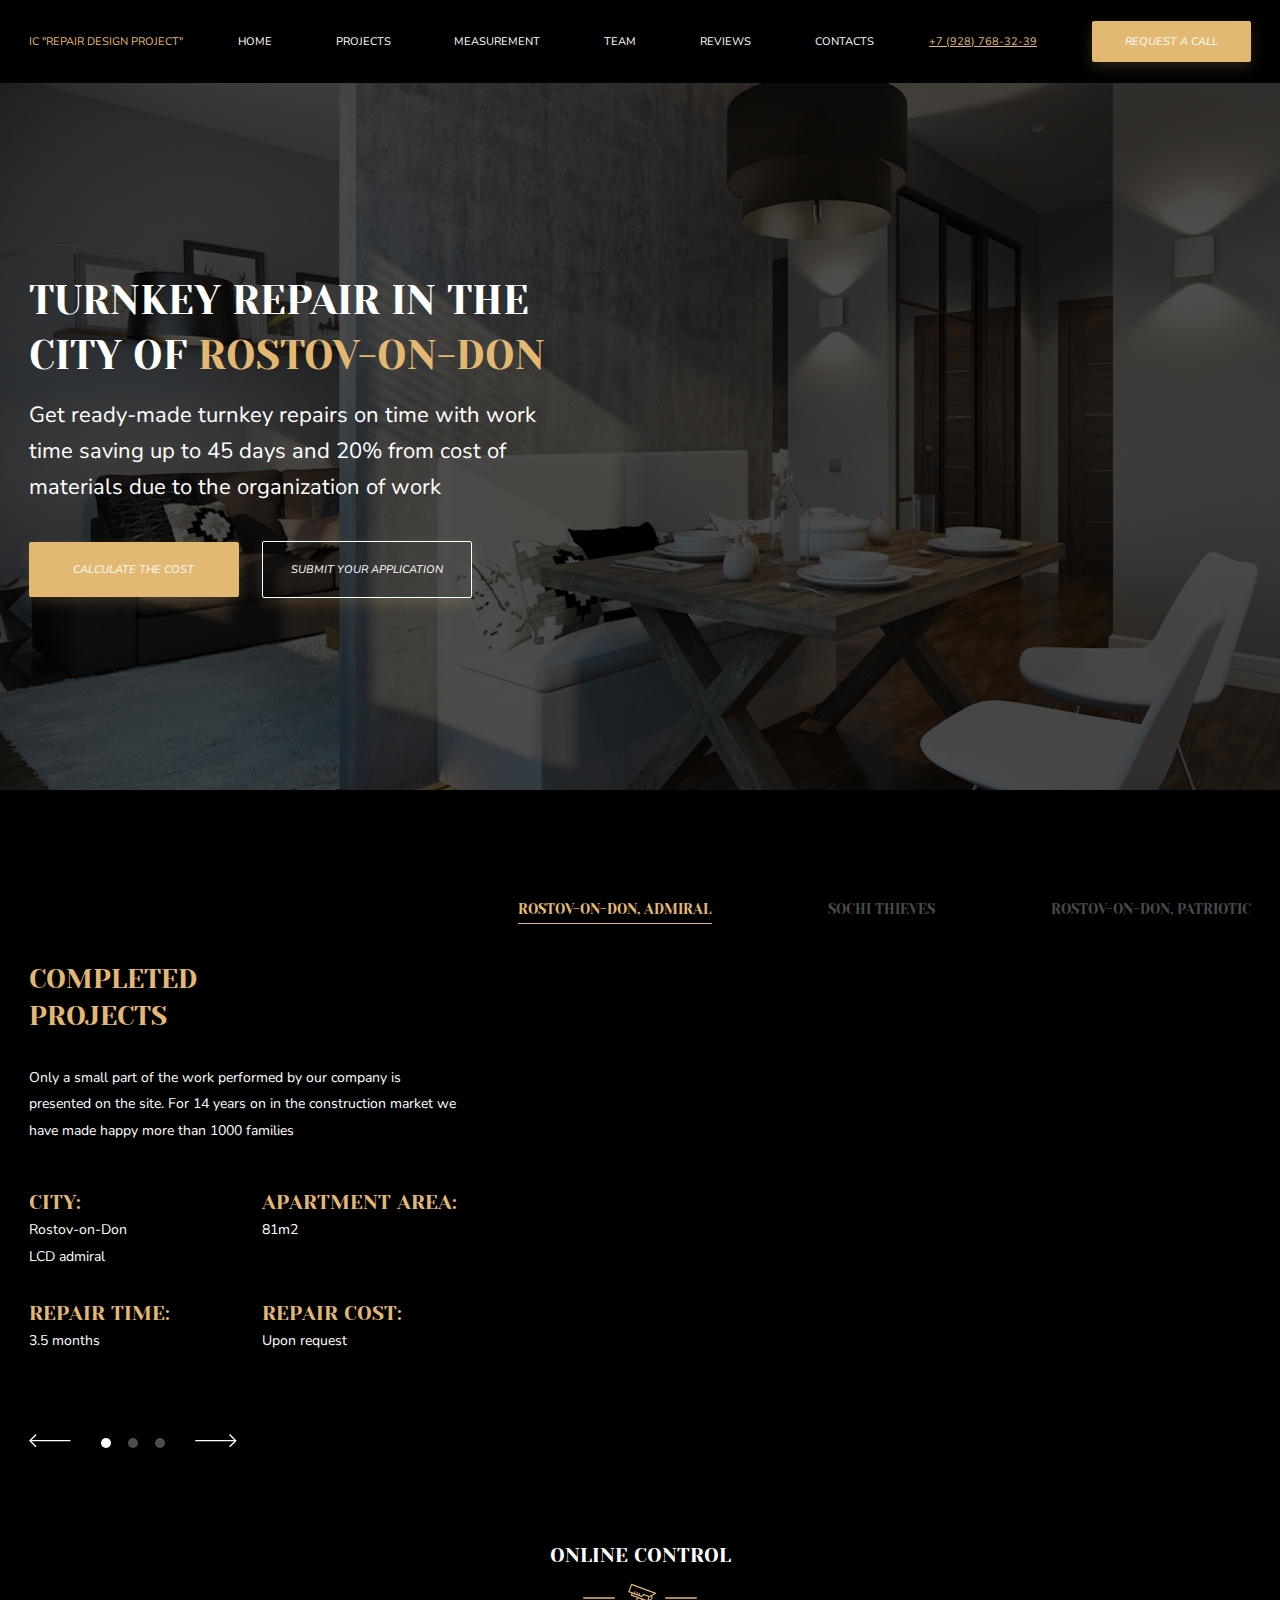
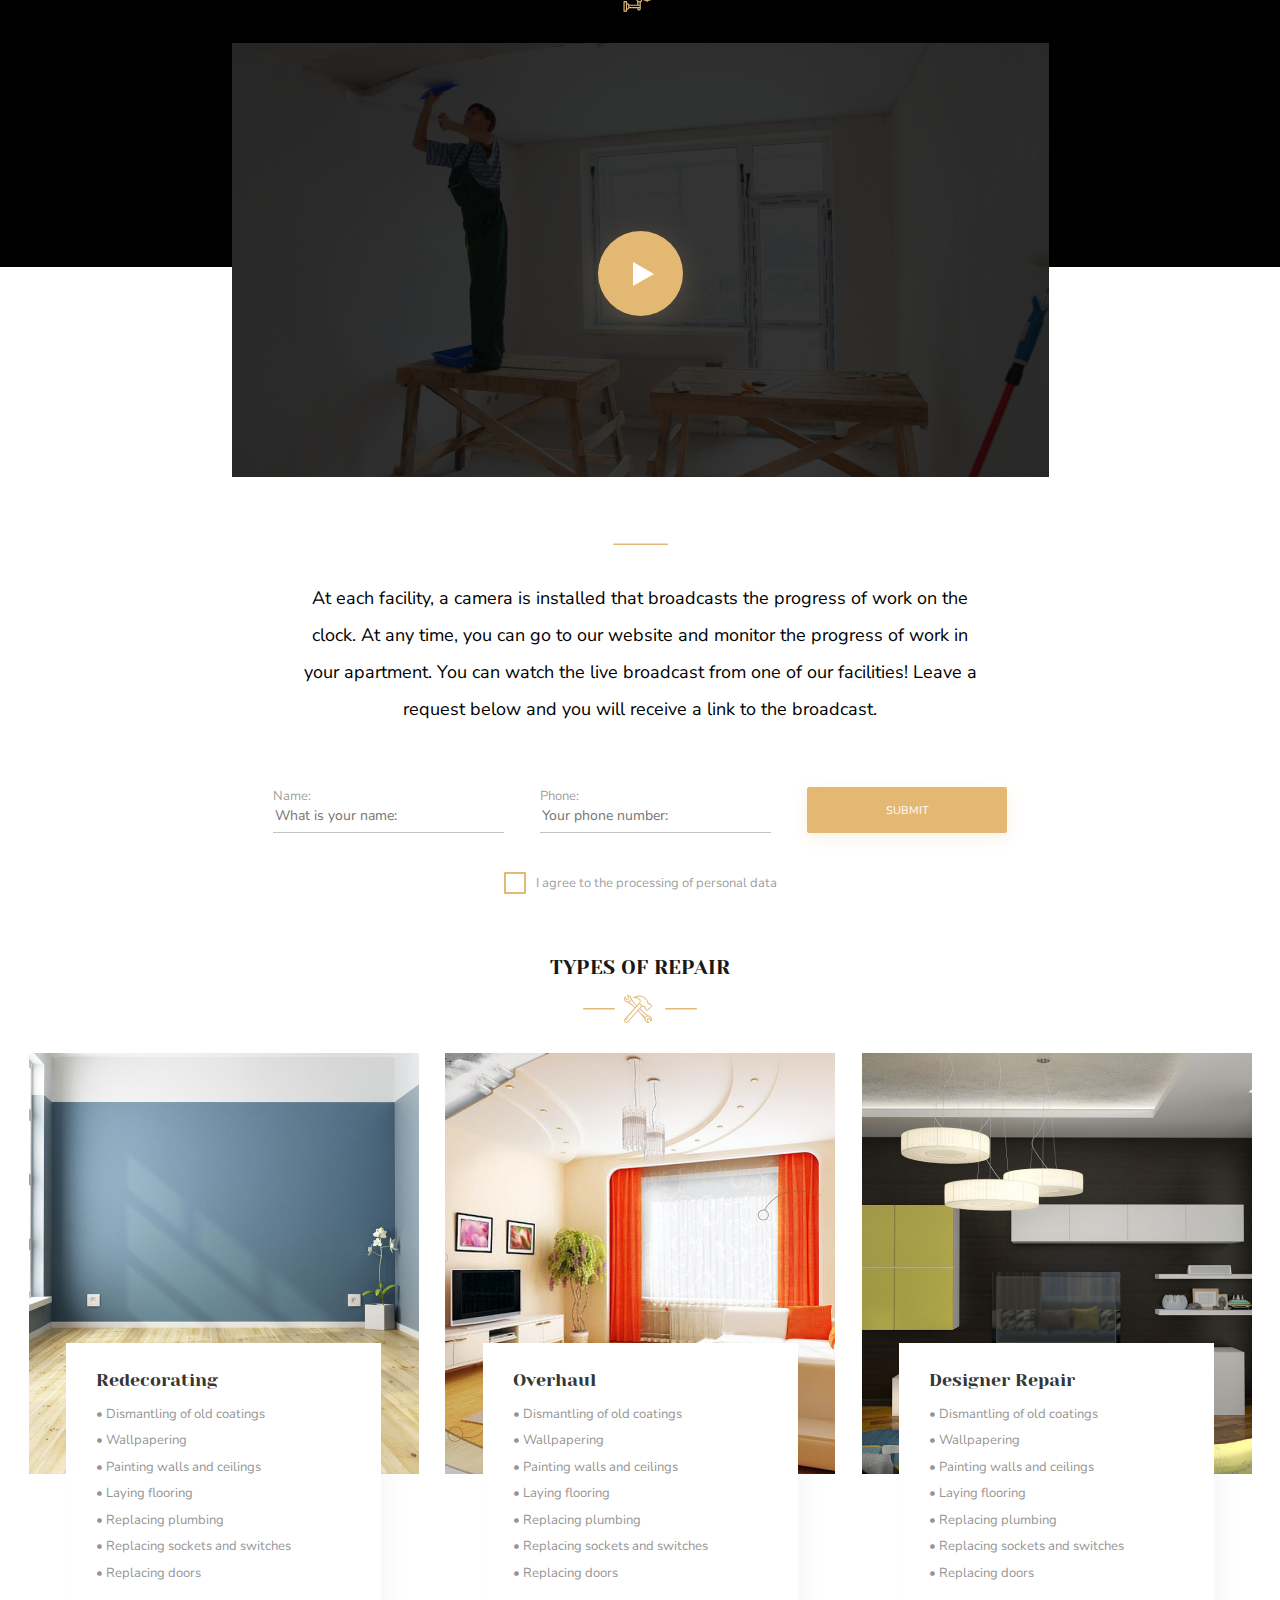
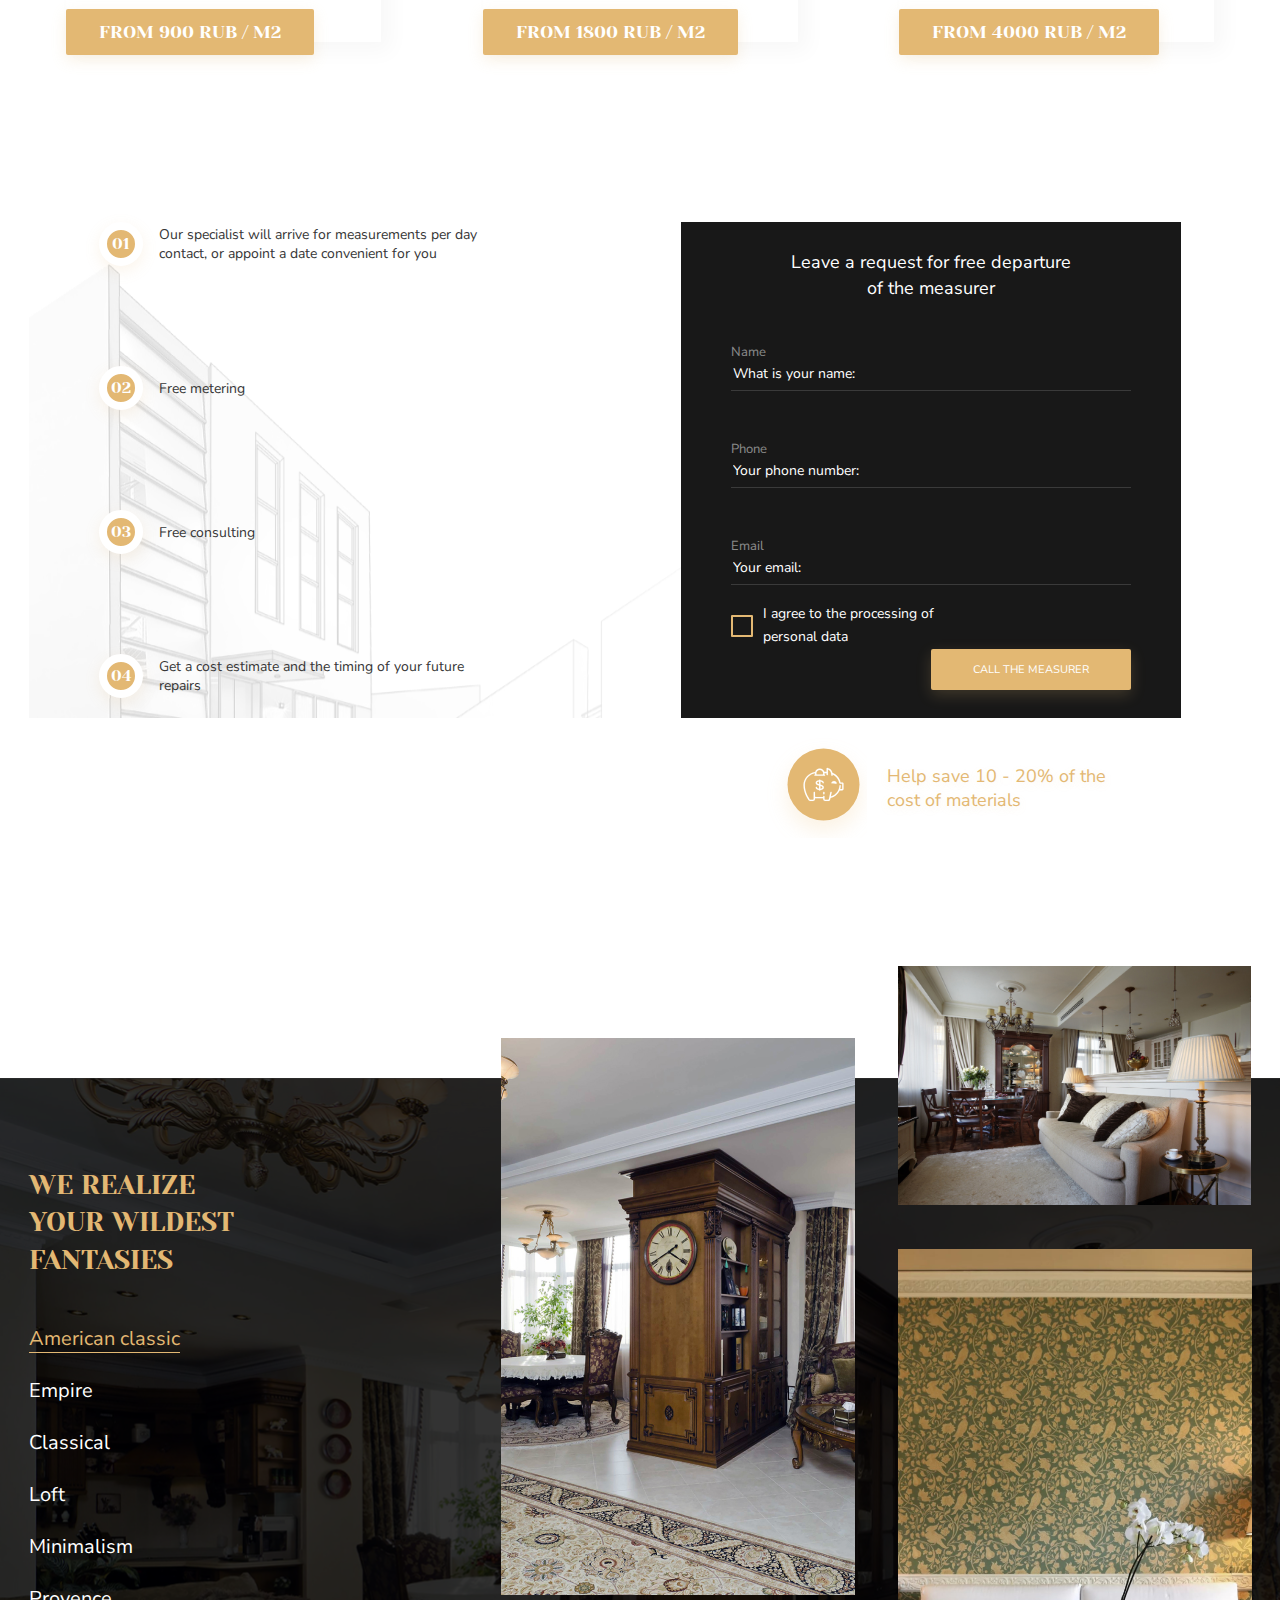
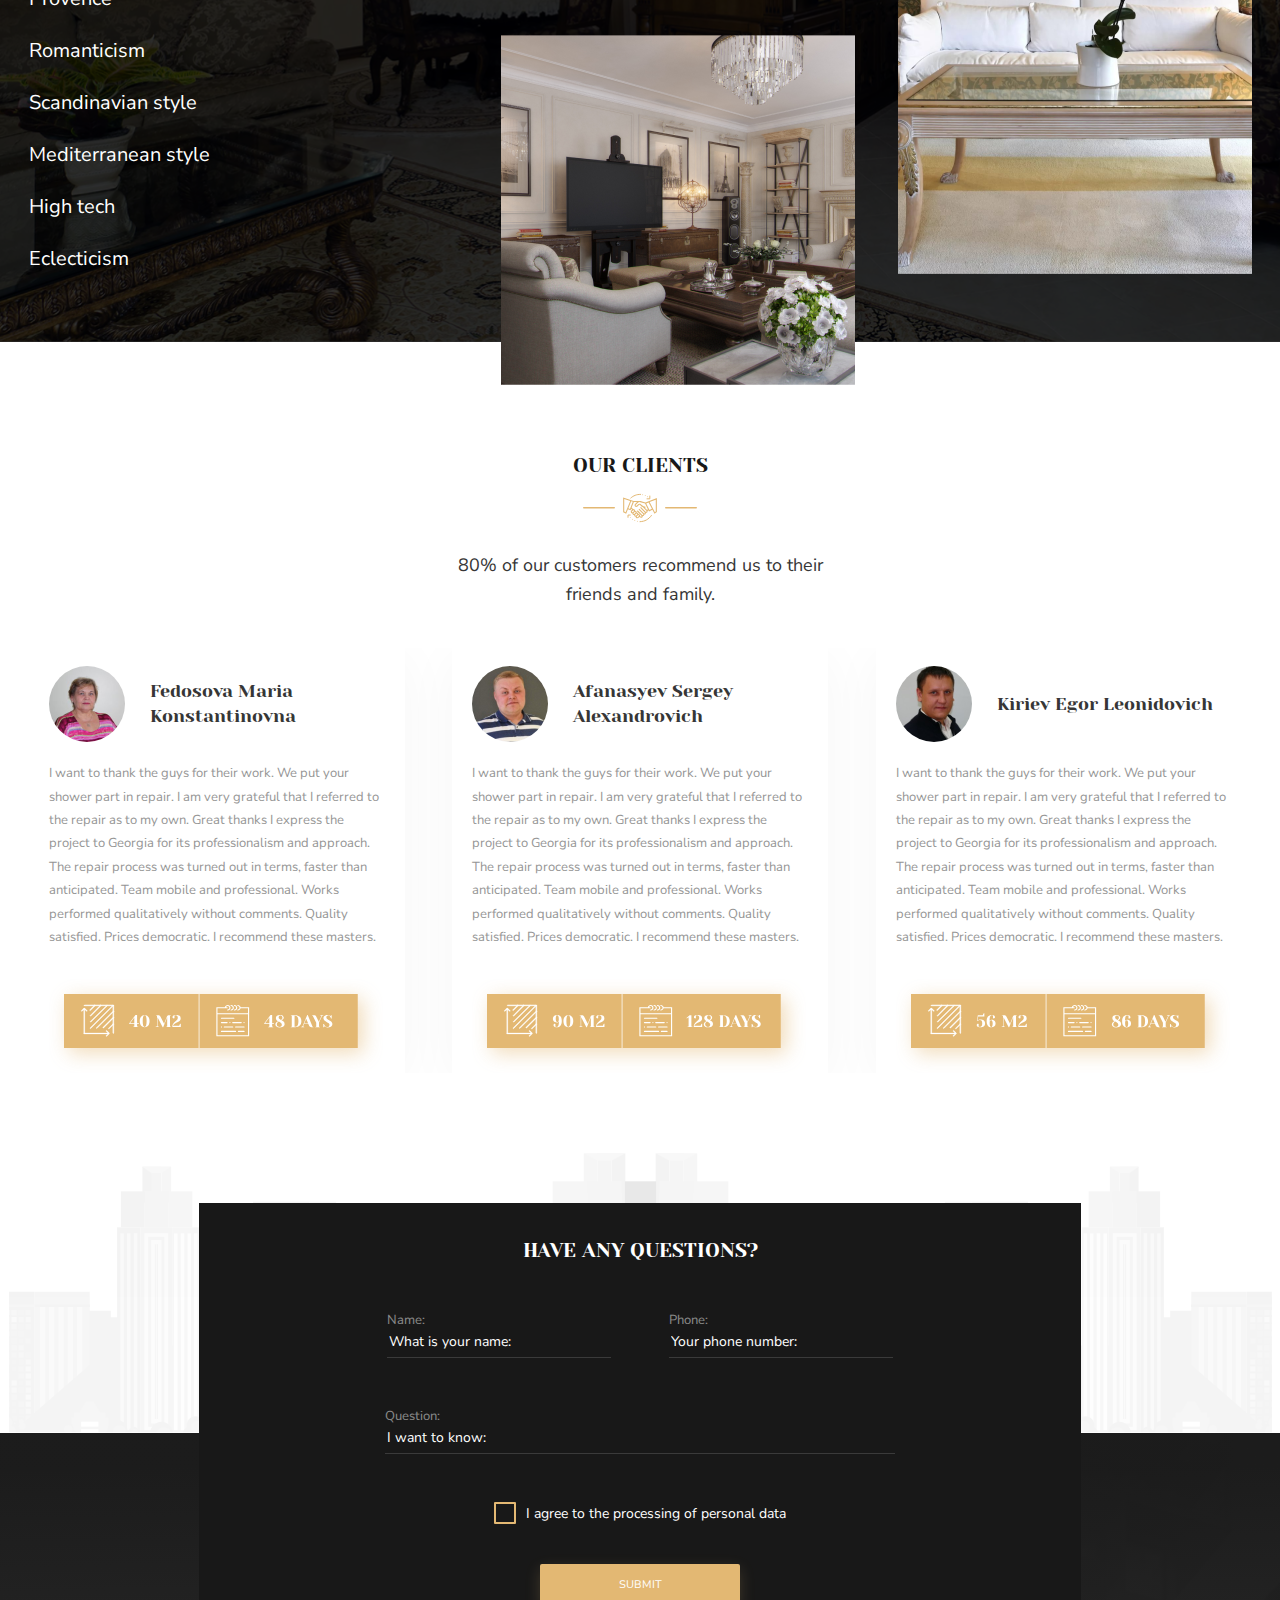
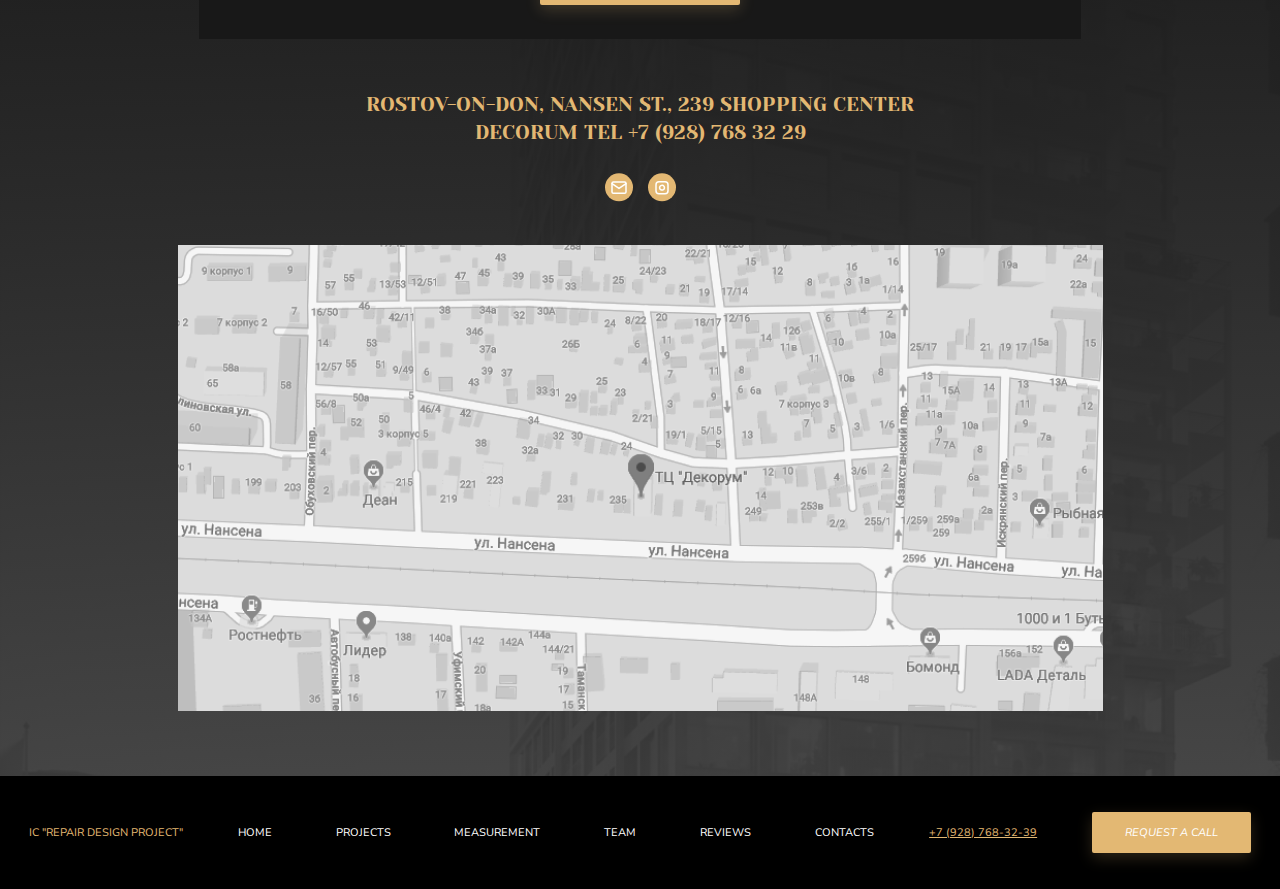
<file: mainpage.html>
<!DOCTYPE html>
<html>
<head lang="ru">
  <meta charset="utf-8">
  <meta name="viewport" content="width=device-width, initial-scale=1.0">
  <link rel="stylesheet" href="./css/reset.css">
  <link rel="stylesheet" href="./css/style.css">
  <link rel="stylesheet" href="./css/fonts.css">
  <script src="script.js" defer></script>
  <title>Interior Design</title>
</head>
<body>
  <header class="header">
    <div class="container header-content">
      <div class="logo">
        IC "Repair Design Project"
      </div>  
      <nav>
        <ul class="navigation header__navigation">
          <li class="navigation_item header__navigation_item">
            <a href="#">
              HOME
            </a>
          </li>
          <li class="navigation_item header__navigation_item">
            <a href="#">
              PROJECTS
            </a>
          </li>
          <li class="navigation_item header__navigation_item">
            <a href="#">
              MEASUREMENT
            </a>
          </li>
          <li class="navigation_item header__navigation_item">
            <a href="#">
              TEAM
            </a> 
          </li>
          <li class="navigation_item header__navigation_item">
            <a href="#">
              REVIEWS
            </a>
          </li>
          <li class="navigation_item header__navigation_item">
            <a href="#">
              CONTACTS
            </a>
          </li> 
        </ul>
      </nav>
      <span class="contact-number header__contact-number">
        +7 (928) 768-32-39
      </span>
      <button class="button">REQUEST A CALL</button>
    </div>
  </header>
  <main>
    <section class="hero">
      <div class="container hero-container">
          <div class="hero-container__section_row">
            <div class="hero-container__section_column">
              <h1 class="title hero-container__title">
                Turnkey Repair in the city of <span class="main__title1_last-word"> Rostov-on-Don</span> 
              </h1>
              <p class="hero-container__text">
                Get ready-made turnkey repairs on time with work time saving up to 45 days and 20% from cost of materials due to the organization of work
              </p>
              <div class="btn-group__hero-container">
                <button class="button hero-container__btn">
                  CALCULATE THE COST
                </button>
                <button class="button hero-container__btn" id="btn__submit-appllication">
                  SUBMIT YOUR APPLICATION
                </button>
              </div>
            </div>
          </div>
      </div>
    </section>
    <section class="projects">
      <div class="container projects-container">
        
        <div class="projects__article-photo">
          <div class="projects__header">
            <h2 class=" title subtitle2">
              completed projects
            </h2>
            <p class="projects__text">
              Only a small part of the work performed by our company is presented on the site. For 14 years on in the construction market we have made happy more than 1000 families
            </p>
          </div>
          <div class="projects__article">
              <h2 class=" title subtitle2">
                completed projects
              </h2>
              <p class="projects__text description">
                Only a small part of the work performed by our company is presented on the site. For 14 years on in the construction market we have made happy more than 1000 families
              </p>
              <div class="projects__article_mainblock">
                <div class="projects__article_block">
                  <div>
                    <h3 class="title subtitle3">
                      City:
                    </h3>
                    <p class="projects__text">Rostov-on-Don</p>
                    <p class="projects__text">
                      LCD admiral
                    </p>
                  </div>
                  <div>
                    <h3 class="title subtitle3">
                      Repair time:
                    </h3>
                    <p class="projects__text">
                      3.5 months
                    </p>
                  </div>
                </div>
                <div class="projects__article_block">
                  <div>
                    <h3 class="title subtitle3" >
                      apartment area:
                    </h3>
                    <p class="projects__text">
                      81m2
                    </p>
                  </div>
                  <div >
                    <h3 class="title subtitle3">
                      Repair Cost:
                    </h3>
                    <p class="projects__text">
                      Upon request
                    </p>
                  </div>
                </div>
              </div>
              <div class="projects__slide-switch">
                <div class="slide-switch__arrow left">
                  <svg width="42" height="14" viewBox="0 0 42 14" fill="none" xmlns="http://www.w3.org/2000/svg">
                    <path fill-rule="evenodd" clip-rule="evenodd" d="M6.63807 13.276L2.29917e-05 6.638L6.63807 -3.82298e-05L7.58563 0.94753L1.89516 6.638L7.58563 12.3285L6.63807 13.276Z" fill="white"/>
                    <path fill-rule="evenodd" clip-rule="evenodd" d="M0.947579 5.9681L41.4556 5.9681L41.4556 7.30817L0.947578 7.30816L0.947579 5.9681Z" fill="white"/>
                  </svg>
                </div>
                <div class="slide-switch__circles">
                </div> 
                <div class="slide-switch__arrow right">
                  <svg width="42" height="14" viewBox="0 0 42 14" fill="none" xmlns="http://www.w3.org/2000/svg">
                    <path fill-rule="evenodd" clip-rule="evenodd" d="M35.0451 -0.000183105L41.6831 6.63786L35.0451 13.2759L34.0975 12.3283L39.788 6.63786L34.0975 0.947384L35.0451 -0.000183105Z" fill="white"/>
                    <path fill-rule="evenodd" clip-rule="evenodd" d="M40.7355 7.30776L0.227539 7.30776L0.227539 5.9677L40.7355 5.9677L40.7355 7.30776Z" fill="white"/>
                  </svg>
                </div>
              </div> 
          </div>
          <div class="projects__slider">
            <ul class="projects-list">
            </ul>                                            
            <div class="projects__slider_images">
            </div>
          </div>          
        </div>
      </div>
    </section>
    <section class="online-control">
      <div class="container online-control-container">
        <h3 class="title subtitle3">
          online control
        </h3>     
        <div style="display: flex; flex-direction: row; margin-bottom: 30px;">
          <svg width="32" height="30" viewBox="0 0 32 3" fill="none" xmlns="http://www.w3.org/2000/svg">
            <rect x="0.000488281" y="0.81189" width="32" height="1.54334" rx="0.771672" fill="#E3B873"/>
          </svg>  
          <svg xmlns="http://www.w3.org/2000/svg" width="50" height="29" viewBox="0 0 34 29" fill="none">
            <path d="M32.8511 9.76541L8.73057 0.829184C8.42205 0.715178 8.07929 0.872936 7.96553 1.1817C7.96528 1.18195 7.96528 1.1822 7.96503 1.18245L5.29489 8.45059C5.18138 8.75935 5.33964 9.10187 5.64841 9.21538H5.64891L8.44481 10.2419L7.82877 11.9203C7.71552 12.229 7.87378 12.5711 8.18254 12.6846L13.7753 14.7379L13.3643 15.8567C12.9908 16.8588 13.3393 17.9868 14.2134 18.6031V21.6433H6.19744C5.80942 20.7562 5.01537 20.1122 4.06707 19.9157V18.6646C4.06707 18.3356 3.80056 18.0688 3.47129 18.0688H1.06941C0.740397 18.0688 0.473633 18.3356 0.473633 18.6646V28.1964C0.473633 28.5257 0.740397 28.7922 1.06941 28.7922H3.47129C3.80056 28.7922 4.06707 28.5257 4.06707 28.1964V26.9456C5.01537 26.7488 5.80942 26.105 6.19744 25.2177H14.2134V25.8135C14.2134 26.8006 15.0134 27.6009 16.0005 27.6009C16.9875 27.6009 17.7878 26.8006 17.7878 25.8135V19.2139C18.3293 18.9454 18.7476 18.4796 18.9561 17.9121L19.3671 16.7933L24.4004 18.6401C24.4662 18.6644 24.5354 18.6766 24.6054 18.6766C24.8552 18.6766 25.0787 18.5209 25.1649 18.2864L25.3882 17.6781C27.3268 18.0428 29.1939 16.767 29.5584 14.8287C29.6932 14.1124 29.6057 13.3721 29.3077 12.7071L32.9191 10.8527C33.2119 10.7027 33.3276 10.3437 33.1776 10.0509C33.1096 9.91792 32.9941 9.81541 32.8541 9.76366L32.8511 9.76541ZM15.4047 19.1459L15.898 19.3247C16.1225 19.4052 16.358 19.4514 16.5962 19.4617V21.6433H15.4047V19.1459ZM2.87576 27.6009H1.6652V19.2604H2.87576V27.6009ZM5.25864 24.0264C5.25764 24.7835 4.78061 25.4582 4.06707 25.7118V21.1495C4.78061 21.4028 5.25764 22.0776 5.25864 22.8349V24.0264ZM6.4687 22.8349H16.5962V24.0264H6.4687V22.8349ZM16.0005 26.4093C15.6714 26.4093 15.4047 26.1425 15.4047 25.8135V25.2177H16.5962V25.8135C16.5962 26.1425 16.3295 26.4093 16.0005 26.4093ZM18.2488 16.383L17.8378 17.5018C17.6108 18.1189 16.9265 18.4354 16.309 18.2089L15.1884 17.7983C14.5709 17.5716 14.2539 16.887 14.4806 16.2693C14.4806 16.2693 14.4806 16.2693 14.4806 16.269L14.8919 15.1509L17.9116 16.2595L18.2488 16.383ZM24.2521 17.3183L9.15234 11.7735L9.56361 10.6547L18.5111 13.9404C18.7229 14.0174 18.9604 13.9691 19.1251 13.8151L20.797 12.2413L25.4842 13.9629L24.2521 17.3183ZM28.2801 14.9899C27.9026 16.0077 26.8873 16.6438 25.807 16.539L26.7275 14.0314L28.2311 13.2571C28.4664 13.8076 28.4839 14.4272 28.2801 14.9899ZM26.2693 12.9301C26.2377 12.9328 26.2065 12.9383 26.1757 12.9466L20.8642 10.9962C20.6525 10.9185 20.4149 10.9667 20.2504 11.1212L18.5766 12.6953L6.61871 8.30408L8.87733 2.15425L31.1675 10.4124L26.2693 12.9301Z" fill="#E3B873"/>
            <path d="M12.1292 8.70325L11.6038 10.1232M14.419 9.54328L13.8935 10.9632M16.641 10.3698L16.1155 11.7897" stroke="#E3B873" stroke-linecap="round"/>
          </svg>
          <svg width="32" height="30" viewBox="0 0 32 3" fill="none" xmlns="http://www.w3.org/2000/svg">
            <rect x="0.000488281" y="0.81189" width="32" height="1.54334" rx="0.771672" fill="#E3B873"/>
          </svg>  
        </div>  
        <div style="position: relative;">
          <img id="repair" src="./images/online-control-repair.png" alt="repair">    
          <svg  id="OC-play" width="145" height="145" viewBox="0 0 145 145" fill="none" xmlns="http://www.w3.org/2000/svg">
            <g filter="url(#filter0_d_1_2457)">
            <circle cx="72.5" cy="67.4999" r="42.5" fill="#E3B873"/>
            </g>
            <path d="M86 67.9999L65 80.1242L65 55.8755L86 67.9999Z" fill="white"/>
            <defs>
            <filter id="filter0_d_1_2457" x="0" y="-0.00012207" width="145" height="145" filterUnits="userSpaceOnUse" color-interpolation-filters="sRGB">
            <feFlood flood-opacity="0" result="BackgroundImageFix"/>
            <feColorMatrix in="SourceAlpha" type="matrix" values="0 0 0 0 0 0 0 0 0 0 0 0 0 0 0 0 0 0 127 0" result="hardAlpha"/>
            <feOffset dy="5"/>
            <feGaussianBlur stdDeviation="15"/>
            <feColorMatrix type="matrix" values="0 0 0 0 0.890196 0 0 0 0 0.721569 0 0 0 0 0.45098 0 0 0 0.2 0"/>
            <feBlend mode="normal" in2="BackgroundImageFix" result="effect1_dropShadow_1_2457"/>
            <feBlend mode="normal" in="SourceGraphic" in2="effect1_dropShadow_1_2457" result="shape"/>
            </filter>
            </defs>
          </svg> 
        </div>
        <svg width="55" height="3" viewBox="0 0 55 3" fill="none" xmlns="http://www.w3.org/2000/svg">
          <rect y="0.497437" width="55" height="1.54334" rx="0.771672" fill="#E3B873"/>
        </svg>
        <p>
            At each facility, a camera is installed that broadcasts the progress of work on the clock. At any time, you can go to our website and monitor the progress of work in your apartment. You can watch the live broadcast from one of our facilities! Leave a request below and you will receive a link to the broadcast.
        </p> 
        <form action="" class="online-control__form" >
          <div class="online-control__form_subgroup" >
            <label for="form_name">Name:</label>
            <input type="text" id="form_name" placeholder="What is your name:">
          </div>
          <div class="online-control__form_subgroup">
            <label for="form_phone">Phone:</label>
            <input type="text" id="form_phone" placeholder="Your phone number:">
          </div>
          <button class="button form__button">
            Submit
          </button>
          <div class="online-control__form_checkbox">
            <input type="checkbox" class="custom-checkbox" id="ON-custom-checkbox" name="agree">
            <label for="ON-custom-checkbox"><span>I agree to the processing of personal data</span></label>
          </div>
        </form>
      </div>
    </section>
    <section class="types-of-repair">
      <div class="container types-of-repair__container">
        <h3 style="margin: auto;" class="title subtitle3">
          <span>
            types of repair
          </span>
        </h3>
        <svg style="margin:13px auto 30px auto;" width="114" height="28" viewBox="0 0 114 28" fill="none" xmlns="http://www.w3.org/2000/svg">
          <rect x="0.000610352" y="13" width="32" height="1.54334" rx="0.771672" fill="#E3B873"/>
          <rect x="82.0006" y="13" width="32" height="1.54334" rx="0.771672" fill="#E3B873"/>
          <path d="M67.4056 21.1437C66.8241 20.7344 66.1529 20.5146 65.475 20.4787C62.92 18.8056 61.2463 17.5498 60.2692 16.5726L57.2675 13.571L59.089 11.532C59.4342 11.7269 59.805 11.8553 60.1759 11.9083C60.4557 11.9549 60.6423 11.9549 60.8289 11.9549C61.2021 11.9549 61.2953 11.9549 61.6685 12.2814C61.4819 12.4213 61.3886 12.6545 61.3886 12.8877C61.3886 13.1209 61.4819 13.4008 61.6685 13.5874L63.301 15.2199C63.5342 15.4998 63.9073 15.6397 64.2805 15.6397C64.6537 15.6397 65.0268 15.4998 65.26 15.1733L68.5717 11.8616C68.8516 11.6283 68.9915 11.2552 68.9915 10.8821C68.9915 10.5089 68.8516 10.1824 68.5717 9.90257L66.9392 8.27003C66.7526 8.08348 66.5194 7.99018 66.2861 7.99018C66.0529 7.99018 65.8197 8.13011 65.6331 8.27003C65.26 7.94355 65.26 7.85024 65.26 7.47708C65.26 7.29053 65.26 7.05729 65.1667 6.77743C65.0734 6.12441 64.7469 5.47144 64.2338 4.95835L62.5546 3.27919C61.5751 2.29968 61.1087 1.83327 59.8493 1.27355C57.144 0.0141792 54.3921 0.247414 50.3807 2.0665C50.1475 2.15981 50.0542 2.34636 50.1009 2.57959C50.1475 2.81283 50.3341 2.95276 50.5673 2.95276H51.1736C53.2259 2.95276 54.2987 2.95276 56.1645 4.81847C56.9814 5.63542 57.005 6.88806 56.273 7.80969C56.1744 7.82455 56.0993 7.86883 56.0245 7.94355L53.9526 10.2561L52.3864 8.68988C50.6649 6.96841 49.4541 5.33971 48.5222 3.52614C48.4733 2.60846 48.105 1.74985 47.4422 1.08705C46.6493 0.294148 45.5299 -0.0790161 44.4104 0.0142886C44.2705 0.0609136 44.1306 0.154218 44.0839 0.247523C43.9906 0.387453 43.9906 0.574008 44.0839 0.713937L45.3899 3.04612C45.1101 3.65246 44.4571 4.02563 43.8041 3.979L42.4514 1.74007C42.4048 1.60014 42.2182 1.50684 42.0783 1.50684C41.9383 1.46021 41.7984 1.55346 41.7051 1.69339C40.5856 3.37255 41.0054 5.61142 42.6846 6.77749C43.2631 7.19072 43.9149 7.42051 44.575 7.46763C44.5823 7.47074 44.5893 7.47457 44.5969 7.47714C46.416 8.41002 48.0485 9.62271 49.7743 11.3485L51.4802 13.0156L41.5652 24.0822C41.192 24.4554 41.0055 24.9684 41.0055 25.4815C41.0055 25.9946 41.192 26.461 41.5652 26.8342L42.2182 27.4872C42.5914 27.8137 43.0578 28.0003 43.5242 28.0003C43.9906 28.0003 44.5037 27.8137 44.8769 27.4406L54.7806 16.3548L57.6571 19.2313C58.6357 20.2099 59.8937 21.9335 61.5705 24.4483C61.6306 25.346 61.998 26.1842 62.648 26.8342C63.3476 27.5338 64.2805 27.907 65.26 27.907C65.3999 27.907 65.5399 27.907 65.6332 27.907C65.7731 27.907 65.913 27.8137 66.0063 27.6738C66.0996 27.5338 66.0996 27.3473 66.0063 27.2073L64.6537 24.9218C64.9802 24.3155 65.5866 23.9423 66.2862 23.989L67.5922 26.2278C67.6388 26.3678 67.8254 26.4611 67.9654 26.4611C68.1519 26.4144 68.2918 26.3678 68.3851 26.2278C69.5045 24.5486 69.0381 22.3097 67.4056 21.1437ZM56.7709 4.07225C55.2783 2.62633 54.1589 2.15986 52.8995 2.01993C55.5582 1.18035 57.5172 1.22698 59.4762 2.11323C60.5957 2.57965 60.9688 2.95281 61.9483 3.93232L63.6275 5.61148C64.0006 5.98464 64.2338 6.45106 64.2805 6.91747C64.3271 7.15071 64.3271 7.33726 64.3271 7.47719C64.3271 7.99028 64.3738 8.36339 64.9335 8.92311C65.12 9.10967 65.3999 9.20297 65.6331 9.20297C65.913 9.20297 66.1462 9.10967 66.2861 8.92311L67.9187 10.5556C68.012 10.6489 68.0586 10.7422 68.0586 10.8821C68.0586 11.0221 68.012 11.1154 67.9187 11.2086L64.607 14.5203C64.4204 14.7069 64.1406 14.7069 63.954 14.5203L62.3214 12.8878C62.508 12.7478 62.6013 12.5146 62.5547 12.2347C62.5547 12.0015 62.4614 11.7217 62.2748 11.5351C61.7151 10.9754 61.3419 10.9288 60.8289 10.9288C60.689 10.9288 60.5024 10.9288 60.2692 10.8821C59.7561 10.8355 59.3363 10.6023 58.9632 10.2291L56.9575 8.22346C57.9836 6.96415 57.8904 5.19169 56.7709 4.07225ZM42.1249 2.95281L43.1044 4.63197C43.1977 4.7719 43.3377 4.8652 43.4776 4.8652H43.7108C44.7837 4.91183 45.7632 4.35211 46.2296 3.41928L46.3229 3.18605C46.4162 3.04612 46.4162 2.90619 46.3229 2.76626L45.2967 0.993797C45.8564 1.0871 46.3695 1.36696 46.7893 1.78675C47.2702 2.30772 47.5781 2.96659 47.5963 3.67433C47.5873 3.71024 47.5822 3.74888 47.5822 3.79245C47.5822 4.00846 47.5561 4.21918 47.5079 4.42229C47.3319 5.09767 46.91 5.68653 46.3228 6.078C45.3899 6.68435 44.1306 6.68435 43.1977 6.03138C42.2182 5.33162 41.7984 4.07225 42.1249 2.95281ZM50.4274 10.6956C49.0281 9.24965 47.6288 8.13021 46.1362 7.24396C46.3694 7.15065 46.6493 7.01072 46.8825 6.87079C47.5821 6.40438 48.0485 5.79798 48.3284 5.0517C49.2146 6.54431 50.3341 7.9436 51.7333 9.3429L53.3354 10.945L52.0791 12.3473L50.4274 10.6956ZM44.2239 26.7409C43.8507 27.114 43.2444 27.1607 42.8712 26.7875L42.2182 26.1812C42.0316 25.9946 41.9383 25.7614 41.9383 25.5281C41.9383 25.2483 42.0316 25.015 42.2648 24.7819L42.529 24.4863L43.1977 25.155C43.291 25.2483 43.3842 25.2949 43.5242 25.2949C43.6641 25.2949 43.7574 25.2483 43.8507 25.155C44.0372 24.9685 44.0372 24.6886 43.8507 24.502L43.1453 23.7967L43.7617 23.107L44.5037 23.849C44.597 23.9423 44.6902 23.9889 44.8302 23.9889C44.9701 23.9889 45.0634 23.9423 45.1567 23.849C45.3432 23.6624 45.3432 23.3826 45.1567 23.1959L44.3782 22.4174L56.3757 8.99439L58.3348 10.9534L56.4099 13.107C56.3549 13.1302 56.3063 13.1658 56.2578 13.2143L54.3921 15.3133C54.3388 15.3665 54.3013 15.4276 54.2785 15.4917L44.2239 26.7409ZM55.4188 15.6403L56.6953 14.2115L59.7094 17.2256C60.549 18.1119 61.9949 19.2313 64.0938 20.6306C63.814 20.7239 63.5341 20.8638 63.2543 21.0504C62.6756 21.4121 62.2657 21.9142 61.9801 22.4694C61.9759 22.4773 61.972 22.4854 61.9679 22.4933C61.951 22.5267 61.9344 22.5603 61.9184 22.5941C61.8954 22.6419 61.8735 22.6903 61.8526 22.7392C61.8382 22.7722 61.824 22.8053 61.8105 22.8386C61.8086 22.8434 61.8067 22.8482 61.8048 22.853C61.7901 22.8895 61.7755 22.926 61.7617 22.9628C61.4968 22.5742 61.2419 22.2075 60.9967 21.862L61.6218 21.237C61.8083 21.0504 61.8083 20.7706 61.6218 20.584C61.4352 20.3974 61.1554 20.3974 60.9688 20.584L60.4488 21.1039C60.255 20.8409 60.0677 20.5928 59.8872 20.3596L60.3158 19.9309C60.5023 19.7444 60.5023 19.4645 60.3158 19.2779C60.1292 19.0914 59.8494 19.0914 59.6628 19.2779L59.3067 19.634C58.9639 19.2208 58.6477 18.8692 58.3568 18.5783L55.4188 15.6403ZM67.9186 24.9684L66.9391 23.2893C66.8458 23.1493 66.7059 23.056 66.566 23.056H66.3327C65.2599 22.9627 64.2804 23.5691 63.814 24.5019L63.7207 24.7352C63.6274 24.8751 63.6274 25.015 63.7207 25.155L64.7468 26.9274C64.1871 26.8341 63.674 26.5543 63.2542 26.1345C62.7824 25.6233 62.4775 24.9795 62.4488 24.2871C62.4568 24.253 62.4613 24.2164 62.4613 24.1755C62.4613 23.5846 62.6488 23.0314 62.9758 22.5628C63.1766 22.2832 63.4279 22.0385 63.7206 21.8433C64.187 21.5168 64.7001 21.3769 65.2599 21.3769C65.8196 21.3769 66.3793 21.5635 66.8457 21.89C67.8254 22.5896 68.2452 23.849 67.9186 24.9684Z" fill="#E3B873"/>
        </svg>  
        <div class="types-of-repair__cards">
          <div class="types-of-repair__card types-of-repair__card1">
            <div class="types-of-repair__card_text">
              <h4 class="title subtitle4">
                Redecorating
              </h4>
              <ul class="card__text_list">
                <li class="card__text_item">
                  • Dismantling of old coatings
                </li>
                <li class="card__text_item">
                  • Wallpapering
                </li>
                <li class="card__text_item">
                  • Painting walls and ceilings
                </li>
                <li class="card__text_item">
                  • Laying flooring
                </li>
                <li class="card__text_item">
                  • Replacing plumbing
                </li>
                <li class="card__text_item">
                  • Replacing sockets and switches
                </li>
                <li class="card__text_item">
                  • Replacing doors
                </li>
              </ul>
              <button class="button card__button">
                from 900 rub / m2
              </button>
            </div>
          </div>
          <div class="types-of-repair__card types-of-repair__card2">
            <div class="types-of-repair__card_text">
              <h4 class="title subtitle4">
                Overhaul
              </h4>
              <ul class="card__text_list">
                <li class="card__text_item">
                  • Dismantling of old coatings
                </li>
                <li class="card__text_item">
                  • Wallpapering
                </li>
                <li class="card__text_item">
                  • Painting walls and ceilings
                </li>
                <li class="card__text_item">
                  • Laying flooring
                </li>
                <li class="card__text_item">
                  • Replacing plumbing
                </li>
                <li class="card__text_item">
                  • Replacing sockets and switches
                </li>
                <li class="card__text_item">
                  • Replacing doors
                </li>
              </ul>
              <button class="button card__button">
                from 1800 rub / m2
              </button>
            </div>
          </div>
          <div class="types-of-repair__card types-of-repair__card3">
            <div class="types-of-repair__card_text">
              <h4 class="title subtitle4">
                Designer Repair
              </h4>
              <ul class="card__text_list">
                <li class="card__text_item">
                  • Dismantling of old coatings
                </li>
                <li class="card__text_item">
                  • Wallpapering
                </li>
                <li class="card__text_item">
                  • Painting walls and ceilings
                </li>
                <li class="card__text_item">
                  • Laying flooring
                </li>
                <li class="card__text_item">
                  • Replacing plumbing
                </li>
                <li class="card__text_item">
                  • Replacing sockets and switches
                </li>
                <li class="card__text_item">
                  • Replacing doors
                </li>
              </ul>
              <button class="button card__button">
                from 4000 rub / m2
              </button>
            </div>
          </div>
        </div>    
        <div class="types-of-repair__description-list__form">
          <div class="types-of-repair__description-list">
            <div class="types-of-repair__description-item">
              <div class="description-list__decorative-circle">
                <p class="decorative-circle_text">
                  01
                </p>
              </div>
              <p class="description-list_text">
                Our specialist will arrive for measurements per day contact, or appoint a date convenient for you
              </p>
            </div>
            <div class="types-of-repair__description-item">
              <div class="description-list__decorative-circle">
                <p class="decorative-circle_text">
                  02
                </p>
              </div>
              <p class="description-list_text">
                Free metering
              </p>
            </div>
            <div class="types-of-repair__description-item">
              <div class="description-list__decorative-circle">
                <p class="decorative-circle_text">
                  03
                </p>
              </div>
              <p class="description-list_text">
                Free consulting
              </p>
            </div>
            <div class="types-of-repair__description-item">
              <div class="description-list__decorative-circle">
                <p class="decorative-circle_text">
                  04
                </p>
              </div>
              <p class="description-list_text">
                Get a cost estimate and the timing of your future repairs
              </p>
            </div>
          </div>
          <form class="types-of-repair__form" action="">
            <p>
              Leave a request for free departure of the measurer
            </p>
            <div style="display: flex; flex-direction: column;
            gap: 48px;">
              <div >
                <label for="TOR-form_name">Name</label>
                <input type="text" id="TOR-form_name" placeholder="What is your name:">
              </div>
              <div>
                <label for="TOR-form_phone">Phone</label>
                <input type="text" id="TOR-form_phone" placeholder="Your phone number:">
              </div>
              <div>
                <label for="TOR-form_email">Email</label>
                <input type="text" id="TOR-form_email" placeholder="Your email:">
              </div>
            </div>
            <div style="display: flex; margin-top: 18px; max-width:260px">
              <input type="checkbox" class="custom-checkbox" id="TOR-custom-checkbox" name="agree">
              <label for="TOR-custom-checkbox"><span>I agree to the processing of personal data</span></label>
            </div>
            <div style="display: flex; justify-content: end;">
              <button class="button form__button">
                Call the measurer
              </button>
            </div>
          </form>
        </div> 
        <div class="types-of-repair__money-box">
          <svg xmlns="http://www.w3.org/2000/svg" width="100" height="100" viewBox="0 0 100 100" fill="none">
            <g filter="url(#filter0_d_1_11114)">
              <circle cx="56.5" cy="46.4424" r="36" fill="#E3B873"/>
            </g>
            <path d="M56.8396 53.7205C56.4614 53.7205 56.1526 54.0197 56.1526 54.3915V55.7162C56.1526 56.088 56.4614 56.3872 56.8396 56.3872C57.2178 56.3872 57.5265 56.088 57.5265 55.7162V54.3915C57.5265 54.0197 57.2178 53.7205 56.8396 53.7205Z" fill="white" stroke="white" stroke-width="0.1"/>
            <path d="M73.5581 44.4429L73.5581 44.4429C73.1069 42.285 72.0951 40.251 70.6321 38.5603C69.2237 36.9327 67.4214 35.6514 65.4118 34.8438C65.0828 33.5078 64.3927 32.1302 63.0386 31.0928C61.7205 30.083 60.3931 29.8884 60.3338 29.88L60.3338 29.88C60.1374 29.8527 59.9377 29.9097 59.7872 30.037C59.6366 30.1643 59.5498 30.3493 59.5498 30.5443V33.8479H57.3254C56.736 31.9338 54.9142 30.5358 52.7634 30.5358C50.5652 30.5358 48.7096 31.9957 48.1632 33.9748C45.0152 34.4006 42.1197 35.8913 39.9692 38.2048L40.0059 38.2388L39.9692 38.2048C37.7 40.6463 36.45 43.8071 36.45 47.1049C36.45 54.4946 40.3839 60.5048 41.5891 62.1703C41.9705 62.6974 42.5945 63.0116 43.2582 63.0116H45.9692C47.0961 63.0116 48.015 62.1175 48.015 61.0158V60.2141C48.6849 60.3118 49.3649 60.3619 50.0457 60.3619H56.1528V61.0158C56.1528 62.1175 57.0717 63.0116 58.1986 63.0116H61.1765C62.134 63.0116 62.9756 62.3492 63.1767 61.4342L63.4969 59.9777C67.673 58.9761 71.0324 56.1196 72.6959 52.413H75.1837C75.9359 52.413 76.55 51.8161 76.55 51.0796V45.7802C76.55 45.4235 76.4075 45.0883 76.1493 44.8366C75.8912 44.585 75.5483 44.4466 75.1838 44.4466H75.1837H75.1837H75.1837H75.1836H75.1836H75.1836H75.1835L73.5592 44.4468C73.5587 44.4455 73.5584 44.4442 73.5581 44.4429ZM75.1762 51.0294H75.1761V51.0709H73.2111C73.5469 50.0273 73.7538 48.9314 73.8138 47.8021C73.8337 47.4308 73.5411 47.1163 73.1633 47.0972C72.7857 47.0785 72.4615 47.3612 72.4418 47.7325C72.1746 52.7551 68.6861 57.0487 63.8218 58.4989L64.6936 54.5326C64.7736 54.169 64.5358 53.8129 64.1656 53.7356C63.7961 53.6581 63.4301 53.8878 63.3503 54.2509L61.8334 61.1524C61.7678 61.451 61.4919 61.6695 61.1765 61.6695H58.1984C57.8268 61.6695 57.5266 61.375 57.5266 61.0157V58.366C57.5266 57.9942 57.2178 57.6949 56.8396 57.6949C56.4614 57.6949 56.1527 57.9942 56.1527 58.366V59.0198H50.0455C49.3637 59.0198 48.6831 58.9638 48.0148 58.855V54.3915C48.0148 54.0197 47.7061 53.7205 47.3279 53.7205C46.9497 53.7205 46.6409 54.0197 46.6409 54.3915V61.0158C46.6409 61.375 46.3407 61.6696 45.9691 61.6696H43.2582C43.0355 61.6696 42.8366 61.5695 42.7111 61.3958L42.7111 61.3958C41.5641 59.8106 37.8239 54.0967 37.8239 47.1049C37.8239 44.1415 38.9469 41.3011 40.9864 39.107L40.9498 39.0729L40.9864 39.107C42.8401 37.1126 45.3092 35.7984 48.0037 35.3562C48.0187 35.7442 48.0834 36.1277 48.195 36.4975H48.0074C47.6292 36.4975 47.3205 36.7967 47.3205 37.1685C47.3205 37.5403 47.6292 37.8396 48.0074 37.8396H57.5191C57.8974 37.8396 58.2061 37.5403 58.2061 37.1685C58.2061 36.7967 57.8974 36.4975 57.5191 36.4975H57.3315C57.4592 36.075 57.5258 35.6345 57.5266 35.1899H59.5498V36.5061C59.5498 36.8779 59.8585 37.1771 60.2367 37.1771C60.6149 37.1771 60.9237 36.8779 60.9237 36.5061V31.4321C61.5183 31.6613 62.343 32.1097 63.0288 32.9652C63.7404 33.8527 64.3056 35.1821 64.3056 37.1686C64.3056 37.5404 64.6144 37.8397 64.9926 37.8397C65.3708 37.8397 65.6795 37.5404 65.6795 37.1686C65.6795 36.9307 65.6716 36.6809 65.6536 36.423C67.1527 37.1479 68.4978 38.173 69.5829 39.4269C70.8977 40.9463 71.8068 42.7737 72.212 44.7115C72.3426 45.3364 72.9049 45.789 73.5487 45.7889L75.1762 45.7888V51.0294ZM52.7633 31.8779C54.6334 31.8779 56.1527 33.3611 56.1527 35.1815C56.1527 35.6363 56.0552 36.0846 55.871 36.4977H49.6555C49.4714 36.0844 49.3737 35.6363 49.3737 35.1815C49.3737 33.361 50.8931 31.8779 52.7633 31.8779Z" fill="white" stroke="white" stroke-width="0.1"/>
            <path d="M64.4116 44.883L64.4116 44.883C64.815 43.8282 65.8808 43.1219 67.0621 43.1219C68.2433 43.1219 69.3093 43.8283 69.7125 44.883C69.7125 44.883 69.7125 44.883 69.7125 44.883L69.6658 44.9008C69.7887 45.2221 69.6211 45.5798 69.2915 45.6996L64.4116 44.883ZM64.4116 44.883C64.2784 45.2313 64.4605 45.6176 64.8155 45.7466M64.4116 44.883L64.8155 45.7466M64.8155 45.7466C65.17 45.8756 65.5657 45.7002 65.6986 45.3526L64.8155 45.7466ZM69.0691 45.7889C69.1488 45.7889 69.2297 45.7753 69.3086 45.7466L65.6986 45.3526C65.9011 44.823 66.4479 44.4639 67.062 44.4639C67.6761 44.4639 68.223 44.823 68.4255 45.3526C68.5289 45.623 68.7913 45.7889 69.0691 45.7889Z" fill="white" stroke="white" stroke-width="0.1"/>
            <path d="M55.7116 47.5179C55.0601 47.0761 54.2201 46.8055 53.4502 46.5931V43.5142C54.0451 43.5914 54.5484 43.7637 54.9047 43.9764C55.2758 44.1981 55.4733 44.4544 55.4733 44.6828C55.4733 45.0547 55.7821 45.3539 56.1603 45.3539C56.5385 45.3539 56.8472 45.0547 56.8472 44.6828C56.8472 44.0273 56.4732 43.4411 55.8589 42.9979C55.254 42.5616 54.4127 42.2605 53.4502 42.1627V42.1367C53.4502 41.7649 53.1414 41.4656 52.7632 41.4656C52.385 41.4656 52.0763 41.7649 52.0763 42.1367V42.1627C51.1138 42.2605 50.2724 42.5616 49.6676 42.9979C49.0533 43.4411 48.6792 44.0273 48.6792 44.6828C48.6792 45.6104 49.1508 46.2413 49.8149 46.6917C50.4663 47.1335 51.3064 47.4042 52.0763 47.6165V50.6954C51.4814 50.6183 50.9781 50.446 50.6218 50.2332C50.2506 50.0115 50.0532 49.7552 50.0532 49.5268C50.0532 49.155 49.7444 48.8557 49.3662 48.8557C48.988 48.8557 48.6792 49.155 48.6792 49.5268C48.6792 50.1824 49.0533 50.7685 49.6676 51.2117C50.2724 51.6481 51.1138 51.9491 52.0763 52.0469V52.073C52.0763 52.4448 52.385 52.744 52.7632 52.744C53.1414 52.744 53.4502 52.4448 53.4502 52.073V52.0469C54.4127 51.9491 55.254 51.6481 55.8589 51.2117C56.4732 50.7685 56.8472 50.1824 56.8472 49.5268C56.8472 48.5992 56.3757 47.9683 55.7116 47.5179ZM52.0763 43.5142V46.2104C51.3286 45.9781 50.8248 45.7569 50.5067 45.5155C50.1827 45.2698 50.0532 45.0049 50.0532 44.6828C50.0532 44.4544 50.2506 44.1981 50.6218 43.9764C50.9781 43.7637 51.4814 43.5914 52.0763 43.5142ZM54.9047 50.2333C54.5484 50.446 54.045 50.6183 53.4502 50.6955V47.9993C54.1979 48.2316 54.7016 48.4528 55.0198 48.6942C55.3437 48.9399 55.4733 49.2048 55.4733 49.5268C55.4733 49.7553 55.2758 50.0116 54.9047 50.2333Z" fill="white" stroke="white" stroke-width="0.1"/>
            <defs>
              <filter id="filter0_d_1_11114" x="0.5" y="0.442383" width="112" height="112" filterUnits="userSpaceOnUse" color-interpolation-filters="sRGB">
                <feFlood flood-opacity="0" result="BackgroundImageFix"/>
                <feColorMatrix in="SourceAlpha" type="matrix" values="0 0 0 0 0 0 0 0 0 0 0 0 0 0 0 0 0 0 127 0" result="hardAlpha"/>
                <feOffset dy="10"/>
                <feGaussianBlur stdDeviation="10"/>
                <feColorMatrix type="matrix" values="0 0 0 0 0.929412 0 0 0 0 0.752941 0 0 0 0 0.470588 0 0 0 0.2 0"/>
                <feBlend mode="normal" in2="BackgroundImageFix" result="effect1_dropShadow_1_11114"/>
                <feBlend mode="normal" in="SourceGraphic" in2="effect1_dropShadow_1_11114" result="shape"/>
              </filter>
            </defs>
          </svg>
          <span>
            Help save 10 - 20% of the cost of materials
          </span>
        </div>   
      </div>
    </section>
    <section class="realizing-ideas">
      <div class="container realizing-ideas-container">
        <div class="realizing-ideas__text">
          <h2 id="realizing-ideas__h2" class="title subtitle2">
            We realize your wildest fantasies
           </h2>
           <ul class="realizing-ideas_list">
             <span>
               American classic
             </span>
             <li class="realizing-ideas_item">
               <a href="#">Empire</a>
             </li>
             <li class="realizing-ideas_item">
               <a href="#">Classical</a>
             </li>
             <li class="realizing-ideas_item">
               <a href="#">Loft</a>
             </li>
             <li class="realizing-ideas_item">
               <a href="#">Minimalism</a>
             </li>
             <li class="realizing-ideas_item">
               <a href="#">Provence</a>
             </li>
             <li class="realizing-ideas_item">
               <a href="#">Romanticism</a>
             </li>
             <li class="realizing-ideas_item">
               <a href="#">Scandinavian style</a>
             </li>
             <li class="realizing-ideas_item">
               <a href="#">Mediterranean style</a>
             </li>
             <li class="realizing-ideas_item">
               <a href="#">High tech</a>
             </li>
             <li class="realizing-ideas_item">
               <a href="#">Eclecticism</a>
             </li>
           </ul>
        </div>
        <div class="realizing-ideas__photo">
          <div class="realizing-ideas__photo-columns">
            <img src="./images/realizing-ideas-watches.png" alt="watches" style="margin-top: -40px;">
            <img src="./images/realizing-ideas-livingroom1.png" alt="living-room ">
          </div>
          <div class="realizing-ideas__photo-columns">
            <div id="realizing-ideas__img3_livRoom">
              <img src="./images/realizing-ideas-livingroom2.png" alt="soft-living-room" style="margin-top: -112px; max-width: 354px;">
              <svg width="66" height="66" viewBox="0 0 66 66" fill="none" xmlns="http://www.w3.org/2000/svg">
                <g filter="url(#filter0_d_5_174)">
                <circle cx="32.9999" cy="32.9999" r="18.0001" transform="rotate(-180 32.9999 32.9999)" fill="#E3B873"/>
                </g>
                <path fill-rule="evenodd" clip-rule="evenodd" d="M34.5657 38.4782L29.0869 32.9999L34.5657 27.5217L35.3478 28.3037L30.6511 32.9999L35.3478 37.6962L34.5657 38.4782Z" fill="white" stroke="white" stroke-width="0.75"/>
                <defs>
                <filter id="filter0_d_5_174" x="-0.00012207" y="-0.00012207" width="66.0001" height="66.0001" filterUnits="userSpaceOnUse" color-interpolation-filters="sRGB">
                <feFlood flood-opacity="0" result="BackgroundImageFix"/>
                <feColorMatrix in="SourceAlpha" type="matrix" values="0 0 0 0 0 0 0 0 0 0 0 0 0 0 0 0 0 0 127 0" result="hardAlpha"/>
                <feOffset/>
                <feGaussianBlur stdDeviation="7.5"/>
                <feColorMatrix type="matrix" values="0 0 0 0 0.890196 0 0 0 0 0.721569 0 0 0 0 0.45098 0 0 0 0.5 0"/>
                <feBlend mode="normal" in2="BackgroundImageFix" result="effect1_dropShadow_5_174"/>
                <feBlend mode="normal" in="SourceGraphic" in2="effect1_dropShadow_5_174" result="shape"/>
                </filter>
                </defs>
              </svg>
              <svg width="66" height="66" viewBox="0 0 66 66" fill="none" xmlns="http://www.w3.org/2000/svg">
                <g filter="url(#filter0_d_5_178)">
                <circle cx="33.0001" cy="33.0001" r="18.0001" fill="#E3B873"/>
                </g>
                <path fill-rule="evenodd" clip-rule="evenodd" d="M31.4343 27.5218L36.9131 33.0001L31.4343 38.4783L30.6522 37.6963L35.3489 33.0001L30.6522 28.3038L31.4343 27.5218Z" fill="white" stroke="white" stroke-width="0.75"/>
                <defs>
                <filter id="filter0_d_5_178" x="0" y="0" width="66.0001" height="66.0001" filterUnits="userSpaceOnUse" color-interpolation-filters="sRGB">
                <feFlood flood-opacity="0" result="BackgroundImageFix"/>
                <feColorMatrix in="SourceAlpha" type="matrix" values="0 0 0 0 0 0 0 0 0 0 0 0 0 0 0 0 0 0 127 0" result="hardAlpha"/>
                <feOffset/>
                <feGaussianBlur stdDeviation="7.5"/>
                <feColorMatrix type="matrix" values="0 0 0 0 0.890196 0 0 0 0 0.721569 0 0 0 0 0.45098 0 0 0 0.5 0"/>
                <feBlend mode="normal" in2="BackgroundImageFix" result="effect1_dropShadow_5_178"/>
                <feBlend mode="normal" in="SourceGraphic" in2="effect1_dropShadow_5_178" result="shape"/>
                </filter>
                </defs>
              </svg>
            </div>
            <img src="./images/realizing-ideas-sofa.png" alt="sofa">
          </div>
        </div>
      </div>
    </section>
    <section class="clients">
      <div class="container clients-container">
        <h3 style="margin: 0 auto 13px ;" class="title subtitle3">
          <span>
            Our clients
          </span>
        </h3>
        <div style="margin: 0 auto;">
          <svg width="114" height="30" viewBox="0 0 114 30" fill="none" xmlns="http://www.w3.org/2000/svg">
            <rect x="0.000610352" y="14" width="32" height="1.54334" rx="0.771672" fill="#E3B873"/>
            <rect x="82.0006" y="14" width="32" height="1.54334" rx="0.771672" fill="#E3B873"/>
            <path d="M62.4261 9.56018L57.5806 8.10643C57.2169 7.99791 56.843 7.9597 56.4726 7.97323V7.96076H50.5833L40.1396 4.49023L40.1712 19.1652L43.1692 20.6637L44.9443 16.3243L47.5373 17.3617L48.2097 15.6814L49.1835 16.6551L48.275 17.5639C47.9592 17.8796 47.7783 18.3164 47.7783 18.7632C47.7783 19.6775 48.5074 20.421 49.4143 20.4531C49.4459 21.3393 50.1583 22.0517 51.0445 22.0833C51.0761 22.9695 51.7885 23.6819 52.6747 23.7135C52.7073 24.6204 53.4502 25.3495 54.3648 25.3495C54.8114 25.3495 55.2484 25.1685 55.5639 24.8528L56.4726 23.9443L56.8377 24.3094C57.1535 24.6251 57.5902 24.8061 58.037 24.8061C58.9516 24.8061 59.6948 24.077 59.7269 23.1701C60.6131 23.1385 61.3255 22.4261 61.3571 21.5399C62.2433 21.5083 62.9557 20.7959 62.9873 19.9097C63.8942 19.877 64.6236 19.1341 64.6236 18.2198C64.6236 18.1426 64.6111 18.0664 64.6008 17.9897L65.3806 17.2099L66.0107 18.4708L69.424 16.7639L71.4866 20.702L73.8613 19.1195V5.07476L62.4261 9.56018ZM42.6062 19.1673L41.257 18.4925L41.2296 5.99758L47.1842 7.97668L42.6062 19.1673ZM46.9321 15.9488L45.3553 15.3184L48.2179 8.32002L49.7757 8.83795L46.9321 15.9488ZM48.8651 18.7632C48.8651 18.6027 48.9295 18.4458 49.0431 18.332L49.9985 17.3768C50.1121 17.2633 50.2692 17.1985 50.4294 17.1985C50.7654 17.1985 51.0386 17.4721 51.0386 17.8077C51.0386 17.968 50.9739 18.1251 50.8603 18.2386L49.9052 19.1941C49.7916 19.3076 49.6345 19.3721 49.4743 19.3721C49.1383 19.3721 48.8651 19.0988 48.8651 18.7632ZM50.4952 20.3934C50.4952 20.2328 50.5597 20.076 50.6733 19.9622L51.6287 19.007C51.7423 18.8935 51.8994 18.8287 52.0596 18.8287C52.3955 18.8287 52.6688 19.1023 52.6688 19.4379C52.6688 19.5982 52.6041 19.7553 52.4905 19.8688L51.5353 20.8243C51.4218 20.9378 51.2647 21.0023 51.1044 21.0023C50.7685 21.0023 50.4952 20.729 50.4952 20.3934ZM52.1254 22.0236C52.1254 21.863 52.1899 21.7062 52.3035 21.5924L53.2589 20.6372C53.3725 20.5237 53.5296 20.4589 53.6898 20.4589C54.0257 20.4589 54.299 20.7325 54.299 21.0681C54.299 21.2284 54.2343 21.3854 54.1207 21.499L53.1655 22.4545C53.052 22.568 52.8949 22.6325 52.7346 22.6325C52.3987 22.6325 52.1254 22.3592 52.1254 22.0236ZM55.7509 23.1292L54.7957 24.0847C54.6822 24.1982 54.5251 24.2627 54.3648 24.2627C54.0289 24.2627 53.7556 23.9894 53.7556 23.6538C53.7556 23.4932 53.8201 23.3364 53.9337 23.2226L54.8891 22.2674C55.0027 22.1538 55.1598 22.0891 55.32 22.0891C55.6559 22.0891 55.9292 22.3627 55.9292 22.6983C55.9292 22.8586 55.8645 23.0156 55.7509 23.1292ZM62.9276 18.8287C62.7673 18.8287 62.6103 18.7642 62.4967 18.6507L57.9436 14.0973L57.1752 14.8657L61.7283 19.4188C61.8419 19.5326 61.9066 19.6895 61.9066 19.85C61.9066 20.1856 61.6333 20.4589 61.2974 20.4589C61.1371 20.4589 60.9801 20.3944 60.8665 20.2809L56.3134 15.7275L55.545 16.4959L60.0981 21.049C60.2117 21.1628 60.2764 21.3196 60.2764 21.4802C60.2764 21.8158 60.0031 22.0891 59.6672 22.0891C59.5069 22.0891 59.3499 22.0246 59.2363 21.9111L54.6832 17.3577L53.9148 18.1261L58.4679 22.6792C58.5815 22.793 58.6462 22.9498 58.6462 23.1104C58.6462 23.446 58.3729 23.7193 58.037 23.7193C57.8768 23.7193 57.7197 23.6548 57.6061 23.5413L56.9932 22.9281C57.0041 22.8522 57.016 22.776 57.016 22.6983C57.016 21.7837 56.2866 21.0405 55.3797 21.0084C55.3482 20.1222 54.6357 19.4098 53.7495 19.3782C53.718 18.492 53.0055 17.7796 52.1193 17.748C52.0867 16.8411 51.344 16.1117 50.4294 16.1117C50.3522 16.1117 50.2761 16.1242 50.1997 16.1345L48.6483 14.5832L50.863 9.04756H54.074L52.0787 11.0431C51.758 11.3631 51.582 11.7892 51.582 12.2424C51.582 13.1774 52.3427 13.9381 53.278 13.9381C53.7246 13.9381 54.1616 13.7572 54.4771 13.4414L55.9168 12.0015C56.2113 11.708 56.73 11.6966 57.0367 11.9776L58.3071 13.1421C58.7293 13.529 59.1984 13.8508 59.7004 14.1029L63.3585 17.7886C63.4721 17.9024 63.5368 18.0593 63.5368 18.2198C63.5368 18.5554 63.2635 18.8287 62.9276 18.8287ZM64.0802 16.9735L61.8466 14.723C62.0462 14.7418 62.2473 14.7532 62.45 14.7532V13.6664C61.1849 13.6664 59.9742 13.1955 59.0418 12.3406L57.7712 11.1766C57.054 10.518 55.8374 10.5443 55.1489 11.2336L53.7095 12.6733C53.5954 12.7863 53.4383 12.8513 53.278 12.8513C52.9421 12.8513 52.6688 12.5781 52.6688 12.2424C52.6688 12.0792 52.7317 11.9267 52.8469 11.8112L54.9183 9.74007C55.527 9.1314 56.441 8.89977 57.2681 9.14759L62.0685 10.5875L64.8674 16.1863L64.0802 16.9735ZM66.4966 17.0128L63.2019 10.423L65.6082 9.47899L68.9196 15.801L66.4966 17.0128ZM72.7746 18.5382L71.8886 19.1288L66.626 9.08019L72.7746 6.6686V18.5382Z" fill="#E3B873"/>
            <circle cx="59.6667" cy="1.70141" r="0.485591" fill="#E3B873"/>
            <circle cx="47.4099" cy="24.6306" r="0.485591" fill="#E3B873"/>
            <circle cx="49.468" cy="26.3191" r="0.485591" fill="#E3B873"/>
            <circle cx="51.8166" cy="27.5579" r="0.485591" fill="#E3B873"/>
            <circle cx="54.3655" cy="28.3503" r="0.485591" fill="#E3B873"/>
            <circle cx="62.2141" cy="2.47436" r="0.485591" fill="#E3B873"/>
            <circle cx="64.5632" cy="3.72876" r="0.485591" fill="#E3B873"/>
            <path d="M66.8305 3.02686V5.82855H63.9971" stroke="#E3B873" stroke-linecap="round" stroke-linejoin="round"/>
            <path d="M45.0104 24.314L45.0104 22.0471L47.2744 22.0471" stroke="#E3B873" stroke-linecap="round" stroke-linejoin="round"/>
            <path d="M47.8008 5.00987C49.3359 3.67406 50.3124 3.05949 52.1519 2.34124C54.1033 1.5793 55.4237 1.40038 57.5441 1.40039" stroke="#E3B873" stroke-linecap="round"/>
            <path d="M68.4046 22.4984C67.2633 24.2786 65.1376 26.0167 63.4089 26.9712C61.575 27.9837 59.6102 28.5543 56.9931 28.6906" stroke="#E3B873" stroke-linecap="round"/>
          </svg>
        </div>
         <p class="clients__text" >
          80% of our customers recommend us to their friends and family.
         </p> 
         <div class="clients__cards">
          <div class="clients__cards_card">
            <div class="card_client-name">
              <img class="card_client-photo" src="./images/client1.png" alt="client1">
            <h4 class="title subtitle4">
              Fedosova Maria Konstantinovna
            </h4>
            </div>
            <p>
              I want to thank the guys for their work. We put your shower part in repair. I am very grateful that I referred to the repair as to my own. Great thanks I express the project to Georgia for its professionalism and approach. The repair process was turned out in terms, faster than anticipated. Team mobile and professional. Works performed qualitatively without comments. Quality satisfied. Prices democratic. I recommend these masters.
            </p>
            <svg width="334" height="94" viewBox="0 0 334 94" fill="none" xmlns="http://www.w3.org/2000/svg">
              <g filter="url(#filter0_d_1_11286)">
              <rect x="15" y="15" width="293.753" height="54" fill="#E3B873"/>
              </g>
              <path d="M84.0973 48.0703V47.8153L85.2873 47.4753V44.9253H80.4423L80.1023 44.4153L86.4773 36.0003H88.0923V44.1603H89.8773V44.9253H88.0923V47.4753L89.2823 47.8153V48.0703H84.0973ZM81.0373 44.1603H85.2873V38.5503L81.0373 44.1603ZM95.6586 48.3253C94.7406 48.3253 93.9076 48.0816 93.1596 47.5943C92.4116 47.107 91.8166 46.3986 91.3746 45.4693C90.944 44.5286 90.7286 43.4123 90.7286 42.1203C90.7286 40.8283 90.944 39.7176 91.3746 38.7883C91.8166 37.8476 92.4116 37.1336 93.1596 36.6463C93.9076 36.159 94.7406 35.9153 95.6586 35.9153C96.5766 35.9153 97.4096 36.159 98.1576 36.6463C98.9056 37.1336 99.495 37.8476 99.9256 38.7883C100.368 39.7176 100.589 40.8283 100.589 42.1203C100.589 43.4123 100.368 44.5286 99.9256 45.4693C99.495 46.3986 98.9056 47.107 98.1576 47.5943C97.4096 48.0816 96.5766 48.3253 95.6586 48.3253ZM95.6586 47.9853C96.962 47.9853 97.6136 46.0303 97.6136 42.1203C97.6136 38.2103 96.962 36.2553 95.6586 36.2553C94.3553 36.2553 93.7036 38.2103 93.7036 42.1203C93.7036 46.0303 94.3553 47.9853 95.6586 47.9853ZM108.497 38.2953V47.3053L109.857 47.8153V48.0703H106.627V47.8153L107.987 47.3053V36.6803L106.967 36.4253V36.1703H109.092C109.681 36.1703 110.146 36.295 110.486 36.5443C110.837 36.7823 111.138 37.1393 111.387 37.6153L115.093 44.7043L117.932 37.6153C118.125 37.1166 118.385 36.754 118.714 36.5273C119.043 36.2893 119.547 36.1703 120.227 36.1703H122.012V36.4253L120.992 36.6803V47.5603L122.012 47.8153V48.0703H117.167V47.8153L118.187 47.5603V38.2953L114.192 48.2403H113.682L108.497 38.2953ZM123.378 47.3053C123.378 46.6366 123.508 46.0303 123.769 45.4863C124.041 44.931 124.37 44.4493 124.755 44.0413C125.14 43.6333 125.645 43.1516 126.268 42.5963C126.846 42.0863 127.299 41.6613 127.628 41.3213C127.957 40.97 128.234 40.579 128.461 40.1483C128.688 39.7063 128.801 39.2303 128.801 38.7203C128.801 37.9723 128.62 37.3886 128.257 36.9693C127.894 36.55 127.424 36.3403 126.846 36.3403C126.517 36.3403 126.183 36.3856 125.843 36.4763L125.486 36.5953V39.3153L125.265 39.3663C125.084 39.389 124.931 39.4003 124.806 39.4003C124.421 39.4003 124.109 39.287 123.871 39.0603C123.644 38.8223 123.531 38.5106 123.531 38.1253C123.531 37.7626 123.667 37.4113 123.939 37.0713C124.222 36.7313 124.636 36.4536 125.18 36.2383C125.735 36.023 126.404 35.9153 127.186 35.9153C128.716 35.9153 129.849 36.2213 130.586 36.8333C131.323 37.4453 131.691 38.301 131.691 39.4003C131.691 40.0916 131.51 40.6866 131.147 41.1853C130.796 41.684 130.359 42.0976 129.838 42.4263C129.328 42.755 128.642 43.129 127.781 43.5483C127.056 43.8996 126.466 44.2113 126.013 44.4833C125.571 44.744 125.157 45.0613 124.772 45.4353C124.398 45.8093 124.132 46.2343 123.973 46.7103H130.263C130.342 46.0983 130.535 45.5883 130.841 45.1803C130.966 44.9876 131.113 44.8176 131.283 44.6703H131.793V48.0703H123.378V47.3053Z" fill="white"/>
              <path fill-rule="evenodd" clip-rule="evenodd" d="M35.2503 26.3819C35.2503 26.171 35.4285 26 35.6484 26H64.3115C64.5314 26 64.7096 26.171 64.7096 26.3819V54.0039C64.7096 54.2148 64.5314 54.3858 64.3115 54.3858C64.0916 54.3858 63.9134 54.2148 63.9134 54.0039V26.7637H35.6484C35.4285 26.7637 35.2503 26.5928 35.2503 26.3819Z" fill="white" stroke="white" stroke-width="0.5" stroke-linecap="round" stroke-linejoin="round"/>
              <path d="M35.6681 54.5623L35.7931 54.5623L35.7931 54.4373L35.7931 30.6786L37.419 32.3044C37.622 32.5075 37.9512 32.5075 38.1543 32.3044C38.3574 32.1014 38.3574 31.7722 38.1543 31.5691L35.6408 29.0556C35.4377 28.8526 35.1085 28.8526 34.9055 29.0556L32.392 31.5691C32.1889 31.7722 32.1889 32.1014 32.392 32.3044C32.595 32.5075 32.9243 32.5075 33.1273 32.3044L34.7532 30.6786L34.7532 54.4373L34.7532 54.5623L34.8782 54.5623L35.6681 54.5623Z" fill="white" stroke="white" stroke-width="0.25"/>
              <path d="M34.7522 54.8315V54.9565H34.8772L58.7603 54.9565L57.1262 56.5821C56.922 56.7852 56.922 57.1148 57.1262 57.3179C57.33 57.5207 57.6602 57.5207 57.864 57.3179L60.3906 54.8044C60.5947 54.6013 60.5947 54.2717 60.3906 54.0686L57.864 51.5551C57.6602 51.3524 57.33 51.3524 57.1262 51.5551C56.922 51.7582 56.922 52.0878 57.1262 52.2909L58.7603 53.9166L34.8772 53.9166H34.7522V54.0416V54.8315Z" fill="white" stroke="white" stroke-width="0.25"/>
              <path fill-rule="evenodd" clip-rule="evenodd" d="M46.1624 26.1157C46.3167 26.2699 46.3167 26.52 46.1624 26.6742L41.423 31.4137C41.2687 31.568 41.0186 31.568 40.8644 31.4137C40.7102 31.2595 40.7102 31.0094 40.8644 30.8552L45.6039 26.1157C45.7581 25.9614 46.0082 25.9614 46.1624 26.1157Z" fill="white" stroke="white" stroke-width="0.5" stroke-linecap="round" stroke-linejoin="round"/>
              <path fill-rule="evenodd" clip-rule="evenodd" d="M64.4623 44.9423C64.6165 45.0966 64.6165 45.3467 64.4623 45.5009L60.1177 49.8454C59.9635 49.9997 59.7134 49.9997 59.5592 49.8454C59.4049 49.6912 59.4049 49.4411 59.5592 49.2869L63.9037 44.9423C64.0579 44.7881 64.308 44.7881 64.4623 44.9423Z" fill="white" stroke="white" stroke-width="0.5" stroke-linecap="round" stroke-linejoin="round"/>
              <path fill-rule="evenodd" clip-rule="evenodd" d="M52.0851 26.1139C52.2403 26.2672 52.2419 26.5172 52.0886 26.6725L41.8197 37.073C41.6665 37.2282 41.4164 37.2298 41.2612 37.0766C41.106 36.9233 41.1044 36.6732 41.2576 36.518L51.5265 26.1175C51.6798 25.9622 51.9299 25.9607 52.0851 26.1139Z" fill="white" stroke="white" stroke-width="0.5" stroke-linecap="round" stroke-linejoin="round"/>
              <path fill-rule="evenodd" clip-rule="evenodd" d="M64.5938 38.3591C64.7481 38.5133 64.7481 38.7634 64.5938 38.9176L54.5882 48.9232C54.434 49.0775 54.1839 49.0775 54.0297 48.9232C53.8754 48.769 53.8754 48.5189 54.0297 48.3647L64.0353 38.3591C64.1895 38.2048 64.4396 38.2048 64.5938 38.3591Z" fill="white" stroke="white" stroke-width="0.5" stroke-linecap="round" stroke-linejoin="round"/>
              <path fill-rule="evenodd" clip-rule="evenodd" d="M58.4084 26.2495C58.5614 26.405 58.5594 26.6551 58.4039 26.8081L41.9474 43.0013C41.7919 43.1543 41.5418 43.1523 41.3888 42.9968C41.2358 42.8414 41.2379 42.5913 41.3933 42.4383L57.8499 26.245C58.0054 26.092 58.2554 26.0941 58.4084 26.2495Z" fill="white" stroke="white" stroke-width="0.5" stroke-linecap="round" stroke-linejoin="round"/>
              <path fill-rule="evenodd" clip-rule="evenodd" d="M64.5939 32.1718C64.7482 32.3261 64.7482 32.5761 64.5939 32.7304L48.0057 49.3186C47.8515 49.4728 47.6014 49.4728 47.4472 49.3186C47.2929 49.1644 47.2929 48.9143 47.4472 48.7601L64.0354 32.1718C64.1896 32.0176 64.4397 32.0176 64.5939 32.1718Z" fill="white" stroke="white" stroke-width="0.5" stroke-linecap="round" stroke-linejoin="round"/>
              <path fill-rule="evenodd" clip-rule="evenodd" d="M64.3306 26.2473C64.4849 26.4015 64.4849 26.6516 64.3306 26.8058L41.6864 49.4501C41.5321 49.6043 41.2821 49.6043 41.1278 49.4501C40.9736 49.2958 40.9736 49.0458 41.1278 48.8915L63.7721 26.2473C63.9263 26.093 64.1764 26.093 64.3306 26.2473Z" fill="white" stroke="white" stroke-width="0.5" stroke-linecap="round" stroke-linejoin="round"/>
              <path d="M219.146 48.1387V47.8837L220.336 47.5437V44.9937H215.491L215.151 44.4837L221.526 36.0687H223.141V44.2287H224.926V44.9937H223.141V47.5437L224.331 47.8837V48.1387H219.146ZM216.086 44.2287H220.336V38.6187L216.086 44.2287ZM230.691 48.3937C229.263 48.3937 228.181 48.1103 227.444 47.5437C226.719 46.977 226.356 46.2403 226.356 45.3337C226.356 44.7103 226.628 44.1097 227.172 43.5317C227.716 42.9423 228.379 42.523 229.161 42.2737C228.413 41.8543 227.841 41.3953 227.444 40.8967C227.059 40.3867 226.866 39.769 226.866 39.0437C226.866 38.137 227.229 37.4003 227.954 36.8337C228.691 36.267 229.773 35.9837 231.201 35.9837C231.915 35.9837 232.538 36.114 233.071 36.3747C233.615 36.6353 234.034 36.9753 234.329 37.3947C234.624 37.814 234.771 38.2503 234.771 38.7037C234.771 39.2363 234.539 39.752 234.074 40.2507C233.621 40.7493 233.088 41.0837 232.476 41.2537C233.507 41.707 234.289 42.2453 234.822 42.8687C235.355 43.492 235.621 44.257 235.621 45.1637C235.621 45.753 235.44 46.2913 235.077 46.7787C234.714 47.266 234.165 47.657 233.428 47.9517C232.691 48.2463 231.779 48.3937 230.691 48.3937ZM231.966 40.9137C232.397 40.721 232.742 40.4433 233.003 40.0807C233.275 39.718 233.411 39.259 233.411 38.7037C233.411 38.2957 233.309 37.916 233.105 37.5647C232.912 37.2133 232.657 36.9357 232.34 36.7317C232.034 36.5163 231.711 36.4087 231.371 36.4087C230.884 36.4087 230.476 36.6013 230.147 36.9867C229.83 37.3607 229.671 37.8763 229.671 38.5337C229.671 39.4403 230.436 40.2337 231.966 40.9137ZM230.521 47.9687C231.246 47.9687 231.807 47.7703 232.204 47.3737C232.612 46.9657 232.816 46.399 232.816 45.6737C232.816 45.1297 232.544 44.58 232 44.0247C231.456 43.4693 230.736 42.999 229.841 42.6137C229.206 42.8403 228.708 43.1803 228.345 43.6337C227.982 44.0757 227.801 44.6423 227.801 45.3337C227.801 45.8097 227.92 46.2517 228.158 46.6597C228.407 47.0563 228.736 47.3737 229.144 47.6117C229.563 47.8497 230.022 47.9687 230.521 47.9687ZM241.75 47.8837L242.77 47.6287V36.7487L241.75 36.4937V36.2387H246.085C248.113 36.2387 249.666 36.76 250.743 37.8027C251.831 38.8453 252.375 40.3073 252.375 42.1887C252.375 44.07 251.831 45.532 250.743 46.5747C249.666 47.6173 248.113 48.1387 246.085 48.1387H241.75V47.8837ZM246.085 47.7137C247.139 47.7137 247.955 47.2887 248.533 46.4387C249.111 45.5773 249.4 44.1607 249.4 42.1887C249.4 40.2167 249.111 38.8057 248.533 37.9557C247.955 37.0943 247.139 36.6637 246.085 36.6637H245.575V47.7137H246.085ZM252.197 47.8837L253.557 47.3737L258.232 36.0687H258.742L263.587 47.6287L264.437 47.8837V48.1387H262.397C261.808 48.1387 261.326 48.0083 260.952 47.7477C260.578 47.4757 260.301 47.1243 260.119 46.6937L259.252 44.6537H255.189L254.067 47.3737L255.342 47.8837V48.1387H252.197V47.8837ZM255.359 44.2287H259.082L257.212 39.7577L255.359 44.2287ZM266.212 47.8837L267.232 47.6287V43.7187L263.747 36.7487L262.897 36.4937V36.2387H265.022C265.611 36.2387 266.081 36.3633 266.433 36.6127C266.795 36.862 267.09 37.219 267.317 37.6837L269.833 42.6987L272.417 37.0037L271.142 36.4937V36.2387H274.372V36.4937L273.012 37.0037L270.037 43.5487V47.6287L271.057 47.8837V48.1387H266.212V47.8837ZM278.703 48.3937C277.898 48.3937 277.144 48.2123 276.442 47.8497C276.124 47.691 275.858 47.504 275.643 47.2887C275.484 47.5493 275.286 47.7817 275.048 47.9857C274.844 48.133 274.73 48.2123 274.708 48.2237H274.283V44.9937H274.963C275.133 45.549 275.371 46.0477 275.677 46.4897C276.368 47.4757 277.263 47.9687 278.363 47.9687C279.009 47.9687 279.524 47.776 279.91 47.3907C280.295 47.0053 280.488 46.4897 280.488 45.8437C280.488 45.4697 280.374 45.1353 280.148 44.8407C279.932 44.546 279.66 44.2853 279.332 44.0587C279.003 43.832 278.544 43.5487 277.955 43.2087C277.207 42.7893 276.6 42.4097 276.136 42.0697C275.671 41.7297 275.274 41.3047 274.946 40.7947C274.617 40.2733 274.453 39.6613 274.453 38.9587C274.453 38.4033 274.606 37.9047 274.912 37.4627C275.229 37.0093 275.699 36.6523 276.323 36.3917C276.946 36.1197 277.711 35.9837 278.618 35.9837C279.275 35.9837 279.932 36.1707 280.59 36.5447C280.839 36.6807 281.088 36.862 281.338 37.0887C281.53 36.794 281.729 36.5617 281.933 36.3917C282.137 36.2443 282.25 36.165 282.273 36.1537H282.698V39.3837H282.018C281.87 38.8397 281.649 38.3467 281.355 37.9047C281.083 37.474 280.743 37.117 280.335 36.8337C279.938 36.5503 279.479 36.4087 278.958 36.4087C278.516 36.4087 278.136 36.5843 277.819 36.9357C277.501 37.287 277.343 37.7347 277.343 38.2787C277.343 38.698 277.462 39.0777 277.7 39.4177C277.949 39.7463 278.249 40.0353 278.601 40.2847C278.963 40.534 279.451 40.8343 280.063 41.1857C280.777 41.5937 281.355 41.9563 281.797 42.2737C282.239 42.591 282.613 42.9877 282.919 43.4637C283.225 43.9283 283.378 44.4667 283.378 45.0787C283.378 45.6907 283.202 46.2517 282.851 46.7617C282.499 47.2603 281.972 47.657 281.27 47.9517C280.567 48.2463 279.711 48.3937 278.703 48.3937Z" fill="white"/>
              <path d="M150.09 69.035L150.09 15" stroke="white" stroke-width="0.75"/>
              <path d="M191.6 28.1997C191.337 26.9464 190.196 26 188.831 26C188.519 26 188.266 26.2458 188.266 26.5499C188.266 26.854 188.519 27.0998 188.831 27.0998C189.766 27.0998 190.527 27.84 190.527 28.7496C190.527 29.6591 189.766 30.3993 188.831 30.3993C188.519 30.3993 188.266 30.6451 188.266 30.9492C188.266 31.2533 188.519 31.4992 188.831 31.4992C190.196 31.4992 191.337 30.5528 191.6 29.2995H199.005V34.2487H168.484V29.2995H176.397H178.093C178.405 29.2995 178.658 29.0537 178.658 28.7496C178.658 28.4455 178.405 28.1997 178.093 28.1997H177.066C177.3 27.5607 177.922 27.0998 178.658 27.0998C179.593 27.0998 180.353 27.84 180.353 28.7496C180.353 29.6591 179.593 30.3993 178.658 30.3993C178.346 30.3993 178.093 30.6451 178.093 30.9492C178.093 31.2533 178.346 31.4992 178.658 31.4992C180.216 31.4992 181.484 30.2657 181.484 28.7496C181.484 27.2335 180.216 26 178.658 26C177.293 26 176.152 26.9464 175.889 28.1997H167.354V35.3486V57.3452H200.135V35.3486V28.1997H191.6ZM199.005 56.2454H168.484V35.3486H199.005V56.2454Z" fill="white"/>
              <path d="M182.049 27.0998C182.984 27.0998 183.745 27.84 183.745 28.7496C183.745 29.6591 182.984 30.3993 182.049 30.3993C181.737 30.3993 181.484 30.6451 181.484 30.9492C181.484 31.2533 181.737 31.4992 182.049 31.4992C183.607 31.4992 184.875 30.2657 184.875 28.7496C184.875 27.2335 183.607 26 182.049 26C181.737 26 181.484 26.2458 181.484 26.5499C181.484 26.854 181.737 27.0998 182.049 27.0998Z" fill="white"/>
              <path d="M185.44 27.0998C186.375 27.0998 187.136 27.84 187.136 28.7496C187.136 29.6591 186.375 30.3993 185.44 30.3993C185.128 30.3993 184.875 30.6451 184.875 30.9492C184.875 31.2533 185.128 31.4992 185.44 31.4992C186.998 31.4992 188.266 30.2657 188.266 28.7496C188.266 27.2335 186.998 26 185.44 26C185.128 26 184.875 26.2458 184.875 26.5499C184.875 26.854 185.128 27.0998 185.44 27.0998Z" fill="white"/>
              <path d="M172.441 39.7475H184.875C185.187 39.7475 185.44 39.5017 185.44 39.1976C185.44 38.8935 185.187 38.6477 184.875 38.6477H172.441C172.129 38.6477 171.876 38.8935 171.876 39.1976C171.876 39.5017 172.129 39.7475 172.441 39.7475Z" fill="white"/>
              <path d="M195.048 47.4465H186.571C186.259 47.4465 186.005 47.6923 186.005 47.9964C186.005 48.3006 186.259 48.5464 186.571 48.5464H195.048C195.36 48.5464 195.614 48.3006 195.614 47.9964C195.614 47.6923 195.36 47.4465 195.048 47.4465Z" fill="white"/>
              <path d="M172.441 44.1472H178.093C178.405 44.1472 178.658 43.9014 178.658 43.5973C178.658 43.2932 178.405 43.0474 178.093 43.0474H172.441C172.129 43.0474 171.876 43.2932 171.876 43.5973C171.876 43.9014 172.129 44.1472 172.441 44.1472Z" fill="white"/>
              <path d="M195.048 51.8459H189.397C189.085 51.8459 188.831 52.0918 188.831 52.3959C188.831 52.7 189.085 52.9458 189.397 52.9458H195.048C195.36 52.9458 195.614 52.7 195.614 52.3959C195.614 52.0918 195.36 51.8459 195.048 51.8459Z" fill="white"/>
              <path d="M183.179 43.5973C183.179 43.9014 183.433 44.1472 183.745 44.1472H192.222C192.534 44.1472 192.788 43.9014 192.788 43.5973C192.788 43.2932 192.534 43.0474 192.222 43.0474H183.745C183.433 43.0474 183.179 43.2932 183.179 43.5973Z" fill="white"/>
              <path d="M181.32 43.9879C181.422 43.8834 181.484 43.7405 181.484 43.5975C181.484 43.454 181.422 43.311 181.32 43.207C181.111 43.0036 180.726 43.0036 180.517 43.207C180.416 43.311 180.353 43.454 180.353 43.5975C180.353 43.7405 180.416 43.8834 180.517 43.9879C180.625 44.0919 180.772 44.1474 180.919 44.1474C181.066 44.1474 181.213 44.0919 181.32 43.9879Z" fill="white"/>
              <path d="M174.702 47.9964C174.702 48.3006 174.955 48.5464 175.267 48.5464H183.745C184.057 48.5464 184.31 48.3006 184.31 47.9964C184.31 47.6923 184.057 47.4465 183.745 47.4465H175.267C174.955 47.4465 174.702 47.6923 174.702 47.9964Z" fill="white"/>
              <path d="M172.441 48.5469C172.588 48.5469 172.735 48.4864 172.842 48.3874C172.944 48.2829 173.006 48.1399 173.006 47.997C173.006 47.8534 172.944 47.7104 172.842 47.612C172.633 47.403 172.249 47.403 172.04 47.6065C171.938 47.7104 171.876 47.8534 171.876 47.997C171.876 48.1399 171.938 48.2829 172.04 48.3874C172.147 48.4864 172.288 48.5469 172.441 48.5469Z" fill="white"/>
              <path d="M195.048 44.1474C195.195 44.1474 195.342 44.0919 195.45 43.9879C195.557 43.8834 195.614 43.7405 195.614 43.5975C195.614 43.454 195.557 43.311 195.45 43.207C195.235 43.0036 194.856 43.0036 194.647 43.207C194.545 43.311 194.483 43.454 194.483 43.5975C194.483 43.7405 194.545 43.8834 194.647 43.9879C194.755 44.0919 194.901 44.1474 195.048 44.1474Z" fill="white"/>
              <path d="M186.571 51.8459H172.441C172.129 51.8459 171.876 52.0918 171.876 52.3959C171.876 52.7 172.129 52.9458 172.441 52.9458H186.571C186.883 52.9458 187.136 52.7 187.136 52.3959C187.136 52.0918 186.883 51.8459 186.571 51.8459Z" fill="white"/>
              <defs>
              <filter id="filter0_d_1_11286" x="0" y="0" width="333.753" height="94" filterUnits="userSpaceOnUse" color-interpolation-filters="sRGB">
              <feFlood flood-opacity="0" result="BackgroundImageFix"/>
              <feColorMatrix in="SourceAlpha" type="matrix" values="0 0 0 0 0 0 0 0 0 0 0 0 0 0 0 0 0 0 127 0" result="hardAlpha"/>
              <feOffset dx="5" dy="5"/>
              <feGaussianBlur stdDeviation="10"/>
              <feColorMatrix type="matrix" values="0 0 0 0 0.890196 0 0 0 0 0.721569 0 0 0 0 0.45098 0 0 0 0.5 0"/>
              <feBlend mode="normal" in2="BackgroundImageFix" result="effect1_dropShadow_1_11286"/>
              <feBlend mode="normal" in="SourceGraphic" in2="effect1_dropShadow_1_11286" result="shape"/>
              </filter>
              </defs>
            </svg>
              
          </div>
          <div class="clients__cards_card">
            <div class="card_client-name">
              <img class="card_client-photo" src="./images/client2.png" alt="client2">
            <h4 class="title subtitle4">
              Afanasyev Sergey Alexandrovich
            </h4>
            </div>
            <p>
              I want to thank the guys for their work. We put your shower part in repair. I am very grateful that I referred to the repair as to my own. Great thanks I express the project to Georgia for its professionalism and approach. The repair process was turned out in terms, faster than anticipated. Team mobile and professional. Works performed qualitatively without comments. Quality satisfied. Prices democratic. I recommend these masters.
            </p>
            <svg width="334" height="94" viewBox="0 0 334 94" fill="none" xmlns="http://www.w3.org/2000/svg">
              <g filter="url(#filter0_d_1_11358)">
              <rect x="14.9999" y="15" width="293.753" height="54" fill="#E3B873"/>
              </g>
              <path d="M84.7772 48.3258C84.1086 48.3258 83.5192 48.2181 83.0092 48.0028C82.5106 47.7761 82.1252 47.4928 81.8532 47.1528C81.5926 46.8128 81.4622 46.4671 81.4622 46.1158C81.4622 45.7305 81.5756 45.4245 81.8022 45.1978C82.0402 44.9598 82.3519 44.8408 82.7372 44.8408C82.8279 44.8408 82.9186 44.8521 83.0092 44.8748C83.0999 44.8861 83.1622 44.8918 83.1962 44.8918L83.4172 44.9258V47.6458L83.7402 47.7818C83.9442 47.8611 84.1766 47.9008 84.4372 47.9008C84.9926 47.9008 85.4459 47.7535 85.7972 47.4588C86.1486 47.1641 86.4206 46.6201 86.6132 45.8268C86.8059 45.0335 86.9022 43.9115 86.9022 42.4608C86.8002 42.6308 86.6416 42.8008 86.4262 42.9708C85.9956 43.3108 85.5026 43.4808 84.9472 43.4808C84.1199 43.4808 83.3946 43.3278 82.7712 43.0218C82.1592 42.7045 81.6889 42.2681 81.3602 41.7128C81.0316 41.1575 80.8672 40.5285 80.8672 39.8258C80.8672 38.6131 81.2412 37.6611 81.9892 36.9698C82.7486 36.2671 83.8196 35.9158 85.2022 35.9158C86.6302 35.9158 87.7522 36.4258 88.5682 37.4458C89.3842 38.4658 89.7922 40.0241 89.7922 42.1208C89.7922 44.1608 89.3446 45.7078 88.4492 46.7618C87.5652 47.8045 86.3412 48.3258 84.7772 48.3258ZM85.2872 43.0558C85.7519 43.0558 86.1202 42.8291 86.3922 42.3758C86.6756 41.9225 86.8172 41.2141 86.8172 40.2508C86.8172 38.8115 86.6586 37.7858 86.3412 37.1738C86.0352 36.5618 85.6556 36.2558 85.2022 36.2558C84.9756 36.2558 84.7489 36.3691 84.5222 36.5958C84.3069 36.8225 84.1256 37.1908 83.9782 37.7008C83.8309 38.2108 83.7572 38.8625 83.7572 39.6558C83.7572 40.4491 83.8309 41.1008 83.9782 41.6108C84.1369 42.1208 84.3296 42.4891 84.5562 42.7158C84.7942 42.9425 85.0379 43.0558 85.2872 43.0558ZM96.3392 48.3258C95.4212 48.3258 94.5882 48.0821 93.8402 47.5948C93.0922 47.1075 92.4972 46.3991 92.0552 45.4698C91.6246 44.5291 91.4092 43.4128 91.4092 42.1208C91.4092 40.8288 91.6246 39.7181 92.0552 38.7888C92.4972 37.8481 93.0922 37.1341 93.8402 36.6468C94.5882 36.1595 95.4212 35.9158 96.3392 35.9158C97.2572 35.9158 98.0902 36.1595 98.8382 36.6468C99.5862 37.1341 100.176 37.8481 100.606 38.7888C101.048 39.7181 101.269 40.8288 101.269 42.1208C101.269 43.4128 101.048 44.5291 100.606 45.4698C100.176 46.3991 99.5862 47.1075 98.8382 47.5948C98.0902 48.0821 97.2572 48.3258 96.3392 48.3258ZM96.3392 47.9858C97.6426 47.9858 98.2942 46.0308 98.2942 42.1208C98.2942 38.2108 97.6426 36.2558 96.3392 36.2558C95.0359 36.2558 94.3842 38.2108 94.3842 42.1208C94.3842 46.0308 95.0359 47.9858 96.3392 47.9858ZM109.178 38.2958V47.3058L110.538 47.8158V48.0708H107.308V47.8158L108.668 47.3058V36.6808L107.478 36.4258V36.1708H109.773C110.362 36.1708 110.827 36.2955 111.167 36.5448C111.518 36.7828 111.818 37.1398 112.068 37.6158L115.774 44.7048L118.613 37.6158C118.805 37.1171 119.066 36.7545 119.395 36.5278C119.723 36.2898 120.228 36.1708 120.908 36.1708H122.693V36.4258L121.673 36.6808V47.5608L122.693 47.8158V48.0708H117.848V47.8158L118.868 47.5608V38.2958L114.873 48.2408H114.363L109.178 38.2958ZM124.059 47.3058C124.059 46.6371 124.189 46.0308 124.45 45.4868C124.722 44.9315 125.05 44.4498 125.436 44.0418C125.821 43.6338 126.325 43.1521 126.949 42.5968C127.527 42.0868 127.98 41.6618 128.309 41.3218C128.637 40.9705 128.915 40.5795 129.142 40.1488C129.368 39.7068 129.482 39.2308 129.482 38.7208C129.482 37.9728 129.3 37.3891 128.938 36.9698C128.575 36.5505 128.105 36.3408 127.527 36.3408C127.198 36.3408 126.864 36.3861 126.524 36.4768L126.167 36.5958V39.3158L125.946 39.3668C125.764 39.3895 125.611 39.4008 125.487 39.4008C125.101 39.4008 124.79 39.2875 124.552 39.0608C124.325 38.8228 124.212 38.5111 124.212 38.1258C124.212 37.7631 124.348 37.4118 124.62 37.0718C124.903 36.7318 125.317 36.4541 125.861 36.2388C126.416 36.0235 127.085 35.9158 127.867 35.9158C129.397 35.9158 130.53 36.2218 131.267 36.8338C132.003 37.4458 132.372 38.3015 132.372 39.4008C132.372 40.0921 132.19 40.6871 131.828 41.1858C131.476 41.6845 131.04 42.0981 130.519 42.4268C130.009 42.7555 129.323 43.1295 128.462 43.5488C127.736 43.9001 127.147 44.2118 126.694 44.4838C126.252 44.7445 125.838 45.0618 125.453 45.4358C125.079 45.8098 124.812 46.2348 124.654 46.7108H130.944C131.023 46.0988 131.216 45.5888 131.522 45.1808C131.646 44.9881 131.794 44.8181 131.964 44.6708H132.474V48.0708H124.059V47.3058Z" fill="white"/>
              <path fill-rule="evenodd" clip-rule="evenodd" d="M35.2502 26.3819C35.2502 26.171 35.4285 26 35.6483 26H64.3115C64.5313 26 64.7096 26.171 64.7096 26.3819V54.004C64.7096 54.2149 64.5313 54.3858 64.3115 54.3858C64.0916 54.3858 63.9134 54.2149 63.9134 54.004V26.7637H35.6483C35.4285 26.7637 35.2502 26.5928 35.2502 26.3819Z" fill="white" stroke="white" stroke-width="0.5"/>
              <path d="M35.668 54.5618L35.793 54.5618L35.793 54.4368L35.793 30.678L37.4189 32.3039C37.622 32.507 37.9512 32.507 38.1542 32.3039C38.3573 32.1009 38.3573 31.7716 38.1542 31.5686L35.6407 29.0551C35.4377 28.852 35.1085 28.852 34.9054 29.0551L32.3919 31.5686C32.1889 31.7716 32.1889 32.1009 32.3919 32.3039C32.595 32.507 32.9242 32.507 33.1272 32.3039L34.7531 30.678L34.7531 54.4368L34.7531 54.5618L34.8781 54.5618L35.668 54.5618Z" fill="white" stroke="white" stroke-width="0.25"/>
              <path d="M34.7521 54.8317V54.9567H34.8771L58.7603 54.9567L57.1261 56.5824C56.922 56.7855 56.922 57.1151 57.1261 57.3182C57.33 57.5209 57.6601 57.5209 57.8639 57.3182L60.3905 54.8047C60.5947 54.6016 60.5947 54.272 60.3905 54.0689L57.8639 51.5554C57.6601 51.3526 57.33 51.3526 57.1261 51.5554C56.922 51.7585 56.922 52.0881 57.1261 52.2912L58.7603 53.9168L34.8771 53.9168H34.7521V54.0418V54.8317Z" fill="white" stroke="white" stroke-width="0.25"/>
              <path fill-rule="evenodd" clip-rule="evenodd" d="M46.1625 26.1157C46.3167 26.2699 46.3167 26.52 46.1625 26.6742L41.423 31.4137C41.2687 31.568 41.0186 31.568 40.8644 31.4137C40.7102 31.2595 40.7102 31.0094 40.8644 30.8552L45.6039 26.1157C45.7581 25.9614 46.0082 25.9614 46.1625 26.1157Z" fill="white" stroke="white" stroke-width="0.5" stroke-linecap="round" stroke-linejoin="round"/>
              <path fill-rule="evenodd" clip-rule="evenodd" d="M64.4622 44.9421C64.6165 45.0963 64.6165 45.3464 64.4622 45.5007L60.1177 49.8452C59.9634 49.9994 59.7134 49.9994 59.5591 49.8452C59.4049 49.6909 59.4049 49.4409 59.5591 49.2866L63.9037 44.9421C64.0579 44.7879 64.308 44.7879 64.4622 44.9421Z" fill="white" stroke="white" stroke-width="0.5" stroke-linecap="round" stroke-linejoin="round"/>
              <path fill-rule="evenodd" clip-rule="evenodd" d="M52.085 26.1139C52.2402 26.2672 52.2418 26.5172 52.0886 26.6725L41.8197 37.073C41.6664 37.2282 41.4163 37.2298 41.2611 37.0766C41.1059 36.9233 41.1043 36.6732 41.2576 36.518L51.5265 26.1175C51.6797 25.9622 51.9298 25.9607 52.085 26.1139Z" fill="white" stroke="white" stroke-width="0.5" stroke-linecap="round" stroke-linejoin="round"/>
              <path fill-rule="evenodd" clip-rule="evenodd" d="M64.5938 38.3588C64.7481 38.5131 64.7481 38.7632 64.5938 38.9174L54.5882 48.923C54.434 49.0772 54.1839 49.0772 54.0297 48.923C53.8754 48.7688 53.8754 48.5187 54.0297 48.3644L64.0353 38.3588C64.1895 38.2046 64.4396 38.2046 64.5938 38.3588Z" fill="white" stroke="white" stroke-width="0.5" stroke-linecap="round" stroke-linejoin="round"/>
              <path fill-rule="evenodd" clip-rule="evenodd" d="M58.4084 26.249C58.5614 26.4045 58.5594 26.6546 58.4039 26.8076L41.9473 43.0009C41.7918 43.1539 41.5418 43.1518 41.3888 42.9964C41.2358 42.8409 41.2378 42.5908 41.3933 42.4378L57.8499 26.2445C58.0053 26.0915 58.2554 26.0936 58.4084 26.249Z" fill="white" stroke="white" stroke-width="0.5" stroke-linecap="round" stroke-linejoin="round"/>
              <path fill-rule="evenodd" clip-rule="evenodd" d="M64.5939 32.1716C64.7481 32.3258 64.7481 32.5759 64.5939 32.7301L48.0057 49.3184C47.8514 49.4726 47.6013 49.4726 47.4471 49.3184C47.2929 49.1641 47.2929 48.9141 47.4471 48.7598L64.0353 32.1716C64.1896 32.0173 64.4397 32.0173 64.5939 32.1716Z" fill="white" stroke="white" stroke-width="0.5" stroke-linecap="round" stroke-linejoin="round"/>
              <path fill-rule="evenodd" clip-rule="evenodd" d="M64.3306 26.2468C64.4848 26.401 64.4848 26.6511 64.3306 26.8053L41.6863 49.4496C41.5321 49.6038 41.282 49.6038 41.1278 49.4496C40.9735 49.2954 40.9735 49.0453 41.1278 48.891L63.772 26.2468C63.9263 26.0925 64.1763 26.0925 64.3306 26.2468Z" fill="white" stroke="white" stroke-width="0.5" stroke-linecap="round" stroke-linejoin="round"/>
              <path d="M215.409 48.0708V47.8158L216.599 47.4758V38.1428L214.814 39.4008L214.474 38.9758L217.568 36.1708H219.404V47.4758L220.594 47.8158V48.0708H215.409ZM221.785 47.3058C221.785 46.6371 221.915 46.0308 222.176 45.4868C222.448 44.9315 222.776 44.4498 223.162 44.0418C223.547 43.6338 224.051 43.1521 224.675 42.5968C225.253 42.0868 225.706 41.6618 226.035 41.3218C226.363 40.9705 226.641 40.5795 226.868 40.1488C227.094 39.7068 227.208 39.2308 227.208 38.7208C227.208 37.9728 227.026 37.3891 226.664 36.9698C226.301 36.5505 225.831 36.3408 225.253 36.3408C224.924 36.3408 224.59 36.3861 224.25 36.4768L223.893 36.5958V39.3158L223.672 39.3668C223.49 39.3895 223.337 39.4008 223.213 39.4008C222.827 39.4008 222.516 39.2875 222.278 39.0608C222.051 38.8228 221.938 38.5111 221.938 38.1258C221.938 37.7631 222.074 37.4118 222.346 37.0718C222.629 36.7318 223.043 36.4541 223.587 36.2388C224.142 36.0235 224.811 35.9158 225.593 35.9158C227.123 35.9158 228.256 36.2218 228.993 36.8338C229.729 37.4458 230.098 38.3015 230.098 39.4008C230.098 40.0921 229.916 40.6871 229.554 41.1858C229.202 41.6845 228.766 42.0981 228.245 42.4268C227.735 42.7555 227.049 43.1295 226.188 43.5488C225.462 43.9001 224.873 44.2118 224.42 44.4838C223.978 44.7445 223.564 45.0618 223.179 45.4358C222.805 45.8098 222.538 46.2348 222.38 46.7108H228.67C228.749 46.0988 228.942 45.5888 229.248 45.1808C229.372 44.9881 229.52 44.8181 229.69 44.6708H230.2V48.0708H221.785V47.3058ZM236.068 48.3258C234.64 48.3258 233.558 48.0425 232.821 47.4758C232.096 46.9091 231.733 46.1725 231.733 45.2658C231.733 44.6425 232.005 44.0418 232.549 43.4638C233.093 42.8745 233.756 42.4551 234.538 42.2058C233.79 41.7865 233.218 41.3275 232.821 40.8288C232.436 40.3188 232.243 39.7011 232.243 38.9758C232.243 38.0691 232.606 37.3325 233.331 36.7658C234.068 36.1991 235.15 35.9158 236.578 35.9158C237.292 35.9158 237.915 36.0461 238.448 36.3068C238.992 36.5675 239.411 36.9075 239.706 37.3268C240.001 37.7461 240.148 38.1825 240.148 38.6358C240.148 39.1685 239.916 39.6841 239.451 40.1828C238.998 40.6815 238.465 41.0158 237.853 41.1858C238.884 41.6391 239.666 42.1775 240.199 42.8008C240.732 43.4241 240.998 44.1891 240.998 45.0958C240.998 45.6851 240.817 46.2235 240.454 46.7108C240.091 47.1981 239.542 47.5891 238.805 47.8838C238.068 48.1785 237.156 48.3258 236.068 48.3258ZM237.343 40.8458C237.774 40.6531 238.119 40.3755 238.38 40.0128C238.652 39.6501 238.788 39.1911 238.788 38.6358C238.788 38.2278 238.686 37.8481 238.482 37.4968C238.289 37.1455 238.034 36.8678 237.717 36.6638C237.411 36.4485 237.088 36.3408 236.748 36.3408C236.261 36.3408 235.853 36.5335 235.524 36.9188C235.207 37.2928 235.048 37.8085 235.048 38.4658C235.048 39.3725 235.813 40.1658 237.343 40.8458ZM235.898 47.9008C236.623 47.9008 237.184 47.7025 237.581 47.3058C237.989 46.8978 238.193 46.3311 238.193 45.6058C238.193 45.0618 237.921 44.5121 237.377 43.9568C236.833 43.4015 236.113 42.9311 235.218 42.5458C234.583 42.7725 234.085 43.1125 233.722 43.5658C233.359 44.0078 233.178 44.5745 233.178 45.2658C233.178 45.7418 233.297 46.1838 233.535 46.5918C233.784 46.9885 234.113 47.3058 234.521 47.5438C234.94 47.7818 235.399 47.9008 235.898 47.9008ZM247.127 47.8158L248.147 47.5608V36.6808L247.127 36.4258V36.1708H251.462C253.49 36.1708 255.043 36.6921 256.12 37.7348C257.208 38.7775 257.752 40.2395 257.752 42.1208C257.752 44.0021 257.208 45.4641 256.12 46.5068C255.043 47.5495 253.49 48.0708 251.462 48.0708H247.127V47.8158ZM251.462 47.6458C252.516 47.6458 253.332 47.2208 253.91 46.3708C254.488 45.5095 254.777 44.0928 254.777 42.1208C254.777 40.1488 254.488 38.7378 253.91 37.8878C253.332 37.0265 252.516 36.5958 251.462 36.5958H250.952V47.6458H251.462ZM257.574 47.8158L258.934 47.3058L263.609 36.0008H264.119L268.964 47.5608L269.814 47.8158V48.0708H267.774C267.185 48.0708 266.703 47.9405 266.329 47.6798C265.955 47.4078 265.678 47.0565 265.496 46.6258L264.629 44.5858H260.566L259.444 47.3058L260.719 47.8158V48.0708H257.574V47.8158ZM260.736 44.1608H264.459L262.589 39.6898L260.736 44.1608ZM271.589 47.8158L272.609 47.5608V43.6508L269.124 36.6808L268.274 36.4258V36.1708H270.399C270.988 36.1708 271.458 36.2955 271.81 36.5448C272.172 36.7941 272.467 37.1511 272.694 37.6158L275.21 42.6308L277.794 36.9358L276.519 36.4258V36.1708H279.749V36.4258L278.389 36.9358L275.414 43.4808V47.5608L276.434 47.8158V48.0708H271.589V47.8158ZM284.08 48.3258C283.275 48.3258 282.521 48.1445 281.819 47.7818C281.501 47.6231 281.235 47.4361 281.02 47.2208C280.861 47.4815 280.663 47.7138 280.425 47.9178C280.221 48.0651 280.107 48.1445 280.085 48.1558H279.66V44.9258H280.34C280.51 45.4811 280.748 45.9798 281.054 46.4218C281.745 47.4078 282.64 47.9008 283.74 47.9008C284.386 47.9008 284.901 47.7081 285.287 47.3228C285.672 46.9375 285.865 46.4218 285.865 45.7758C285.865 45.4018 285.751 45.0675 285.525 44.7728C285.309 44.4781 285.037 44.2175 284.709 43.9908C284.38 43.7641 283.921 43.4808 283.332 43.1408C282.584 42.7215 281.977 42.3418 281.513 42.0018C281.048 41.6618 280.651 41.2368 280.323 40.7268C279.994 40.2055 279.83 39.5935 279.83 38.8908C279.83 38.3355 279.983 37.8368 280.289 37.3948C280.606 36.9415 281.076 36.5845 281.7 36.3238C282.323 36.0518 283.088 35.9158 283.995 35.9158C284.652 35.9158 285.309 36.1028 285.967 36.4768C286.216 36.6128 286.465 36.7941 286.715 37.0208C286.907 36.7261 287.106 36.4938 287.31 36.3238C287.514 36.1765 287.627 36.0971 287.65 36.0858H288.075V39.3158H287.395C287.247 38.7718 287.026 38.2788 286.732 37.8368C286.46 37.4061 286.12 37.0491 285.712 36.7658C285.315 36.4825 284.856 36.3408 284.335 36.3408C283.893 36.3408 283.513 36.5165 283.196 36.8678C282.878 37.2191 282.72 37.6668 282.72 38.2108C282.72 38.6301 282.839 39.0098 283.077 39.3498C283.326 39.6785 283.626 39.9675 283.978 40.2168C284.34 40.4661 284.828 40.7665 285.44 41.1178C286.154 41.5258 286.732 41.8885 287.174 42.2058C287.616 42.5231 287.99 42.9198 288.296 43.3958C288.602 43.8605 288.755 44.3988 288.755 45.0108C288.755 45.6228 288.579 46.1838 288.228 46.6938C287.876 47.1925 287.349 47.5891 286.647 47.8838C285.944 48.1785 285.088 48.3258 284.08 48.3258Z" fill="white"/>
              <path d="M150.09 69.035L150.09 15" stroke="white" stroke-width="0.75"/>
              <path d="M191.597 28.1987C191.334 26.946 190.193 26 188.829 26C188.517 26 188.264 26.2457 188.264 26.5497C188.264 26.8536 188.517 27.0993 188.829 27.0993C189.763 27.0993 190.524 27.8392 190.524 28.7484C190.524 29.6575 189.763 30.3974 188.829 30.3974C188.517 30.3974 188.264 30.6431 188.264 30.947C188.264 31.251 188.517 31.4967 188.829 31.4967C190.193 31.4967 191.334 30.5507 191.597 29.298H198.998V34.2451H168.491V29.298H176.4H178.095C178.407 29.298 178.66 29.0523 178.66 28.7484C178.66 28.4444 178.407 28.1987 178.095 28.1987H177.069C177.303 27.56 177.925 27.0993 178.66 27.0993C179.595 27.0993 180.355 27.8392 180.355 28.7484C180.355 29.6575 179.595 30.3974 178.66 30.3974C178.348 30.3974 178.095 30.6431 178.095 30.947C178.095 31.251 178.348 31.4967 178.66 31.4967C180.218 31.4967 181.485 30.2638 181.485 28.7484C181.485 27.2329 180.218 26 178.66 26C177.296 26 176.155 26.946 175.892 28.1987H167.361V35.3444V57.3313H200.128V35.3444V28.1987H191.597ZM198.998 56.232H168.491V35.3444H198.998V56.232Z" fill="white"/>
              <path d="M182.05 27.0993C182.984 27.0993 183.745 27.8392 183.745 28.7484C183.745 29.6575 182.984 30.3974 182.05 30.3974C181.738 30.3974 181.485 30.6431 181.485 30.947C181.485 31.251 181.738 31.4967 182.05 31.4967C183.607 31.4967 184.874 30.2638 184.874 28.7484C184.874 27.2329 183.607 26 182.05 26C181.738 26 181.485 26.2457 181.485 26.5497C181.485 26.8536 181.738 27.0993 182.05 27.0993Z" fill="white"/>
              <path d="M185.439 27.0993C186.374 27.0993 187.134 27.8392 187.134 28.7484C187.134 29.6575 186.374 30.3974 185.439 30.3974C185.128 30.3974 184.874 30.6431 184.874 30.947C184.874 31.251 185.128 31.4967 185.439 31.4967C186.997 31.4967 188.264 30.2638 188.264 28.7484C188.264 27.2329 186.997 26 185.439 26C185.128 26 184.874 26.2457 184.874 26.5497C184.874 26.8536 185.128 27.0993 185.439 27.0993Z" fill="white"/>
              <path d="M172.446 39.7417H184.874C185.186 39.7417 185.439 39.496 185.439 39.192C185.439 38.888 185.186 38.6423 184.874 38.6423H172.446C172.134 38.6423 171.881 38.888 171.881 39.192C171.881 39.496 172.134 39.7417 172.446 39.7417Z" fill="white"/>
              <path d="M195.043 47.4373H186.569C186.257 47.4373 186.004 47.683 186.004 47.9869C186.004 48.2909 186.257 48.5366 186.569 48.5366H195.043C195.355 48.5366 195.608 48.2909 195.608 47.9869C195.608 47.683 195.355 47.4373 195.043 47.4373Z" fill="white"/>
              <path d="M172.446 44.1394H178.095C178.407 44.1394 178.66 43.8937 178.66 43.5897C178.66 43.2857 178.407 43.04 178.095 43.04H172.446C172.134 43.04 171.881 43.2857 171.881 43.5897C171.881 43.8937 172.134 44.1394 172.446 44.1394Z" fill="white"/>
              <path d="M195.043 51.8347H189.394C189.082 51.8347 188.829 52.0804 188.829 52.3844C188.829 52.6884 189.082 52.9341 189.394 52.9341H195.043C195.355 52.9341 195.608 52.6884 195.608 52.3844C195.608 52.0804 195.355 51.8347 195.043 51.8347Z" fill="white"/>
              <path d="M183.18 43.5897C183.18 43.8937 183.433 44.1394 183.745 44.1394H192.219C192.531 44.1394 192.784 43.8937 192.784 43.5897C192.784 43.2857 192.531 43.04 192.219 43.04H183.745C183.433 43.04 183.18 43.2857 183.18 43.5897Z" fill="white"/>
              <path d="M181.321 43.9799C181.423 43.8755 181.485 43.7326 181.485 43.5897C181.485 43.4462 181.423 43.3033 181.321 43.1994C181.112 42.996 180.728 42.996 180.519 43.1994C180.417 43.3033 180.355 43.4462 180.355 43.5897C180.355 43.7326 180.417 43.8755 180.519 43.9799C180.626 44.0838 180.773 44.1393 180.92 44.1393C181.067 44.1393 181.214 44.0838 181.321 43.9799Z" fill="white"/>
              <path d="M174.706 47.9869C174.706 48.2909 174.959 48.5366 175.27 48.5366H183.745C184.056 48.5366 184.31 48.2909 184.31 47.9869C184.31 47.683 184.056 47.4373 183.745 47.4373H175.27C174.959 47.4373 174.706 47.683 174.706 47.9869Z" fill="white"/>
              <path d="M172.446 48.5366C172.593 48.5366 172.74 48.4762 172.847 48.3772C172.949 48.2728 173.011 48.1299 173.011 47.9869C173.011 47.8435 172.949 47.7006 172.847 47.6022C172.638 47.3933 172.254 47.3933 172.045 47.5967C171.943 47.7006 171.881 47.8435 171.881 47.9869C171.881 48.1299 171.943 48.2728 172.045 48.3772C172.152 48.4762 172.293 48.5366 172.446 48.5366Z" fill="white"/>
              <path d="M195.043 44.1393C195.19 44.1393 195.337 44.0838 195.444 43.9799C195.552 43.8755 195.608 43.7326 195.608 43.5897C195.608 43.4462 195.552 43.3033 195.444 43.1994C195.23 42.996 194.851 42.996 194.642 43.1994C194.541 43.3033 194.478 43.4462 194.478 43.5897C194.478 43.7326 194.541 43.8755 194.642 43.9799C194.75 44.0838 194.896 44.1393 195.043 44.1393Z" fill="white"/>
              <path d="M186.569 51.8347H172.446C172.134 51.8347 171.881 52.0804 171.881 52.3844C171.881 52.6884 172.134 52.9341 172.446 52.9341H186.569C186.881 52.9341 187.134 52.6884 187.134 52.3844C187.134 52.0804 186.881 51.8347 186.569 51.8347Z" fill="white"/>
              <defs>
              <filter id="filter0_d_1_11358" x="-6.10352e-05" y="0" width="333.753" height="94" filterUnits="userSpaceOnUse" color-interpolation-filters="sRGB">
              <feFlood flood-opacity="0" result="BackgroundImageFix"/>
              <feColorMatrix in="SourceAlpha" type="matrix" values="0 0 0 0 0 0 0 0 0 0 0 0 0 0 0 0 0 0 127 0" result="hardAlpha"/>
              <feOffset dx="5" dy="5"/>
              <feGaussianBlur stdDeviation="10"/>
              <feColorMatrix type="matrix" values="0 0 0 0 0.890196 0 0 0 0 0.721569 0 0 0 0 0.45098 0 0 0 0.5 0"/>
              <feBlend mode="normal" in2="BackgroundImageFix" result="effect1_dropShadow_1_11358"/>
              <feBlend mode="normal" in="SourceGraphic" in2="effect1_dropShadow_1_11358" result="shape"/>
              </filter>
              </defs>
              </svg>
              
          </div>
          <div class="clients__cards_card">
            <div class="card_client-name">
              <img class="card_client-photo" src="./images/client3.png" alt="client3">
            <h4 class="title subtitle4">
              Kiriev Egor Leonidovich
            </h4>
            </div>
            <p>
              I want to thank the guys for their work. We put your shower part in repair. I am very grateful that I referred to the repair as to my own. Great thanks I express the project to Georgia for its professionalism and approach. The repair process was turned out in terms, faster than anticipated. Team mobile and professional. Works performed qualitatively without comments. Quality satisfied. Prices democratic. I recommend these masters.
            </p>
            <svg width="334" height="94" viewBox="0 0 334 94" fill="none" xmlns="http://www.w3.org/2000/svg">
              <g filter="url(#filter0_d_1_11430)">
              <rect x="15" y="15" width="293.753" height="54" fill="#E3B873"/>
              </g>
              <path d="M84.3523 48.3258C83.5703 48.3258 82.9016 48.2181 82.3463 48.0028C81.8023 47.7875 81.3886 47.5098 81.1053 47.1698C80.8333 46.8298 80.6973 46.4785 80.6973 46.1158C80.6973 45.7305 80.8106 45.4245 81.0373 45.1978C81.2753 44.9598 81.587 44.8408 81.9723 44.8408C82.063 44.8408 82.1536 44.8521 82.2443 44.8748C82.335 44.8861 82.3973 44.8918 82.4313 44.8918L82.6523 44.9258V47.6458C82.6636 47.6458 82.7826 47.6911 83.0093 47.7818C83.304 47.8611 83.6383 47.9008 84.0123 47.9008C84.6923 47.9008 85.2306 47.6231 85.6273 47.0678C86.024 46.5011 86.2223 45.6171 86.2223 44.4158C86.2223 43.2258 86.0183 42.3645 85.6103 41.8318C85.2023 41.2878 84.613 41.0158 83.8423 41.0158C83.5476 41.0158 83.27 41.0668 83.0093 41.1688C82.7486 41.2708 82.471 41.4068 82.1763 41.5768C81.9383 41.7241 81.7003 41.9055 81.4623 42.1208L81.1223 41.8658L81.8023 36.1708H86.8173C86.8966 35.5588 87.0893 35.0488 87.3953 34.6408C87.52 34.4481 87.6673 34.2781 87.8373 34.1308H88.3473V37.4458H82.1763L81.7173 41.3558C81.876 41.2425 82.1083 41.1178 82.4143 40.9818C83.049 40.7211 83.6383 40.5908 84.1823 40.5908C85.837 40.5908 87.0723 40.9308 87.8883 41.6108C88.7043 42.2795 89.1123 43.2145 89.1123 44.4158C89.1123 45.6398 88.71 46.5975 87.9053 47.2888C87.1006 47.9801 85.9163 48.3258 84.3523 48.3258ZM95.2376 48.3258C93.8096 48.3258 92.6876 47.8158 91.8716 46.7958C91.0556 45.7758 90.6476 44.2175 90.6476 42.1208C90.6476 40.0808 91.0896 38.5395 91.9736 37.4968C92.8689 36.4428 94.0986 35.9158 95.6626 35.9158C96.3313 35.9158 96.9149 36.0291 97.4136 36.2558C97.9236 36.4711 98.3089 36.7488 98.5696 37.0888C98.8416 37.4288 98.9776 37.7745 98.9776 38.1258C98.9776 38.5111 98.8586 38.8228 98.6206 39.0608C98.3939 39.2875 98.0879 39.4008 97.7026 39.4008C97.5439 39.4008 97.3853 39.3895 97.2266 39.3668L97.0226 39.3158V36.5958L96.6996 36.4768C96.4503 36.3861 96.2179 36.3408 96.0026 36.3408C95.4473 36.3408 94.9883 36.4881 94.6256 36.7828C94.2743 37.0775 94.0023 37.6215 93.8096 38.4148C93.6283 39.2081 93.5376 40.3301 93.5376 41.7808C93.6623 41.5881 93.8153 41.4181 93.9966 41.2708C94.4273 40.9308 94.9259 40.7608 95.4926 40.7608C96.3199 40.7608 97.0396 40.9195 97.6516 41.2368C98.2749 41.5428 98.7509 41.9735 99.0796 42.5288C99.4083 43.0841 99.5726 43.7131 99.5726 44.4158C99.5726 45.6285 99.1929 46.5861 98.4336 47.2888C97.6856 47.9801 96.6203 48.3258 95.2376 48.3258ZM95.2376 47.9858C95.4643 47.9858 95.6853 47.8725 95.9006 47.6458C96.1273 47.4191 96.3143 47.0508 96.4616 46.5408C96.6089 46.0308 96.6826 45.3791 96.6826 44.5858C96.6826 43.7925 96.6033 43.1408 96.4446 42.6308C96.2973 42.1208 96.1046 41.7525 95.8666 41.5258C95.6399 41.2991 95.4019 41.1858 95.1526 41.1858C94.6879 41.1858 94.3139 41.4125 94.0306 41.8658C93.7586 42.3191 93.6226 43.0275 93.6226 43.9908C93.6226 45.4301 93.7756 46.4558 94.0816 47.0678C94.3989 47.6798 94.7843 47.9858 95.2376 47.9858ZM107.484 38.2958V47.3058L108.844 47.8158V48.0708H105.614V47.8158L106.974 47.3058V36.6808L105.784 36.4258V36.1708H108.079C108.669 36.1708 109.133 36.2955 109.473 36.5448C109.825 36.7828 110.125 37.1398 110.374 37.6158L114.08 44.7048L116.919 37.6158C117.112 37.1171 117.373 36.7545 117.701 36.5278C118.03 36.2898 118.534 36.1708 119.214 36.1708H120.999V36.4258L119.979 36.6808V47.5608L120.999 47.8158V48.0708H116.154V47.8158L117.174 47.5608V38.2958L113.179 48.2408H112.669L107.484 38.2958ZM122.365 47.3058C122.365 46.6371 122.496 46.0308 122.756 45.4868C123.028 44.9315 123.357 44.4498 123.742 44.0418C124.128 43.6338 124.632 43.1521 125.255 42.5968C125.833 42.0868 126.287 41.6618 126.615 41.3218C126.944 40.9705 127.222 40.5795 127.448 40.1488C127.675 39.7068 127.788 39.2308 127.788 38.7208C127.788 37.9728 127.607 37.3891 127.244 36.9698C126.882 36.5505 126.411 36.3408 125.833 36.3408C125.505 36.3408 125.17 36.3861 124.83 36.4768L124.473 36.5958V39.3158L124.252 39.3668C124.071 39.3895 123.918 39.4008 123.793 39.4008C123.408 39.4008 123.096 39.2875 122.858 39.0608C122.632 38.8228 122.518 38.5111 122.518 38.1258C122.518 37.7631 122.654 37.4118 122.926 37.0718C123.21 36.7318 123.623 36.4541 124.167 36.2388C124.723 36.0235 125.391 35.9158 126.173 35.9158C127.703 35.9158 128.837 36.2218 129.573 36.8338C130.31 37.4458 130.678 38.3015 130.678 39.4008C130.678 40.0921 130.497 40.6871 130.134 41.1858C129.783 41.6845 129.347 42.0981 128.825 42.4268C128.315 42.7555 127.63 43.1295 126.768 43.5488C126.043 43.9001 125.454 44.2118 125 44.4838C124.558 44.7445 124.145 45.0618 123.759 45.4358C123.385 45.8098 123.119 46.2348 122.96 46.7108H129.25C129.33 46.0988 129.522 45.5888 129.828 45.1808C129.953 44.9881 130.1 44.8181 130.27 44.6708H130.78V48.0708H122.365V47.3058Z" fill="white"/>
              <path fill-rule="evenodd" clip-rule="evenodd" d="M35.2502 26.3819C35.2502 26.171 35.4284 26 35.6483 26H64.3117C64.5315 26 64.7098 26.171 64.7098 26.3819V54.0042C64.7098 54.2151 64.5315 54.3861 64.3117 54.3861C64.0918 54.3861 63.9136 54.2151 63.9136 54.0042V26.7638H35.6483C35.4284 26.7638 35.2502 26.5928 35.2502 26.3819Z" fill="white" stroke="white" stroke-width="0.5" stroke-linecap="round" stroke-linejoin="round"/>
              <path d="M35.668 54.562L35.793 54.562L35.793 54.437L35.793 30.6781L37.4189 32.304C37.622 32.507 37.9512 32.507 38.1542 32.304C38.3573 32.1009 38.3573 31.7717 38.1542 31.5686L35.6407 29.0551C35.4377 28.8521 35.1084 28.8521 34.9054 29.0551L32.3919 31.5686C32.1888 31.7717 32.1888 32.1009 32.3919 32.304C32.5949 32.507 32.9241 32.507 33.1272 32.304L34.7531 30.6781L34.7531 54.437L34.7531 54.562L34.8781 54.562L35.668 54.562Z" fill="white" stroke="white" stroke-width="0.25"/>
              <path d="M34.7521 54.832V54.957H34.8771L58.7604 54.957L57.1263 56.5827C56.9221 56.7858 56.9221 57.1154 57.1263 57.3185C57.3301 57.5212 57.6603 57.5212 57.8641 57.3185L60.3907 54.8049C60.5949 54.6018 60.5949 54.2723 60.3907 54.0691L57.8641 51.5556C57.6603 51.3529 57.3301 51.3529 57.1263 51.5556C56.9221 51.7587 56.9221 52.0883 57.1263 52.2914L58.7604 53.9171L34.8771 53.9171H34.7521V54.0421V54.832Z" fill="white" stroke="white" stroke-width="0.25"/>
              <path fill-rule="evenodd" clip-rule="evenodd" d="M46.1625 26.1157C46.3167 26.2699 46.3167 26.52 46.1625 26.6742L41.423 31.4138C41.2687 31.568 41.0186 31.568 40.8644 31.4138C40.7102 31.2595 40.7102 31.0095 40.8644 30.8552L45.6039 26.1157C45.7582 25.9614 46.0083 25.9614 46.1625 26.1157Z" fill="white" stroke="white" stroke-width="0.5" stroke-linecap="round" stroke-linejoin="round"/>
              <path fill-rule="evenodd" clip-rule="evenodd" d="M64.4624 44.9423C64.6167 45.0966 64.6167 45.3467 64.4624 45.5009L60.1178 49.8455C59.9636 49.9997 59.7135 49.9997 59.5593 49.8455C59.405 49.6912 59.405 49.4412 59.5593 49.2869L63.9039 44.9423C64.0581 44.7881 64.3082 44.7881 64.4624 44.9423Z" fill="white" stroke="white" stroke-width="0.5" stroke-linecap="round" stroke-linejoin="round"/>
              <path fill-rule="evenodd" clip-rule="evenodd" d="M52.0851 26.1139C52.2403 26.2672 52.2419 26.5172 52.0887 26.6725L41.8197 37.0731C41.6664 37.2283 41.4163 37.2299 41.2611 37.0767C41.1059 36.9234 41.1043 36.6733 41.2576 36.5181L51.5265 26.1175C51.6798 25.9622 51.9299 25.9607 52.0851 26.1139Z" fill="white" stroke="white" stroke-width="0.5" stroke-linecap="round" stroke-linejoin="round"/>
              <path fill-rule="evenodd" clip-rule="evenodd" d="M64.594 38.3588C64.7482 38.5131 64.7482 38.7632 64.594 38.9174L54.5883 48.9231C54.434 49.0773 54.184 49.0773 54.0297 48.9231C53.8755 48.7688 53.8755 48.5188 54.0297 48.3645L64.0354 38.3588C64.1897 38.2046 64.4397 38.2046 64.594 38.3588Z" fill="white" stroke="white" stroke-width="0.5" stroke-linecap="round" stroke-linejoin="round"/>
              <path fill-rule="evenodd" clip-rule="evenodd" d="M58.4085 26.249C58.5615 26.4045 58.5595 26.6546 58.404 26.8076L41.9473 43.001C41.7918 43.154 41.5418 43.152 41.3888 42.9965C41.2358 42.841 41.2378 42.591 41.3933 42.438L57.85 26.2445C58.0055 26.0915 58.2555 26.0936 58.4085 26.249Z" fill="white" stroke="white" stroke-width="0.5" stroke-linecap="round" stroke-linejoin="round"/>
              <path fill-rule="evenodd" clip-rule="evenodd" d="M64.5941 32.1713C64.7483 32.3256 64.7483 32.5757 64.5941 32.7299L48.0057 49.3183C47.8515 49.4725 47.6014 49.4725 47.4472 49.3183C47.2929 49.164 47.2929 48.914 47.4472 48.7597L64.0355 32.1713C64.1898 32.0171 64.4399 32.0171 64.5941 32.1713Z" fill="white" stroke="white" stroke-width="0.5" stroke-linecap="round" stroke-linejoin="round"/>
              <path fill-rule="evenodd" clip-rule="evenodd" d="M64.3308 26.2468C64.485 26.401 64.485 26.6511 64.3308 26.8053L41.6864 49.4498C41.5321 49.604 41.282 49.604 41.1278 49.4498C40.9736 49.2956 40.9736 49.0455 41.1278 48.8912L63.7722 26.2468C63.9265 26.0925 64.1766 26.0925 64.3308 26.2468Z" fill="white" stroke="white" stroke-width="0.5" stroke-linecap="round" stroke-linejoin="round"/>
              <path d="M220.166 48.3946C218.738 48.3946 217.655 48.1113 216.919 47.5446C216.193 46.978 215.831 46.2413 215.831 45.3346C215.831 44.7113 216.103 44.1106 216.647 43.5326C217.191 42.9433 217.854 42.524 218.636 42.2746C217.888 41.8553 217.315 41.3963 216.919 40.8976C216.533 40.3876 216.341 39.77 216.341 39.0446C216.341 38.138 216.703 37.4013 217.429 36.8346C218.165 36.268 219.248 35.9846 220.676 35.9846C221.39 35.9846 222.013 36.115 222.546 36.3756C223.09 36.6363 223.509 36.9763 223.804 37.3956C224.098 37.815 224.246 38.2513 224.246 38.7046C224.246 39.2373 224.013 39.753 223.549 40.2516C223.095 40.7503 222.563 41.0846 221.951 41.2546C222.982 41.708 223.764 42.2463 224.297 42.8696C224.829 43.493 225.096 44.258 225.096 45.1646C225.096 45.754 224.914 46.2923 224.552 46.7796C224.189 47.267 223.639 47.658 222.903 47.9526C222.166 48.2473 221.254 48.3946 220.166 48.3946ZM221.441 40.9146C221.871 40.722 222.217 40.4443 222.478 40.0816C222.75 39.719 222.886 39.26 222.886 38.7046C222.886 38.2966 222.784 37.917 222.58 37.5656C222.387 37.2143 222.132 36.9366 221.815 36.7326C221.509 36.5173 221.186 36.4096 220.846 36.4096C220.358 36.4096 219.95 36.6023 219.622 36.9876C219.304 37.3616 219.146 37.8773 219.146 38.5346C219.146 39.4413 219.911 40.2346 221.441 40.9146ZM219.996 47.9696C220.721 47.9696 221.282 47.7713 221.679 47.3746C222.087 46.9666 222.291 46.4 222.291 45.6746C222.291 45.1306 222.019 44.581 221.475 44.0256C220.931 43.4703 220.211 43 219.316 42.6146C218.681 42.8413 218.182 43.1813 217.82 43.6346C217.457 44.0766 217.276 44.6433 217.276 45.3346C217.276 45.8106 217.395 46.2526 217.633 46.6606C217.882 47.0573 218.211 47.3746 218.619 47.6126C219.038 47.8506 219.497 47.9696 219.996 47.9696ZM230.717 48.3946C229.289 48.3946 228.167 47.8846 227.351 46.8646C226.535 45.8446 226.127 44.2863 226.127 42.1896C226.127 40.1496 226.569 38.6083 227.453 37.5656C228.349 36.5116 229.578 35.9846 231.142 35.9846C231.811 35.9846 232.395 36.098 232.893 36.3246C233.403 36.54 233.789 36.8176 234.049 37.1576C234.321 37.4976 234.457 37.8433 234.457 38.1946C234.457 38.58 234.338 38.8916 234.1 39.1296C233.874 39.3563 233.568 39.4696 233.182 39.4696C233.024 39.4696 232.865 39.4583 232.706 39.4356L232.502 39.3846V36.6646L232.179 36.5456C231.93 36.455 231.698 36.4096 231.482 36.4096C230.927 36.4096 230.468 36.557 230.105 36.8516C229.754 37.1463 229.482 37.6903 229.289 38.4836C229.108 39.277 229.017 40.399 229.017 41.8496C229.142 41.657 229.295 41.487 229.476 41.3396C229.907 40.9996 230.406 40.8296 230.972 40.8296C231.8 40.8296 232.519 40.9883 233.131 41.3056C233.755 41.6116 234.231 42.0423 234.559 42.5976C234.888 43.153 235.052 43.782 235.052 44.4846C235.052 45.6973 234.673 46.655 233.913 47.3576C233.165 48.049 232.1 48.3946 230.717 48.3946ZM230.717 48.0546C230.944 48.0546 231.165 47.9413 231.38 47.7146C231.607 47.488 231.794 47.1196 231.941 46.6096C232.089 46.0996 232.162 45.448 232.162 44.6546C232.162 43.8613 232.083 43.2096 231.924 42.6996C231.777 42.1896 231.584 41.8213 231.346 41.5946C231.12 41.368 230.882 41.2546 230.632 41.2546C230.168 41.2546 229.794 41.4813 229.51 41.9346C229.238 42.388 229.102 43.0963 229.102 44.0596C229.102 45.499 229.255 46.5246 229.561 47.1366C229.879 47.7486 230.264 48.0546 230.717 48.0546ZM241.434 47.8846L242.454 47.6296V36.7496L241.434 36.4946V36.2396H245.769C247.798 36.2396 249.35 36.761 250.427 37.8036C251.515 38.8463 252.059 40.3083 252.059 42.1896C252.059 44.071 251.515 45.533 250.427 46.5756C249.35 47.6183 247.798 48.1396 245.769 48.1396H241.434V47.8846ZM245.769 47.7146C246.823 47.7146 247.639 47.2896 248.217 46.4396C248.795 45.5783 249.084 44.1616 249.084 42.1896C249.084 40.2176 248.795 38.8066 248.217 37.9566C247.639 37.0953 246.823 36.6646 245.769 36.6646H245.259V47.7146H245.769ZM251.882 47.8846L253.242 47.3746L257.917 36.0696H258.427L263.272 47.6296L264.122 47.8846V48.1396H262.082C261.492 48.1396 261.011 48.0093 260.637 47.7486C260.263 47.4766 259.985 47.1253 259.804 46.6946L258.937 44.6546H254.874L253.752 47.3746L255.027 47.8846V48.1396H251.882V47.8846ZM255.044 44.2296H258.767L256.897 39.7586L255.044 44.2296ZM265.896 47.8846L266.916 47.6296V43.7196L263.431 36.7496L262.581 36.4946V36.2396H264.706C265.296 36.2396 265.766 36.3643 266.117 36.6136C266.48 36.863 266.775 37.22 267.001 37.6846L269.517 42.6996L272.101 37.0046L270.826 36.4946V36.2396H274.056V36.4946L272.696 37.0046L269.721 43.5496V47.6296L270.741 47.8846V48.1396H265.896V47.8846ZM278.387 48.3946C277.583 48.3946 276.829 48.2133 276.126 47.8506C275.809 47.692 275.543 47.505 275.327 47.2896C275.169 47.5503 274.97 47.7826 274.732 47.9866C274.528 48.134 274.415 48.2133 274.392 48.2246H273.967V44.9946H274.647C274.817 45.55 275.055 46.0486 275.361 46.4906C276.053 47.4766 276.948 47.9696 278.047 47.9696C278.693 47.9696 279.209 47.777 279.594 47.3916C279.98 47.0063 280.172 46.4906 280.172 45.8446C280.172 45.4706 280.059 45.1363 279.832 44.8416C279.617 44.547 279.345 44.2863 279.016 44.0596C278.688 43.833 278.229 43.5496 277.639 43.2096C276.891 42.7903 276.285 42.4106 275.82 42.0706C275.356 41.7306 274.959 41.3056 274.63 40.7956C274.302 40.2743 274.137 39.6623 274.137 38.9596C274.137 38.4043 274.29 37.9056 274.596 37.4636C274.914 37.0103 275.384 36.6533 276.007 36.3926C276.631 36.1206 277.396 35.9846 278.302 35.9846C278.96 35.9846 279.617 36.1716 280.274 36.5456C280.524 36.6816 280.773 36.863 281.022 37.0896C281.215 36.795 281.413 36.5626 281.617 36.3926C281.821 36.2453 281.935 36.166 281.957 36.1546H282.382V39.3846H281.702C281.555 38.8406 281.334 38.3476 281.039 37.9056C280.767 37.475 280.427 37.118 280.019 36.8346C279.623 36.5513 279.164 36.4096 278.642 36.4096C278.2 36.4096 277.821 36.5853 277.503 36.9366C277.186 37.288 277.027 37.7356 277.027 38.2796C277.027 38.699 277.146 39.0786 277.384 39.4186C277.634 39.7473 277.934 40.0363 278.285 40.2856C278.648 40.535 279.135 40.8353 279.747 41.1866C280.461 41.5946 281.039 41.9573 281.481 42.2746C281.923 42.592 282.297 42.9886 282.603 43.4646C282.909 43.9293 283.062 44.4676 283.062 45.0796C283.062 45.6916 282.887 46.2526 282.535 46.7626C282.184 47.2613 281.657 47.658 280.954 47.9526C280.252 48.2473 279.396 48.3946 278.387 48.3946Z" fill="white"/>
              <path d="M150.09 69.035L150.09 15" stroke="white" stroke-width="0.75"/>
              <path d="M191.6 28.1997C191.337 26.9464 190.196 26 188.831 26C188.519 26 188.266 26.2458 188.266 26.5499C188.266 26.854 188.519 27.0998 188.831 27.0998C189.766 27.0998 190.527 27.84 190.527 28.7496C190.527 29.6591 189.766 30.3993 188.831 30.3993C188.519 30.3993 188.266 30.6451 188.266 30.9492C188.266 31.2533 188.519 31.4992 188.831 31.4992C190.196 31.4992 191.337 30.5528 191.6 29.2995H199.005V34.2487H168.484V29.2995H176.397H178.093C178.405 29.2995 178.658 29.0537 178.658 28.7496C178.658 28.4455 178.405 28.1997 178.093 28.1997H177.066C177.3 27.5607 177.922 27.0998 178.658 27.0998C179.593 27.0998 180.353 27.84 180.353 28.7496C180.353 29.6591 179.593 30.3993 178.658 30.3993C178.346 30.3993 178.093 30.6451 178.093 30.9492C178.093 31.2533 178.346 31.4992 178.658 31.4992C180.216 31.4992 181.484 30.2657 181.484 28.7496C181.484 27.2335 180.216 26 178.658 26C177.294 26 176.152 26.9464 175.889 28.1997H167.354V35.3486V57.3452H200.135V35.3486V28.1997H191.6ZM199.005 56.2454H168.484V35.3486H199.005V56.2454Z" fill="white"/>
              <path d="M182.049 27.0998C182.984 27.0998 183.745 27.84 183.745 28.7496C183.745 29.6591 182.984 30.3993 182.049 30.3993C181.737 30.3993 181.484 30.6451 181.484 30.9492C181.484 31.2533 181.737 31.4992 182.049 31.4992C183.607 31.4992 184.875 30.2657 184.875 28.7496C184.875 27.2335 183.607 26 182.049 26C181.737 26 181.484 26.2458 181.484 26.5499C181.484 26.854 181.737 27.0998 182.049 27.0998Z" fill="white"/>
              <path d="M185.44 27.0998C186.375 27.0998 187.136 27.84 187.136 28.7496C187.136 29.6591 186.375 30.3993 185.44 30.3993C185.128 30.3993 184.875 30.6451 184.875 30.9492C184.875 31.2533 185.128 31.4992 185.44 31.4992C186.998 31.4992 188.266 30.2657 188.266 28.7496C188.266 27.2335 186.998 26 185.44 26C185.128 26 184.875 26.2458 184.875 26.5499C184.875 26.854 185.128 27.0998 185.44 27.0998Z" fill="white"/>
              <path d="M172.441 39.7475H184.875C185.187 39.7475 185.44 39.5017 185.44 39.1976C185.44 38.8935 185.187 38.6477 184.875 38.6477H172.441C172.129 38.6477 171.876 38.8935 171.876 39.1976C171.876 39.5017 172.129 39.7475 172.441 39.7475Z" fill="white"/>
              <path d="M195.048 47.4465H186.571C186.259 47.4465 186.005 47.6923 186.005 47.9964C186.005 48.3006 186.259 48.5464 186.571 48.5464H195.048C195.36 48.5464 195.614 48.3006 195.614 47.9964C195.614 47.6923 195.36 47.4465 195.048 47.4465Z" fill="white"/>
              <path d="M172.441 44.1477H178.093C178.405 44.1477 178.658 43.9019 178.658 43.5978C178.658 43.2937 178.405 43.0479 178.093 43.0479H172.441C172.129 43.0479 171.876 43.2937 171.876 43.5978C171.876 43.9019 172.129 44.1477 172.441 44.1477Z" fill="white"/>
              <path d="M195.048 51.8464H189.397C189.085 51.8464 188.831 52.0922 188.831 52.3964C188.831 52.7005 189.085 52.9463 189.397 52.9463H195.048C195.36 52.9463 195.614 52.7005 195.614 52.3964C195.614 52.0922 195.36 51.8464 195.048 51.8464Z" fill="white"/>
              <path d="M183.179 43.5978C183.179 43.9019 183.433 44.1477 183.745 44.1477H192.223C192.534 44.1477 192.788 43.9019 192.788 43.5978C192.788 43.2937 192.534 43.0479 192.223 43.0479H183.745C183.433 43.0479 183.179 43.2937 183.179 43.5978Z" fill="white"/>
              <path d="M181.32 43.9879C181.422 43.8834 181.484 43.7405 181.484 43.5975C181.484 43.454 181.422 43.311 181.32 43.207C181.111 43.0036 180.727 43.0036 180.517 43.207C180.416 43.311 180.353 43.454 180.353 43.5975C180.353 43.7405 180.416 43.8834 180.517 43.9879C180.625 44.0919 180.772 44.1474 180.919 44.1474C181.066 44.1474 181.213 44.0919 181.32 43.9879Z" fill="white"/>
              <path d="M174.702 47.9964C174.702 48.3006 174.955 48.5464 175.267 48.5464H183.745C184.057 48.5464 184.31 48.3006 184.31 47.9964C184.31 47.6923 184.057 47.4465 183.745 47.4465H175.267C174.955 47.4465 174.702 47.6923 174.702 47.9964Z" fill="white"/>
              <path d="M172.441 48.5464C172.588 48.5464 172.735 48.4859 172.842 48.3869C172.944 48.2824 173.006 48.1394 173.006 47.9965C173.006 47.8529 172.944 47.71 172.842 47.6115C172.633 47.4026 172.249 47.4026 172.04 47.606C171.938 47.71 171.876 47.8529 171.876 47.9965C171.876 48.1394 171.938 48.2824 172.04 48.3869C172.147 48.4859 172.288 48.5464 172.441 48.5464Z" fill="white"/>
              <path d="M195.048 44.1474C195.195 44.1474 195.342 44.0919 195.45 43.9879C195.557 43.8834 195.614 43.7405 195.614 43.5975C195.614 43.454 195.557 43.311 195.45 43.207C195.235 43.0036 194.856 43.0036 194.647 43.207C194.545 43.311 194.483 43.454 194.483 43.5975C194.483 43.7405 194.545 43.8834 194.647 43.9879C194.755 44.0919 194.902 44.1474 195.048 44.1474Z" fill="white"/>
              <path d="M186.571 51.8464H172.441C172.129 51.8464 171.876 52.0922 171.876 52.3964C171.876 52.7005 172.129 52.9463 172.441 52.9463H186.571C186.883 52.9463 187.136 52.7005 187.136 52.3964C187.136 52.0922 186.883 51.8464 186.571 51.8464Z" fill="white"/>
              <defs>
              <filter id="filter0_d_1_11430" x="0" y="0" width="333.753" height="94" filterUnits="userSpaceOnUse" color-interpolation-filters="sRGB">
              <feFlood flood-opacity="0" result="BackgroundImageFix"/>
              <feColorMatrix in="SourceAlpha" type="matrix" values="0 0 0 0 0 0 0 0 0 0 0 0 0 0 0 0 0 0 127 0" result="hardAlpha"/>
              <feOffset dx="5" dy="5"/>
              <feGaussianBlur stdDeviation="10"/>
              <feColorMatrix type="matrix" values="0 0 0 0 0.890196 0 0 0 0 0.721569 0 0 0 0 0.45098 0 0 0 0.5 0"/>
              <feBlend mode="normal" in2="BackgroundImageFix" result="effect1_dropShadow_1_11430"/>
              <feBlend mode="normal" in="SourceGraphic" in2="effect1_dropShadow_1_11430" result="shape"/>
              </filter>
              </defs>
              </svg>
          </div>
        </div>
        <svg class="clients__detail_svg" width="729" height="777" viewBox="0 0 729 777" fill="none" xmlns="http://www.w3.org/2000/svg">
            <g opacity="0.05" clip-path="url(#clip0_1_12798)">
            <path d="M257.128 646.696H200.13V779.996H257.128V646.696Z" fill="#333333"/>
            <path d="M226.038 639.971H200.13V647.559H226.038V639.971Z" fill="#333333"/>
            <path d="M215.157 635.66H200.13V639.971H215.157V635.66Z" fill="#333333"/>
            <path opacity="0.06" d="M233.293 656.008H223.966V662.906H233.293V656.008Z" fill="white"/>
            <path opacity="0.12" d="M233.293 673.08H223.966V679.978H233.293V673.08Z" fill="white"/>
            <path opacity="0.19" d="M233.293 707.224H223.966V714.122H233.293V707.224Z" fill="white"/>
            <path opacity="0.14" d="M233.293 741.368H223.966V748.266H233.293V741.368Z" fill="white"/>
            <path opacity="0.1" d="M233.293 758.44H223.966V765.338H233.293V758.44Z" fill="white"/>
            <path d="M114.116 661.181H36.0461V732.573H114.116V661.181Z" fill="#333333"/>
            <path d="M101.853 654.801H48.482V685.496H101.853V654.801Z" fill="#333333"/>
            <path d="M119.815 706.189H41.7458V777.581H119.815V706.189Z" fill="#333333"/>
            <path d="M107.38 699.808H54.009V730.503H107.38V699.808Z" fill="#333333"/>
            <path d="M223.793 696.704H145.724V778.961H223.793V696.704Z" fill="#333333"/>
            <path d="M211.53 689.462H158.159V724.985H211.53V689.462Z" fill="#333333"/>
            <path d="M485.119 721.71H407.049V801.206H485.119V721.71Z" fill="#333333"/>
            <path d="M472.856 714.639H419.485V748.956H472.856V714.639Z" fill="#333333"/>
            <path d="M315.853 557.542H228.629V778.789H315.853V557.542Z" fill="#333333"/>
            <path opacity="0.46" d="M254.019 567.544H232.947V571.511H254.019V567.544Z" fill="#E6E6E6"/>
            <path opacity="0.34" d="M282.863 567.544H261.792V571.511H282.863V567.544Z" fill="#E6E6E6"/>
            <path opacity="0.52" d="M311.535 567.544H290.463V571.511H311.535V567.544Z" fill="#E6E6E6"/>
            <path opacity="0.54" d="M254.019 576.684H232.947V580.65H254.019V576.684Z" fill="#E6E6E6"/>
            <path opacity="0.3" d="M282.863 576.684H261.792V580.65H282.863V576.684Z" fill="#E6E6E6"/>
            <path opacity="0.06" d="M311.535 576.684H290.463V580.65H311.535V576.684Z" fill="#E6E6E6"/>
            <path opacity="0.15" d="M254.019 585.823H232.947V589.79H254.019V585.823Z" fill="#E6E6E6"/>
            <path opacity="0.42" d="M282.863 585.823H261.792V589.79H282.863V585.823Z" fill="#E6E6E6"/>
            <path opacity="0.48" d="M311.535 585.823H290.463V589.79H311.535V585.823Z" fill="#E6E6E6"/>
            <path opacity="0.18" d="M254.019 594.963H232.947V598.929H254.019V594.963Z" fill="#E6E6E6"/>
            <path opacity="0.28" d="M311.535 594.963H290.463V598.929H311.535V594.963Z" fill="#E6E6E6"/>
            <path opacity="0.29" d="M254.019 604.103H232.947V608.069H254.019V604.103Z" fill="#E6E6E6"/>
            <path opacity="0.28" d="M282.863 604.103H261.792V608.069H282.863V604.103Z" fill="#E6E6E6"/>
            <path opacity="0.56" d="M311.535 604.103H290.463V608.069H311.535V604.103Z" fill="#E6E6E6"/>
            <path opacity="0.41" d="M254.019 613.242H232.947V617.209H254.019V613.242Z" fill="#E6E6E6"/>
            <path opacity="0.16" d="M282.863 613.242H261.792V617.209H282.863V613.242Z" fill="#E6E6E6"/>
            <path opacity="0.4" d="M311.535 613.242H290.463V617.209H311.535V613.242Z" fill="#E6E6E6"/>
            <path opacity="0.1" d="M254.019 622.382H232.947V626.348H254.019V622.382Z" fill="#E6E6E6"/>
            <path opacity="0.17" d="M282.863 622.382H261.792V626.348H282.863V622.382Z" fill="#E6E6E6"/>
            <path opacity="0.08" d="M311.535 622.382H290.463V626.348H311.535V622.382Z" fill="#E6E6E6"/>
            <path opacity="0.49" d="M254.019 631.521H232.947V635.488H254.019V631.521Z" fill="#E6E6E6"/>
            <path opacity="0.58" d="M282.863 631.521H261.792V635.488H282.863V631.521Z" fill="#E6E6E6"/>
            <path opacity="0.58" d="M311.535 631.521H290.463V635.488H311.535V631.521Z" fill="#E6E6E6"/>
            <path opacity="0.26" d="M254.019 640.661H232.947V644.627H254.019V640.661Z" fill="#E6E6E6"/>
            <path opacity="0.37" d="M282.863 640.661H261.792V644.627H282.863V640.661Z" fill="#E6E6E6"/>
            <path opacity="0.34" d="M311.535 640.661H290.463V644.627H311.535V640.661Z" fill="#E6E6E6"/>
            <path opacity="0.55" d="M254.019 649.801H232.947V653.767H254.019V649.801Z" fill="#E6E6E6"/>
            <path opacity="0.12" d="M282.863 649.801H261.792V653.767H282.863V649.801Z" fill="#E6E6E6"/>
            <path opacity="0.6" d="M311.535 649.801H290.463V653.767H311.535V649.801Z" fill="#E6E6E6"/>
            <path opacity="0.02" d="M254.019 658.94H232.947V662.906H254.019V658.94Z" fill="#E6E6E6"/>
            <path opacity="0.28" d="M282.863 658.94H261.792V662.906H282.863V658.94Z" fill="#E6E6E6"/>
            <path opacity="0.21" d="M311.535 658.94H290.463V662.906H311.535V658.94Z" fill="#E6E6E6"/>
            <path opacity="0.57" d="M254.019 668.08H232.947V672.046H254.019V668.08Z" fill="#E6E6E6"/>
            <path opacity="0.38" d="M282.863 668.08H261.792V672.046H282.863V668.08Z" fill="#E6E6E6"/>
            <path opacity="0.25" d="M311.535 668.08H290.463V672.046H311.535V668.08Z" fill="#E6E6E6"/>
            <path opacity="0.15" d="M254.019 677.219H232.947V681.185H254.019V677.219Z" fill="#E6E6E6"/>
            <path opacity="0.47" d="M282.863 677.219H261.792V681.185H282.863V677.219Z" fill="#E6E6E6"/>
            <path opacity="0.3" d="M311.535 677.219H290.463V681.185H311.535V677.219Z" fill="#E6E6E6"/>
            <path opacity="0.4" d="M254.019 686.358H232.947V690.325H254.019V686.358Z" fill="#E6E6E6"/>
            <path opacity="0.39" d="M282.863 686.358H261.792V690.325H282.863V686.358Z" fill="#E6E6E6"/>
            <path opacity="0.24" d="M311.535 686.358H290.463V690.325H311.535V686.358Z" fill="#E6E6E6"/>
            <path opacity="0.46" d="M254.019 695.498H232.947V699.464H254.019V695.498Z" fill="#E6E6E6"/>
            <path opacity="0.22" d="M282.863 695.498H261.792V699.464H282.863V695.498Z" fill="#E6E6E6"/>
            <path opacity="0.11" d="M311.535 695.498H290.463V699.464H311.535V695.498Z" fill="#E6E6E6"/>
            <path opacity="0.11" d="M282.863 704.638H261.792V708.604H282.863V704.638Z" fill="#E6E6E6"/>
            <path opacity="0.02" d="M311.535 704.638H290.463V708.604H311.535V704.638Z" fill="#E6E6E6"/>
            <path opacity="0.27" d="M254.019 713.777H232.947V717.744H254.019V713.777Z" fill="#E6E6E6"/>
            <path opacity="0.21" d="M282.863 713.777H261.792V717.744H282.863V713.777Z" fill="#E6E6E6"/>
            <path opacity="0.49" d="M311.535 713.777H290.463V717.744H311.535V713.777Z" fill="#E6E6E6"/>
            <path opacity="0.6" d="M254.019 722.917H232.947V726.883H254.019V722.917Z" fill="#E6E6E6"/>
            <path opacity="0.31" d="M282.863 722.917H261.792V726.883H282.863V722.917Z" fill="#E6E6E6"/>
            <path opacity="0.22" d="M311.535 722.917H290.463V726.883H311.535V722.917Z" fill="#E6E6E6"/>
            <path opacity="0.54" d="M254.019 732.056H232.947V736.023H254.019V732.056Z" fill="#E6E6E6"/>
            <path opacity="0.6" d="M282.863 732.056H261.792V736.023H282.863V732.056Z" fill="#E6E6E6"/>
            <path opacity="0.08" d="M311.535 732.056H290.463V736.023H311.535V732.056Z" fill="#E6E6E6"/>
            <path opacity="0.55" d="M282.863 741.196H261.792V745.162H282.863V741.196Z" fill="#E6E6E6"/>
            <path d="M311.535 741.196H290.463V745.162H311.535V741.196Z" fill="#E6E6E6"/>
            <path opacity="0.6" d="M255.401 567.544H254.019V745.162H255.401V567.544Z" fill="#E6E6E6"/>
            <path opacity="0.6" d="M290.463 567.544H289.081V745.162H290.463V567.544Z" fill="#E6E6E6"/>
            <path d="M359.378 557.542H315.853V778.789H359.378V557.542Z" fill="#4D4D4D"/>
            <path opacity="0.69" d="M352.988 567.544H320.171V571.511H352.988V567.544Z" fill="#E6E6E6"/>
            <path opacity="0.79" d="M352.988 576.684H320.171V580.65H352.988V576.684Z" fill="#E6E6E6"/>
            <path opacity="0.19" d="M352.988 585.823H320.171V589.79H352.988V585.823Z" fill="#E6E6E6"/>
            <path opacity="0.88" d="M352.988 594.963H320.171V598.929H352.988V594.963Z" fill="#E6E6E6"/>
            <path opacity="0.5" d="M352.988 604.103H320.171V608.069H352.988V604.103Z" fill="#E6E6E6"/>
            <path opacity="0.25" d="M352.988 613.242H320.171V617.209H352.988V613.242Z" fill="#E6E6E6"/>
            <path opacity="0.91" d="M352.988 622.382H320.171V626.348H352.988V622.382Z" fill="#E6E6E6"/>
            <path opacity="0.02" d="M352.988 631.521H320.171V635.488H352.988V631.521Z" fill="#E6E6E6"/>
            <path opacity="0.53" d="M352.988 640.661H320.171V644.627H352.988V640.661Z" fill="#E6E6E6"/>
            <path opacity="0.65" d="M352.988 649.801H320.171V653.767H352.988V649.801Z" fill="#E6E6E6"/>
            <path d="M352.988 658.94H320.171V662.906H352.988V658.94Z" fill="#E6E6E6"/>
            <path opacity="0.8" d="M352.988 668.08H320.171V672.046H352.988V668.08Z" fill="#E6E6E6"/>
            <path opacity="0.82" d="M352.988 677.219H320.171V681.185H352.988V677.219Z" fill="#E6E6E6"/>
            <path opacity="0.75" d="M352.988 686.358H320.171V690.325H352.988V686.358Z" fill="#E6E6E6"/>
            <path opacity="0.31" d="M352.988 695.498H320.171V699.464H352.988V695.498Z" fill="#E6E6E6"/>
            <path opacity="0.22" d="M352.988 704.638H320.171V708.604H352.988V704.638Z" fill="#E6E6E6"/>
            <path opacity="0.43" d="M352.988 713.777H320.171V717.744H352.988V713.777Z" fill="#E6E6E6"/>
            <path opacity="0.68" d="M352.988 722.917H320.171V726.883H352.988V722.917Z" fill="#E6E6E6"/>
            <path opacity="0.38" d="M352.988 732.056H320.171V736.023H352.988V732.056Z" fill="#E6E6E6"/>
            <path opacity="0.84" d="M352.988 741.196H320.171V745.162H352.988V741.196Z" fill="#E6E6E6"/>
            <path d="M244.001 545.816V557.542H300.481V545.816H244.001ZM256.61 553.749H250.737V549.782H256.61V553.749ZM265.764 553.749H260.064V549.782H265.764V553.749ZM275.091 553.749H269.391V549.782H275.091V553.749ZM284.418 553.749H278.545V549.782H284.418V553.749ZM293.745 553.749H287.872V549.782H293.745V553.749Z" fill="#333333"/>
            <path d="M310.844 549.782H309.29V553.749H310.844V549.782Z" fill="#333333"/>
            <path d="M300.481 545.816V557.542H327.08V545.816H300.481ZM310.844 553.749H305.144V549.782H310.844V553.749ZM323.107 553.749H317.408V549.782H323.107V553.749Z" fill="#4D4D4D"/>
            <path d="M322.935 549.782H321.38V553.749H322.935V549.782Z" fill="#333333"/>
            <path d="M327.425 793.79H209.976L327.425 707.223V793.79Z" fill="#333333"/>
            <path d="M152.287 510.637H142.787V546.678H152.287V510.637Z" fill="#4D4D4D"/>
            <path d="M142.96 510.637H133.288V546.678H142.96V510.637Z" fill="#333333"/>
            <path d="M162.132 510.637H152.46V546.678H162.132V510.637Z" fill="#666666"/>
            <path d="M190.113 571.338H163.168V776.892H190.113V571.338Z" fill="#666666"/>
            <path d="M131.561 571.338H108.071V776.892H131.561V571.338Z" fill="#333333"/>
            <path d="M163.168 571.338H131.388V776.892H163.168V571.338Z" fill="#4D4D4D"/>
            <path opacity="0.6" d="M114.807 577.373H111.352V774.132H114.807V577.373Z" fill="#E6E6E6"/>
            <path opacity="0.6" d="M121.543 577.373H118.088V774.132H121.543V577.373Z" fill="#E6E6E6"/>
            <path opacity="0.6" d="M128.279 577.373H124.825V774.132H128.279V577.373Z" fill="#E6E6E6"/>
            <path d="M168.523 577.373H165.068V774.132H168.523V577.373Z" fill="#E6E6E6"/>
            <path d="M175.259 577.373H171.804V774.132H175.259V577.373Z" fill="#E6E6E6"/>
            <path d="M188.385 577.373H184.931V774.132H188.385V577.373Z" fill="#E6E6E6"/>
            <path d="M181.995 577.373H178.54V774.132H181.995V577.373Z" fill="#E6E6E6"/>
            <path opacity="0.8" d="M135.36 774.132H159.196V577.373H135.36V774.132ZM139.16 580.822H155.396V770.684H139.16V580.822Z" fill="#E6E6E6"/>
            <path opacity="0.8" d="M142.269 767.407H152.46V583.926H142.269V767.407ZM145.724 588.237H146.933H147.624H149.005V763.096H147.624H146.933H145.724V588.237Z" fill="#E6E6E6"/>
            <path opacity="0.8" d="M147.624 588.237H146.933V763.096H147.624V588.237Z" fill="#E6E6E6"/>
            <path d="M159.541 535.297H135.706V571.338H159.541V535.297Z" fill="#4D4D4D"/>
            <path d="M159.541 535.297H135.706V571.338H159.541V535.297Z" fill="#4D4D4D"/>
            <path d="M183.377 535.297H159.541V571.338H183.377V535.297Z" fill="#666666"/>
            <path d="M135.706 535.297H111.87V571.338H135.706V535.297Z" fill="#333333"/>
            <path d="M161.959 510.637H133.288L142.787 517.19H152.46L161.959 510.637Z" fill="#808080"/>
            <path d="M674.42 497.359H660.603V537.884H674.42V497.359Z" fill="#4D4D4D"/>
            <path d="M660.43 497.359H646.612V537.884H660.43V497.359Z" fill="#333333"/>
            <path d="M688.238 497.359H674.42V537.884H688.238V497.359Z" fill="#666666"/>
            <path d="M729 565.82H689.965V797.413H729V565.82Z" fill="#666666"/>
            <path d="M644.021 565.82H610.168V797.413H644.021V565.82Z" fill="#333333"/>
            <path d="M689.965 565.82H644.022V797.413H689.965V565.82Z" fill="#4D4D4D"/>
            <path opacity="0.4" d="M619.841 572.717H614.832V794.308H619.841V572.717Z" fill="#E6E6E6"/>
            <path opacity="0.4" d="M629.686 572.717H624.677V794.308H629.686V572.717Z" fill="#E6E6E6"/>
            <path opacity="0.4" d="M639.531 572.717H634.522V794.308H639.531V572.717Z" fill="#E6E6E6"/>
            <path d="M697.738 572.717H692.729V794.308H697.738V572.717Z" fill="#E6E6E6"/>
            <path d="M707.583 572.717H702.574V794.308H707.583V572.717Z" fill="#E6E6E6"/>
            <path d="M726.409 572.717H721.4V794.308H726.409V572.717Z" fill="#E6E6E6"/>
            <path d="M717.255 572.717H712.246V794.308H717.255V572.717Z" fill="#E6E6E6"/>
            <path d="M649.894 794.308H684.438V572.717H649.894V794.308ZM655.248 576.511H678.738V790.514H655.248V576.511Z" fill="#E6E6E6"/>
            <path d="M659.566 786.893H674.42V580.133H659.566V786.893ZM664.748 584.961H666.648H667.512H669.411V782.065H667.512H666.648H664.748V584.961Z" fill="#E6E6E6"/>
            <path d="M667.512 584.961H666.648V782.065H667.512V584.961Z" fill="#E6E6E6"/>
            <path d="M684.784 525.295H650.24V565.82H684.784V525.295Z" fill="#4D4D4D"/>
            <path d="M684.784 525.295H650.24V565.82H684.784V525.295Z" fill="#4D4D4D"/>
            <path d="M719.328 525.295H684.784V565.82H719.328V525.295Z" fill="#666666"/>
            <path d="M650.412 525.295H615.868V565.82H650.412V525.295Z" fill="#333333"/>
            <path d="M688.411 497.359H646.612L660.603 504.774H674.42L688.411 497.359Z" fill="#808080"/>
            <path d="M574.761 597.894H480.283V629.278H574.761V597.894Z" fill="#E6E6E6"/>
            <path d="M517.418 597.894H480.283V629.278H517.418V597.894Z" fill="#B3B3B3"/>
            <path d="M517.418 629.451H444.011V781.892H517.418V629.451Z" fill="#333333"/>
            <path d="M632.104 629.451H517.418V781.892H632.104V629.451Z" fill="#4D4D4D"/>
            <path d="M508.436 613.931H451.957V629.451H508.436V613.931Z" fill="#333333"/>
            <path d="M615.005 613.931H534.344V629.451H615.005V613.931Z" fill="#4D4D4D"/>
            <path d="M549.716 585.995H517.418V597.893H549.716V585.995Z" fill="#E6E6E6"/>
            <path d="M533.481 573.924H517.418V585.823H533.481V573.924Z" fill="#4D4D4D"/>
            <path d="M517.245 573.924H501.182V585.823H517.245V573.924Z" fill="#333333"/>
            <path d="M517.418 585.995H492.719V597.893H517.418V585.995Z" fill="#B3B3B3"/>
            <path d="M516.381 573.924L517.418 546.333L518.281 573.924H516.381Z" fill="#333333"/>
            <path opacity="0.12" d="M467.156 635.659H461.111V641.694H467.156V635.659Z" fill="white"/>
            <path opacity="0.25" d="M475.447 635.659H469.401V641.694H475.447V635.659Z" fill="white"/>
            <path opacity="0.36" d="M483.737 635.659H477.692V641.694H483.737V635.659Z" fill="white"/>
            <path opacity="0.12" d="M492.028 635.659H485.982V641.694H492.028V635.659Z" fill="white"/>
            <path opacity="0.14" d="M500.318 635.659H494.273V641.694H500.318V635.659Z" fill="white"/>
            <path opacity="0.28" d="M467.156 643.591H461.111V649.627H467.156V643.591Z" fill="white"/>
            <path opacity="0.4" d="M475.447 643.591H469.401V649.627H475.447V643.591Z" fill="white"/>
            <path opacity="0.16" d="M483.737 643.591H477.692V649.627H483.737V643.591Z" fill="white"/>
            <path opacity="0.17" d="M500.318 643.591H494.273V649.627H500.318V643.591Z" fill="white"/>
            <path opacity="0.27" d="M467.156 651.524H461.111V657.559H467.156V651.524Z" fill="white"/>
            <path opacity="0.45" d="M475.447 651.524H469.401V657.559H475.447V651.524Z" fill="white"/>
            <path opacity="0.45" d="M483.737 651.524H477.692V657.559H483.737V651.524Z" fill="white"/>
            <path opacity="0.48" d="M492.028 651.524H485.982V657.559H492.028V651.524Z" fill="white"/>
            <path opacity="0.25" d="M500.318 651.524H494.273V657.559H500.318V651.524Z" fill="white"/>
            <path opacity="0.28" d="M467.156 659.456H461.111V665.492H467.156V659.456Z" fill="white"/>
            <path opacity="0.13" d="M475.447 659.456H469.401V665.492H475.447V659.456Z" fill="white"/>
            <path opacity="0.07" d="M483.737 659.456H477.692V665.492H483.737V659.456Z" fill="white"/>
            <path opacity="0.39" d="M492.028 659.456H485.982V665.492H492.028V659.456Z" fill="white"/>
            <path opacity="0.47" d="M500.318 659.456H494.273V665.492H500.318V659.456Z" fill="white"/>
            <path opacity="0.28" d="M467.156 667.388H461.111V673.424H467.156V667.388Z" fill="white"/>
            <path opacity="0.2" d="M475.447 667.388H469.401V673.424H475.447V667.388Z" fill="white"/>
            <path opacity="0.04" d="M483.737 667.388H477.692V673.424H483.737V667.388Z" fill="white"/>
            <path opacity="0.43" d="M492.028 667.388H485.982V673.424H492.028V667.388Z" fill="white"/>
            <path opacity="0.48" d="M500.318 667.388H494.273V673.424H500.318V667.388Z" fill="white"/>
            <path opacity="0.28" d="M467.156 675.321H461.111V681.356H467.156V675.321Z" fill="white"/>
            <path opacity="0.19" d="M475.447 675.321H469.401V681.356H475.447V675.321Z" fill="white"/>
            <path opacity="0.01" d="M483.737 675.321H477.692V681.356H483.737V675.321Z" fill="white"/>
            <path opacity="0.27" d="M492.028 675.321H485.982V681.356H492.028V675.321Z" fill="white"/>
            <path opacity="0.24" d="M500.318 675.321H494.273V681.356H500.318V675.321Z" fill="white"/>
            <path opacity="0.07" d="M467.156 683.426H461.111V689.461H467.156V683.426Z" fill="white"/>
            <path opacity="0.25" d="M475.447 683.426H469.401V689.461H475.447V683.426Z" fill="white"/>
            <path opacity="0.26" d="M483.737 683.426H477.692V689.461H483.737V683.426Z" fill="white"/>
            <path opacity="0.39" d="M492.028 683.426H485.982V689.461H492.028V683.426Z" fill="white"/>
            <path opacity="0.22" d="M500.318 683.426H494.273V689.461H500.318V683.426Z" fill="white"/>
            <path opacity="0.15" d="M467.156 691.358H461.111V697.394H467.156V691.358Z" fill="white"/>
            <path opacity="0.23" d="M475.447 691.358H469.401V697.394H475.447V691.358Z" fill="white"/>
            <path opacity="0.05" d="M483.737 691.358H477.692V697.394H483.737V691.358Z" fill="white"/>
            <path opacity="0.2" d="M492.028 691.358H485.982V697.394H492.028V691.358Z" fill="white"/>
            <path opacity="0.31" d="M500.318 691.358H494.273V697.394H500.318V691.358Z" fill="white"/>
            <path opacity="0.15" d="M467.156 699.291H461.111V705.326H467.156V699.291Z" fill="white"/>
            <path opacity="0.33" d="M475.447 699.291H469.401V705.326H475.447V699.291Z" fill="white"/>
            <path opacity="0.46" d="M483.737 699.291H477.692V705.326H483.737V699.291Z" fill="white"/>
            <path opacity="0.25" d="M492.028 699.291H485.982V705.326H492.028V699.291Z" fill="white"/>
            <path opacity="0.43" d="M500.318 699.291H494.273V705.326H500.318V699.291Z" fill="white"/>
            <path opacity="0.4" d="M467.156 707.223H461.111V713.259H467.156V707.223Z" fill="white"/>
            <path opacity="0.39" d="M475.447 707.223H469.401V713.259H475.447V707.223Z" fill="white"/>
            <path opacity="0.01" d="M483.737 707.223H477.692V713.259H483.737V707.223Z" fill="white"/>
            <path opacity="0.12" d="M492.028 707.223H485.982V713.259H492.028V707.223Z" fill="white"/>
            <path opacity="0.07" d="M500.318 707.223H494.273V713.259H500.318V707.223Z" fill="white"/>
            <path opacity="0.07" d="M467.156 715.156H461.111V721.191H467.156V715.156Z" fill="white"/>
            <path opacity="0.02" d="M475.447 715.156H469.401V721.191H475.447V715.156Z" fill="white"/>
            <path opacity="0.12" d="M483.737 715.156H477.692V721.191H483.737V715.156Z" fill="white"/>
            <path opacity="0.23" d="M492.028 715.156H485.982V721.191H492.028V715.156Z" fill="white"/>
            <path opacity="0.26" d="M500.318 715.156H494.273V721.191H500.318V715.156Z" fill="white"/>
            <path opacity="0.27" d="M467.156 723.088H461.111V729.124H467.156V723.088Z" fill="white"/>
            <path opacity="0.38" d="M475.447 723.088H469.401V729.124H475.447V723.088Z" fill="white"/>
            <path opacity="0.05" d="M483.737 723.088H477.692V729.124H483.737V723.088Z" fill="white"/>
            <path opacity="0.45" d="M492.028 723.088H485.982V729.124H492.028V723.088Z" fill="white"/>
            <path opacity="0.15" d="M500.318 723.088H494.273V729.124H500.318V723.088Z" fill="white"/>
            <path opacity="0.06" d="M467.156 731.021H461.111V737.056H467.156V731.021Z" fill="white"/>
            <path opacity="0.47" d="M475.447 731.021H469.401V737.056H475.447V731.021Z" fill="white"/>
            <path opacity="0.15" d="M483.737 731.021H477.692V737.056H483.737V731.021Z" fill="white"/>
            <path opacity="0.44" d="M492.028 731.021H485.982V737.056H492.028V731.021Z" fill="white"/>
            <path opacity="0.14" d="M500.318 731.021H494.273V737.056H500.318V731.021Z" fill="white"/>
            <path opacity="0.15" d="M467.156 738.953H461.111V744.989H467.156V738.953Z" fill="white"/>
            <path opacity="0.43" d="M475.447 738.953H469.401V744.989H475.447V738.953Z" fill="white"/>
            <path opacity="0.07" d="M483.737 738.953H477.692V744.989H483.737V738.953Z" fill="white"/>
            <path opacity="0.47" d="M492.028 738.953H485.982V744.989H492.028V738.953Z" fill="white"/>
            <path opacity="0.11" d="M500.318 738.953H494.273V744.989H500.318V738.953Z" fill="white"/>
            <path opacity="0.07" d="M467.156 746.885H461.111V752.921H467.156V746.885Z" fill="white"/>
            <path opacity="0.34" d="M475.447 746.885H469.401V752.921H475.447V746.885Z" fill="white"/>
            <path opacity="0.5" d="M483.737 746.885H477.692V752.921H483.737V746.885Z" fill="white"/>
            <path opacity="0.36" d="M492.028 746.885H485.982V752.921H492.028V746.885Z" fill="white"/>
            <path opacity="0.34" d="M500.318 746.885H494.273V752.921H500.318V746.885Z" fill="white"/>
            <path opacity="0.47" d="M467.156 754.818H461.111V760.854H467.156V754.818Z" fill="white"/>
            <path opacity="0.41" d="M475.447 754.818H469.401V760.854H475.447V754.818Z" fill="white"/>
            <path opacity="0.3" d="M483.737 754.818H477.692V760.854H483.737V754.818Z" fill="white"/>
            <path opacity="0.33" d="M492.028 754.818H485.982V760.854H492.028V754.818Z" fill="white"/>
            <path opacity="0.12" d="M500.318 754.818H494.273V760.854H500.318V754.818Z" fill="white"/>
            <path opacity="0.24" d="M467.156 762.75H461.111V768.786H467.156V762.75Z" fill="white"/>
            <path opacity="0.29" d="M475.447 762.75H469.401V768.786H475.447V762.75Z" fill="white"/>
            <path opacity="0.27" d="M492.028 762.75H485.982V768.786H492.028V762.75Z" fill="white"/>
            <path opacity="0.04" d="M500.318 762.75H494.273V768.786H500.318V762.75Z" fill="white"/>
            <path opacity="0.11" d="M467.156 770.683H461.111V776.718H467.156V770.683Z" fill="white"/>
            <path opacity="0.05" d="M475.447 770.683H469.401V776.718H475.447V770.683Z" fill="white"/>
            <path opacity="0.04" d="M483.737 770.683H477.692V776.718H483.737V770.683Z" fill="white"/>
            <path opacity="0.02" d="M492.028 770.683H485.982V776.718H492.028V770.683Z" fill="white"/>
            <path opacity="0.3" d="M537.453 635.659H531.408V641.694H537.453V635.659Z" fill="white"/>
            <path opacity="0.72" d="M545.398 635.659H539.353V641.694H545.398V635.659Z" fill="white"/>
            <path opacity="0.7" d="M553.516 635.659H547.471V641.694H553.516V635.659Z" fill="white"/>
            <path opacity="0.52" d="M561.634 635.659H555.589V641.694H561.634V635.659Z" fill="white"/>
            <path opacity="0.2" d="M569.752 635.659H563.706V641.694H569.752V635.659Z" fill="white"/>
            <path opacity="0.32" d="M577.697 635.659H571.652V641.694H577.697V635.659Z" fill="white"/>
            <path opacity="0.13" d="M585.815 635.659H579.77V641.694H585.815V635.659Z" fill="white"/>
            <path opacity="0.38" d="M593.933 635.659H587.887V641.694H593.933V635.659Z" fill="white"/>
            <path opacity="0.61" d="M601.878 635.659H595.833V641.694H601.878V635.659Z" fill="white"/>
            <path d="M609.996 635.659H603.95V641.694H609.996V635.659Z" fill="white"/>
            <path opacity="0.91" d="M618.113 635.659H612.068V641.694H618.113V635.659Z" fill="white"/>
            <path opacity="0.66" d="M537.453 643.591H531.408V649.627H537.453V643.591Z" fill="white"/>
            <path opacity="0.31" d="M545.398 643.591H539.353V649.627H545.398V643.591Z" fill="white"/>
            <path opacity="0.95" d="M553.516 643.591H547.471V649.627H553.516V643.591Z" fill="white"/>
            <path opacity="0.7" d="M561.634 643.591H555.589V649.627H561.634V643.591Z" fill="white"/>
            <path opacity="0.12" d="M569.752 643.591H563.706V649.627H569.752V643.591Z" fill="white"/>
            <path opacity="0.24" d="M577.697 643.591H571.652V649.627H577.697V643.591Z" fill="white"/>
            <path opacity="0.66" d="M585.815 643.591H579.77V649.627H585.815V643.591Z" fill="white"/>
            <path opacity="0.71" d="M593.933 643.591H587.887V649.627H593.933V643.591Z" fill="white"/>
            <path opacity="0.42" d="M601.878 643.591H595.833V649.627H601.878V643.591Z" fill="white"/>
            <path opacity="0.09" d="M609.996 643.591H603.95V649.627H609.996V643.591Z" fill="white"/>
            <path opacity="0.32" d="M618.113 643.591H612.068V649.627H618.113V643.591Z" fill="white"/>
            <path opacity="0.65" d="M537.453 651.524H531.408V657.559H537.453V651.524Z" fill="white"/>
            <path d="M545.398 651.524H539.353V657.559H545.398V651.524Z" fill="white"/>
            <path d="M553.516 651.524H547.471V657.559H553.516V651.524Z" fill="white"/>
            <path opacity="0.71" d="M561.634 651.524H555.589V657.559H561.634V651.524Z" fill="white"/>
            <path opacity="0.2" d="M569.752 651.524H563.706V657.559H569.752V651.524Z" fill="white"/>
            <path opacity="0.19" d="M577.697 651.524H571.652V657.559H577.697V651.524Z" fill="white"/>
            <path opacity="0.62" d="M585.815 651.524H579.77V657.559H585.815V651.524Z" fill="white"/>
            <path opacity="0.93" d="M593.933 651.524H587.887V657.559H593.933V651.524Z" fill="white"/>
            <path opacity="0.56" d="M601.878 651.524H595.833V657.559H601.878V651.524Z" fill="white"/>
            <path opacity="0.57" d="M609.996 651.524H603.95V657.559H609.996V651.524Z" fill="white"/>
            <path opacity="0.52" d="M618.113 651.524H612.068V657.559H618.113V651.524Z" fill="white"/>
            <path opacity="0.74" d="M537.453 659.456H531.408V665.492H537.453V659.456Z" fill="white"/>
            <path opacity="0.56" d="M545.398 659.456H539.353V665.492H545.398V659.456Z" fill="white"/>
            <path opacity="0.78" d="M553.516 659.456H547.471V665.492H553.516V659.456Z" fill="white"/>
            <path opacity="0.41" d="M561.634 659.456H555.589V665.492H561.634V659.456Z" fill="white"/>
            <path opacity="0.14" d="M569.752 659.456H563.706V665.492H569.752V659.456Z" fill="white"/>
            <path opacity="0.28" d="M577.697 659.456H571.652V665.492H577.697V659.456Z" fill="white"/>
            <path opacity="0.36" d="M585.815 659.456H579.77V665.492H585.815V659.456Z" fill="white"/>
            <path opacity="0.14" d="M593.933 659.456H587.887V665.492H593.933V659.456Z" fill="white"/>
            <path opacity="0.5" d="M601.878 659.456H595.833V665.492H601.878V659.456Z" fill="white"/>
            <path opacity="0.98" d="M609.996 659.456H603.95V665.492H609.996V659.456Z" fill="white"/>
            <path opacity="0.59" d="M618.113 659.456H612.068V665.492H618.113V659.456Z" fill="white"/>
            <path opacity="0.07" d="M537.453 667.388H531.408V673.424H537.453V667.388Z" fill="white"/>
            <path opacity="0.1" d="M545.398 667.388H539.353V673.424H545.398V667.388Z" fill="white"/>
            <path opacity="0.88" d="M553.516 667.388H547.471V673.424H553.516V667.388Z" fill="white"/>
            <path opacity="0.68" d="M561.634 667.388H555.589V673.424H561.634V667.388Z" fill="white"/>
            <path opacity="0.81" d="M569.752 667.388H563.706V673.424H569.752V667.388Z" fill="white"/>
            <path opacity="0.62" d="M577.697 667.388H571.652V673.424H577.697V667.388Z" fill="white"/>
            <path opacity="0.97" d="M585.815 667.388H579.77V673.424H585.815V667.388Z" fill="white"/>
            <path opacity="0.81" d="M593.933 667.388H587.887V673.424H593.933V667.388Z" fill="white"/>
            <path opacity="0.79" d="M601.878 667.388H595.833V673.424H601.878V667.388Z" fill="white"/>
            <path opacity="0.03" d="M609.996 667.388H603.95V673.424H609.996V667.388Z" fill="white"/>
            <path opacity="0.95" d="M618.113 667.388H612.068V673.424H618.113V667.388Z" fill="white"/>
            <path opacity="0.62" d="M537.453 675.321H531.408V681.356H537.453V675.321Z" fill="white"/>
            <path opacity="0.22" d="M545.398 675.321H539.353V681.356H545.398V675.321Z" fill="white"/>
            <path opacity="0.42" d="M553.516 675.321H547.471V681.356H553.516V675.321Z" fill="white"/>
            <path opacity="0.56" d="M561.634 675.321H555.589V681.356H561.634V675.321Z" fill="white"/>
            <path opacity="0.03" d="M569.752 675.321H563.706V681.356H569.752V675.321Z" fill="white"/>
            <path opacity="0.64" d="M577.697 675.321H571.652V681.356H577.697V675.321Z" fill="white"/>
            <path opacity="0.82" d="M585.815 675.321H579.77V681.356H585.815V675.321Z" fill="white"/>
            <path opacity="0.52" d="M593.933 675.321H587.887V681.356H593.933V675.321Z" fill="white"/>
            <path opacity="0.46" d="M601.878 675.321H595.833V681.356H601.878V675.321Z" fill="white"/>
            <path opacity="0.27" d="M609.996 675.321H603.95V681.356H609.996V675.321Z" fill="white"/>
            <path opacity="0.46" d="M618.113 675.321H612.068V681.356H618.113V675.321Z" fill="white"/>
            <path opacity="0.66" d="M537.453 683.426H531.408V689.461H537.453V683.426Z" fill="white"/>
            <path opacity="0.7" d="M545.398 683.426H539.353V689.461H545.398V683.426Z" fill="white"/>
            <path opacity="0.94" d="M553.516 683.426H547.471V689.461H553.516V683.426Z" fill="white"/>
            <path opacity="0.5" d="M561.634 683.426H555.589V689.461H561.634V683.426Z" fill="white"/>
            <path opacity="0.12" d="M569.752 683.426H563.706V689.461H569.752V683.426Z" fill="white"/>
            <path opacity="0.36" d="M577.697 683.426H571.652V689.461H577.697V683.426Z" fill="white"/>
            <path opacity="0.51" d="M585.815 683.426H579.77V689.461H585.815V683.426Z" fill="white"/>
            <path opacity="0.37" d="M593.933 683.426H587.887V689.461H593.933V683.426Z" fill="white"/>
            <path opacity="0.66" d="M601.878 683.426H595.833V689.461H601.878V683.426Z" fill="white"/>
            <path opacity="0.42" d="M609.996 683.426H603.95V689.461H609.996V683.426Z" fill="white"/>
            <path opacity="0.5" d="M618.113 683.426H612.068V689.461H618.113V683.426Z" fill="white"/>
            <path opacity="0.52" d="M537.453 691.358H531.408V697.394H537.453V691.358Z" fill="white"/>
            <path opacity="0.61" d="M545.398 691.358H539.353V697.394H545.398V691.358Z" fill="white"/>
            <path opacity="0.84" d="M553.516 691.358H547.471V697.394H553.516V691.358Z" fill="white"/>
            <path opacity="0.89" d="M561.634 691.358H555.589V697.394H561.634V691.358Z" fill="white"/>
            <path opacity="0.33" d="M569.752 691.358H563.706V697.394H569.752V691.358Z" fill="white"/>
            <path opacity="0.25" d="M577.697 691.358H571.652V697.394H577.697V691.358Z" fill="white"/>
            <path opacity="0.95" d="M585.815 691.358H579.77V697.394H585.815V691.358Z" fill="white"/>
            <path opacity="0.09" d="M593.933 691.358H587.887V697.394H593.933V691.358Z" fill="white"/>
            <path opacity="0.44" d="M601.878 691.358H595.833V697.394H601.878V691.358Z" fill="white"/>
            <path opacity="0.51" d="M609.996 691.358H603.95V697.394H609.996V691.358Z" fill="white"/>
            <path opacity="0.97" d="M618.113 691.358H612.068V697.394H618.113V691.358Z" fill="white"/>
            <path opacity="0.26" d="M537.453 699.291H531.408V705.326H537.453V699.291Z" fill="white"/>
            <path opacity="0.92" d="M545.398 699.291H539.353V705.326H545.398V699.291Z" fill="white"/>
            <path opacity="0.33" d="M553.516 699.291H547.471V705.326H553.516V699.291Z" fill="white"/>
            <path opacity="0.23" d="M561.634 699.291H555.589V705.326H561.634V699.291Z" fill="white"/>
            <path opacity="0.42" d="M569.752 699.291H563.706V705.326H569.752V699.291Z" fill="white"/>
            <path opacity="0.57" d="M577.697 699.291H571.652V705.326H577.697V699.291Z" fill="white"/>
            <path opacity="0.73" d="M585.815 699.291H579.77V705.326H585.815V699.291Z" fill="white"/>
            <path opacity="0.87" d="M593.933 699.291H587.887V705.326H593.933V699.291Z" fill="white"/>
            <path opacity="0.22" d="M601.878 699.291H595.833V705.326H601.878V699.291Z" fill="white"/>
            <path opacity="0.89" d="M609.996 699.291H603.95V705.326H609.996V699.291Z" fill="white"/>
            <path opacity="0.73" d="M618.113 699.291H612.068V705.326H618.113V699.291Z" fill="white"/>
            <path opacity="0.35" d="M537.453 707.223H531.408V713.259H537.453V707.223Z" fill="white"/>
            <path opacity="0.81" d="M545.398 707.223H539.353V713.259H545.398V707.223Z" fill="white"/>
            <path opacity="0.56" d="M553.516 707.223H547.471V713.259H553.516V707.223Z" fill="white"/>
            <path opacity="0.81" d="M561.634 707.223H555.589V713.259H561.634V707.223Z" fill="white"/>
            <path opacity="0.87" d="M569.752 707.223H563.706V713.259H569.752V707.223Z" fill="white"/>
            <path opacity="0.39" d="M577.697 707.223H571.652V713.259H577.697V707.223Z" fill="white"/>
            <path opacity="0.31" d="M585.815 707.223H579.77V713.259H585.815V707.223Z" fill="white"/>
            <path opacity="0.98" d="M593.933 707.223H587.887V713.259H593.933V707.223Z" fill="white"/>
            <path opacity="0.17" d="M601.878 707.223H595.833V713.259H601.878V707.223Z" fill="white"/>
            <path opacity="0.06" d="M609.996 707.223H603.95V713.259H609.996V707.223Z" fill="white"/>
            <path opacity="0.57" d="M618.113 707.223H612.068V713.259H618.113V707.223Z" fill="white"/>
            <path opacity="0.67" d="M537.453 715.156H531.408V721.191H537.453V715.156Z" fill="white"/>
            <path opacity="0.83" d="M545.398 715.156H539.353V721.191H545.398V715.156Z" fill="white"/>
            <path opacity="0.99" d="M553.516 715.156H547.471V721.191H553.516V715.156Z" fill="white"/>
            <path opacity="0.62" d="M561.634 715.156H555.589V721.191H561.634V715.156Z" fill="white"/>
            <path opacity="0.87" d="M569.752 715.156H563.706V721.191H569.752V715.156Z" fill="white"/>
            <path opacity="0.14" d="M577.697 715.156H571.652V721.191H577.697V715.156Z" fill="white"/>
            <path opacity="0.12" d="M585.815 715.156H579.77V721.191H585.815V715.156Z" fill="white"/>
            <path opacity="0.11" d="M593.933 715.156H587.887V721.191H593.933V715.156Z" fill="white"/>
            <path opacity="0.39" d="M601.878 715.156H595.833V721.191H601.878V715.156Z" fill="white"/>
            <path opacity="0.58" d="M609.996 715.156H603.95V721.191H609.996V715.156Z" fill="white"/>
            <path opacity="0.54" d="M618.113 715.156H612.068V721.191H618.113V715.156Z" fill="white"/>
            <path opacity="0.99" d="M537.453 723.088H531.408V729.124H537.453V723.088Z" fill="white"/>
            <path opacity="0.28" d="M545.398 723.088H539.353V729.124H545.398V723.088Z" fill="white"/>
            <path opacity="0.78" d="M553.516 723.088H547.471V729.124H553.516V723.088Z" fill="white"/>
            <path opacity="0.65" d="M561.634 723.088H555.589V729.124H561.634V723.088Z" fill="white"/>
            <path opacity="0.32" d="M569.752 723.088H563.706V729.124H569.752V723.088Z" fill="white"/>
            <path opacity="0.55" d="M577.697 723.088H571.652V729.124H577.697V723.088Z" fill="white"/>
            <path opacity="0.4" d="M585.815 723.088H579.77V729.124H585.815V723.088Z" fill="white"/>
            <path opacity="0.22" d="M593.933 723.088H587.887V729.124H593.933V723.088Z" fill="white"/>
            <path opacity="0.87" d="M601.878 723.088H595.833V729.124H601.878V723.088Z" fill="white"/>
            <path opacity="0.02" d="M609.996 723.088H603.95V729.124H609.996V723.088Z" fill="white"/>
            <path opacity="0.39" d="M618.113 723.088H612.068V729.124H618.113V723.088Z" fill="white"/>
            <path opacity="0.89" d="M537.453 731.021H531.408V737.056H537.453V731.021Z" fill="white"/>
            <path opacity="0.97" d="M545.398 731.021H539.353V737.056H545.398V731.021Z" fill="white"/>
            <path opacity="0.79" d="M553.516 731.021H547.471V737.056H553.516V731.021Z" fill="white"/>
            <path opacity="0.41" d="M561.634 731.021H555.589V737.056H561.634V731.021Z" fill="white"/>
            <path opacity="0.13" d="M569.752 731.021H563.706V737.056H569.752V731.021Z" fill="white"/>
            <path opacity="0.9" d="M577.697 731.021H571.652V737.056H577.697V731.021Z" fill="white"/>
            <path opacity="0.98" d="M585.815 731.021H579.77V737.056H585.815V731.021Z" fill="white"/>
            <path opacity="0.67" d="M593.933 731.021H587.887V737.056H593.933V731.021Z" fill="white"/>
            <path opacity="0.65" d="M601.878 731.021H595.833V737.056H601.878V731.021Z" fill="white"/>
            <path opacity="0.89" d="M609.996 731.021H603.95V737.056H609.996V731.021Z" fill="white"/>
            <path opacity="0.98" d="M618.113 731.021H612.068V737.056H618.113V731.021Z" fill="white"/>
            <path opacity="0.29" d="M537.453 738.953H531.408V744.989H537.453V738.953Z" fill="white"/>
            <path opacity="0.74" d="M545.398 738.953H539.353V744.989H545.398V738.953Z" fill="white"/>
            <path opacity="0.64" d="M553.516 738.953H547.471V744.989H553.516V738.953Z" fill="white"/>
            <path opacity="0.65" d="M561.634 738.953H555.589V744.989H561.634V738.953Z" fill="white"/>
            <path opacity="0.07" d="M569.752 738.953H563.706V744.989H569.752V738.953Z" fill="white"/>
            <path opacity="0.16" d="M577.697 738.953H571.652V744.989H577.697V738.953Z" fill="white"/>
            <path opacity="0.84" d="M585.815 738.953H579.77V744.989H585.815V738.953Z" fill="white"/>
            <path opacity="0.88" d="M593.933 738.953H587.887V744.989H593.933V738.953Z" fill="white"/>
            <path opacity="0.57" d="M601.878 738.953H595.833V744.989H601.878V738.953Z" fill="white"/>
            <path opacity="0.31" d="M609.996 738.953H603.95V744.989H609.996V738.953Z" fill="white"/>
            <path opacity="0.03" d="M618.113 738.953H612.068V744.989H618.113V738.953Z" fill="white"/>
            <path opacity="0.3" d="M537.453 746.885H531.408V752.921H537.453V746.885Z" fill="white"/>
            <path opacity="0.59" d="M545.398 746.885H539.353V752.921H545.398V746.885Z" fill="white"/>
            <path opacity="0.93" d="M553.516 746.885H547.471V752.921H553.516V746.885Z" fill="white"/>
            <path opacity="0.06" d="M561.634 746.885H555.589V752.921H561.634V746.885Z" fill="white"/>
            <path opacity="0.74" d="M569.752 746.885H563.706V752.921H569.752V746.885Z" fill="white"/>
            <path opacity="0.22" d="M577.697 746.885H571.652V752.921H577.697V746.885Z" fill="white"/>
            <path opacity="0.51" d="M585.815 746.885H579.77V752.921H585.815V746.885Z" fill="white"/>
            <path opacity="0.7" d="M593.933 746.885H587.887V752.921H593.933V746.885Z" fill="white"/>
            <path opacity="0.47" d="M601.878 746.885H595.833V752.921H601.878V746.885Z" fill="white"/>
            <path opacity="0.08" d="M609.996 746.885H603.95V752.921H609.996V746.885Z" fill="white"/>
            <path opacity="0.93" d="M618.113 746.885H612.068V752.921H618.113V746.885Z" fill="white"/>
            <path opacity="0.81" d="M537.453 754.818H531.408V760.854H537.453V754.818Z" fill="white"/>
            <path opacity="0.9" d="M545.398 754.818H539.353V760.854H545.398V754.818Z" fill="white"/>
            <path opacity="0.55" d="M553.516 754.818H547.471V760.854H553.516V754.818Z" fill="white"/>
            <path opacity="0.14" d="M561.634 754.818H555.589V760.854H561.634V754.818Z" fill="white"/>
            <path opacity="0.66" d="M569.752 754.818H563.706V760.854H569.752V754.818Z" fill="white"/>
            <path opacity="0.92" d="M577.697 754.818H571.652V760.854H577.697V754.818Z" fill="white"/>
            <path opacity="0.4" d="M585.815 754.818H579.77V760.854H585.815V754.818Z" fill="white"/>
            <path opacity="0.6" d="M593.933 754.818H587.887V760.854H593.933V754.818Z" fill="white"/>
            <path opacity="0.99" d="M601.878 754.818H595.833V760.854H601.878V754.818Z" fill="white"/>
            <path opacity="0.68" d="M609.996 754.818H603.95V760.854H609.996V754.818Z" fill="white"/>
            <path opacity="0.01" d="M618.113 754.818H612.068V760.854H618.113V754.818Z" fill="white"/>
            <path opacity="0.82" d="M537.453 762.75H531.408V768.786H537.453V762.75Z" fill="white"/>
            <path opacity="0.92" d="M545.398 762.75H539.353V768.786H545.398V762.75Z" fill="white"/>
            <path opacity="0.29" d="M553.516 762.75H547.471V768.786H553.516V762.75Z" fill="white"/>
            <path opacity="0.73" d="M561.634 762.75H555.589V768.786H561.634V762.75Z" fill="white"/>
            <path opacity="0.42" d="M569.752 762.75H563.706V768.786H569.752V762.75Z" fill="white"/>
            <path opacity="0.06" d="M577.697 762.75H571.652V768.786H577.697V762.75Z" fill="white"/>
            <path opacity="0.7" d="M585.815 762.75H579.77V768.786H585.815V762.75Z" fill="white"/>
            <path opacity="0.97" d="M593.933 762.75H587.887V768.786H593.933V762.75Z" fill="white"/>
            <path opacity="0.51" d="M601.878 762.75H595.833V768.786H601.878V762.75Z" fill="white"/>
            <path opacity="0.69" d="M609.996 762.75H603.95V768.786H609.996V762.75Z" fill="white"/>
            <path opacity="0.49" d="M618.113 762.75H612.068V768.786H618.113V762.75Z" fill="white"/>
            <path opacity="0.45" d="M537.453 770.683H531.408V776.718H537.453V770.683Z" fill="white"/>
            <path opacity="0.46" d="M545.398 770.683H539.353V776.718H545.398V770.683Z" fill="white"/>
            <path opacity="0.04" d="M553.516 770.683H547.471V776.718H553.516V770.683Z" fill="white"/>
            <path opacity="0.56" d="M561.634 770.683H555.589V776.718H561.634V770.683Z" fill="white"/>
            <path opacity="0.4" d="M569.752 770.683H563.706V776.718H569.752V770.683Z" fill="white"/>
            <path opacity="0.59" d="M577.697 770.683H571.652V776.718H577.697V770.683Z" fill="white"/>
            <path opacity="0.82" d="M585.815 770.683H579.77V776.718H585.815V770.683Z" fill="white"/>
            <path opacity="0.99" d="M593.933 770.683H587.887V776.718H593.933V770.683Z" fill="white"/>
            <path opacity="0.1" d="M601.878 770.683H595.833V776.718H601.878V770.683Z" fill="white"/>
            <path opacity="0.87" d="M609.996 770.683H603.95V776.718H609.996V770.683Z" fill="white"/>
            <path d="M618.113 770.683H612.068V776.718H618.113V770.683Z" fill="white"/>
            <path d="M435.375 596.859H378.378V775.167H435.375V596.859Z" fill="#333333"/>
            <path d="M404.286 587.892H378.378V597.894H404.286V587.892Z" fill="#333333"/>
            <path d="M393.404 582.029H378.378V587.892H393.404V582.029Z" fill="#333333"/>
            <path opacity="0.25" d="M411.367 609.448H402.04V618.76H411.367V609.448Z" fill="white"/>
            <path opacity="0.15" d="M411.367 632.383H402.04V641.695H411.367V632.383Z" fill="white"/>
            <path opacity="0.19" d="M411.367 678.08H402.04V687.392H411.367V678.08Z" fill="white"/>
            <path opacity="0.17" d="M411.367 700.843H402.04V710.155H411.367V700.843Z" fill="white"/>
            <path opacity="0.22" d="M411.367 723.606H402.04V732.918H411.367V723.606Z" fill="white"/>
            <path d="M411.367 746.541H402.04V755.853H411.367V746.541Z" fill="white"/>
            <path d="M393.059 696.187H339.688V711.879H393.059V696.187Z" fill="#333333"/>
            <path d="M419.658 696.187H393.059V711.879H419.658V696.187Z" fill="#4D4D4D"/>
            <path d="M339.688 696.187L356.27 688.255L393.059 696.187H339.688Z" fill="#333333"/>
            <path d="M356.27 688.255L393.059 696.187H419.658L356.27 688.255Z" fill="#4D4D4D"/>
            <path d="M405.495 707.223H327.425V778.615H405.495V707.223Z" fill="#333333"/>
            <path d="M431.403 707.223H405.495V778.615H431.403V707.223Z" fill="#4D4D4D"/>
            <path opacity="0.81" d="M425.358 712.224H411.367V717.398H425.358V712.224Z" fill="white"/>
            <path opacity="0.76" d="M425.358 721.709H411.367V726.882H425.358V721.709Z" fill="white"/>
            <path opacity="0.32" d="M425.358 731.193H411.367V736.367H425.358V731.193Z" fill="white"/>
            <path opacity="0.49" d="M425.358 740.85H411.367V746.023H425.358V740.85Z" fill="white"/>
            <path opacity="0.99" d="M425.358 759.819H411.367V764.992H425.358V759.819Z" fill="white"/>
            <path opacity="0.1" d="M353.852 712.224H339.861V717.398H353.852V712.224Z" fill="white"/>
            <path opacity="0.04" d="M373.369 712.224H359.378V717.398H373.369V712.224Z" fill="white"/>
            <path opacity="0.07" d="M393.059 712.224H379.069V717.398H393.059V712.224Z" fill="white"/>
            <path opacity="0.06" d="M353.852 721.709H339.861V726.882H353.852V721.709Z" fill="white"/>
            <path opacity="0.44" d="M373.369 721.709H359.378V726.882H373.369V721.709Z" fill="white"/>
            <path opacity="0.24" d="M393.059 721.709H379.069V726.882H393.059V721.709Z" fill="white"/>
            <path opacity="0.55" d="M353.852 731.193H339.861V736.367H353.852V731.193Z" fill="white"/>
            <path opacity="0.02" d="M373.369 731.193H359.378V736.367H373.369V731.193Z" fill="white"/>
            <path opacity="0.14" d="M393.059 731.193H379.069V736.367H393.059V731.193Z" fill="white"/>
            <path opacity="0.43" d="M353.852 740.85H339.861V746.023H353.852V740.85Z" fill="white"/>
            <path opacity="0.41" d="M373.369 740.85H359.378V746.023H373.369V740.85Z" fill="white"/>
            <path opacity="0.46" d="M393.059 740.85H379.069V746.023H393.059V740.85Z" fill="white"/>
            <path opacity="0.45" d="M353.852 750.334H339.861V755.508H353.852V750.334Z" fill="white"/>
            <path opacity="0.33" d="M373.369 750.334H359.378V755.508H373.369V750.334Z" fill="white"/>
            <path opacity="0.05" d="M393.059 750.334H379.069V755.508H393.059V750.334Z" fill="white"/>
            <path opacity="0.27" d="M353.852 759.819H339.861V764.993H353.852V759.819Z" fill="white"/>
            <path opacity="0.15" d="M373.369 759.819H359.378V764.993H373.369V759.819Z" fill="white"/>
            <path opacity="0.7" d="M393.059 759.819H379.069V764.993H393.059V759.819Z" fill="white"/>
            <path d="M25.6829 635.832H-22.6788V784.651H25.6829V635.832Z" fill="#333333"/>
            <path d="M80.7806 635.832H25.8556V784.651H80.7806V635.832Z" fill="#4D4D4D"/>
            <path d="M25.6829 648.42H-22.6788V651.007H25.6829V648.42Z" fill="#4D4D4D"/>
            <path d="M80.7806 648.42H25.8556V651.007H80.7806V648.42Z" fill="#333333"/>
            <path opacity="0.32" d="M0.638458 653.938H-4.54321V659.112H0.638458V653.938Z" fill="white"/>
            <path opacity="0.25" d="M7.71997 653.938H2.53833V659.112H7.71997V653.938Z" fill="white"/>
            <path opacity="0.12" d="M21.8831 653.938H16.7014V659.112H21.8831V653.938Z" fill="white"/>
            <path opacity="0.22" d="M0.638458 661.009H-4.54321V666.182H0.638458V661.009Z" fill="white"/>
            <path opacity="0.47" d="M7.71997 661.009H2.53833V666.182H7.71997V661.009Z" fill="white"/>
            <path opacity="0.22" d="M14.8015 661.009H9.61993V666.182H14.8015V661.009Z" fill="white"/>
            <path opacity="0.32" d="M21.8831 661.009H16.7014V666.182H21.8831V661.009Z" fill="white"/>
            <path opacity="0.18" d="M0.638458 668.079H-4.54321V673.252H0.638458V668.079Z" fill="white"/>
            <path opacity="0.28" d="M7.71997 668.079H2.53833V673.252H7.71997V668.079Z" fill="white"/>
            <path opacity="0.2" d="M21.8831 668.079H16.7014V673.252H21.8831V668.079Z" fill="white"/>
            <path opacity="0.33" d="M0.638458 675.149H-4.54321V680.322H0.638458V675.149Z" fill="white"/>
            <path opacity="0.05" d="M7.71997 675.149H2.53833V680.322H7.71997V675.149Z" fill="white"/>
            <path opacity="0.08" d="M14.8015 675.149H9.61993V680.322H14.8015V675.149Z" fill="white"/>
            <path opacity="0.08" d="M7.71997 682.219H2.53833V687.393H7.71997V682.219Z" fill="white"/>
            <path opacity="0.02" d="M14.8015 682.219H9.61993V687.393H14.8015V682.219Z" fill="white"/>
            <path opacity="0.05" d="M0.638458 689.29H-4.54321V694.463H0.638458V689.29Z" fill="white"/>
            <path opacity="0.2" d="M7.71997 689.29H2.53833V694.463H7.71997V689.29Z" fill="white"/>
            <path opacity="0.23" d="M14.8015 689.29H9.61993V694.463H14.8015V689.29Z" fill="white"/>
            <path opacity="0.14" d="M0.638458 696.36H-4.54321V701.533H0.638458V696.36Z" fill="white"/>
            <path opacity="0.24" d="M14.8015 696.36H9.61993V701.533H14.8015V696.36Z" fill="white"/>
            <path opacity="0.23" d="M0.638458 703.43H-4.54321V708.603H0.638458V703.43Z" fill="white"/>
            <path opacity="0.02" d="M7.71997 703.43H2.53833V708.603H7.71997V703.43Z" fill="white"/>
            <path opacity="0.04" d="M14.8015 703.43H9.61993V708.603H14.8015V703.43Z" fill="white"/>
            <path opacity="0.3" d="M21.8831 703.43H16.7014V708.603H21.8831V703.43Z" fill="white"/>
            <path opacity="0.4" d="M21.8831 710.328H16.7014V715.501H21.8831V710.328Z" fill="white"/>
            <path opacity="0.12" d="M0.638458 717.398H-4.54321V722.572H0.638458V717.398Z" fill="white"/>
            <path opacity="0.19" d="M14.8015 717.398H9.61993V722.572H14.8015V717.398Z" fill="white"/>
            <path opacity="0.43" d="M21.8831 717.398H16.7014V722.572H21.8831V717.398Z" fill="white"/>
            <path opacity="0.42" d="M7.71997 724.468H2.53833V729.642H7.71997V724.468Z" fill="white"/>
            <path opacity="0.31" d="M21.8831 724.468H16.7014V729.642H21.8831V724.468Z" fill="white"/>
            <path opacity="0.31" d="M7.71997 731.539H2.53833V736.712H7.71997V731.539Z" fill="white"/>
            <path opacity="0.33" d="M21.8831 731.539H16.7014V736.712H21.8831V731.539Z" fill="white"/>
            <path opacity="0.17" d="M7.71997 738.609H2.53833V743.782H7.71997V738.609Z" fill="white"/>
            <path opacity="0.01" d="M14.8015 738.609H9.61993V743.782H14.8015V738.609Z" fill="white"/>
            <path opacity="0.48" d="M21.8831 738.609H16.7014V743.782H21.8831V738.609Z" fill="white"/>
            <path opacity="0.28" d="M0.638458 745.679H-4.54321V750.852H0.638458V745.679Z" fill="white"/>
            <path opacity="0.02" d="M7.71997 745.679H2.53833V750.852H7.71997V745.679Z" fill="white"/>
            <path opacity="0.17" d="M14.8015 745.679H9.61993V750.852H14.8015V745.679Z" fill="white"/>
            <path opacity="0.42" d="M21.8831 745.679H16.7014V750.852H21.8831V745.679Z" fill="white"/>
            <path opacity="0.11" d="M0.638458 752.749H-4.54321V757.922H0.638458V752.749Z" fill="white"/>
            <path opacity="0.02" d="M7.71997 752.749H2.53833V757.922H7.71997V752.749Z" fill="white"/>
            <path opacity="0.3" d="M21.8831 752.749H16.7014V757.922H21.8831V752.749Z" fill="white"/>
            <path opacity="0.19" d="M0.638458 759.819H-4.54321V764.993H0.638458V759.819Z" fill="white"/>
            <path opacity="0.05" d="M7.71997 759.819H2.53833V764.993H7.71997V759.819Z" fill="white"/>
            <path opacity="0.2" d="M21.8831 759.819H16.7014V764.993H21.8831V759.819Z" fill="white"/>
            <path opacity="0.27" d="M7.71997 766.89H2.53833V772.063H7.71997V766.89Z" fill="white"/>
            <path opacity="0.13" d="M14.8015 766.89H9.61993V772.063H14.8015V766.89Z" fill="white"/>
            <path opacity="0.46" d="M0.638458 773.96H-4.54321V779.133H0.638458V773.96Z" fill="white"/>
            <path opacity="0.12" d="M7.71997 773.96H2.53833V779.133H7.71997V773.96Z" fill="white"/>
            <path opacity="0.04" d="M14.8015 773.96H9.61993V779.133H14.8015V773.96Z" fill="white"/>
            <path opacity="0.3" d="M21.8831 773.96H16.7014V779.133H21.8831V773.96Z" fill="white"/>
            <path opacity="0.08" d="M14.8015 653.938H9.61993V659.112H14.8015V653.938Z" fill="white"/>
            <path opacity="0.08" d="M14.8015 668.079H9.61993V673.252H14.8015V668.079Z" fill="white"/>
            <path opacity="0.01" d="M21.8831 675.149H16.7014V680.322H21.8831V675.149Z" fill="white"/>
            <path opacity="0.15" d="M0.638458 682.219H-4.54321V687.393H0.638458V682.219Z" fill="white"/>
            <path opacity="0.12" d="M21.8831 682.219H16.7014V687.393H21.8831V682.219Z" fill="white"/>
            <path opacity="0.13" d="M7.71997 696.36H2.53833V701.533H7.71997V696.36Z" fill="white"/>
            <path opacity="0.07" d="M21.8831 696.36H16.7014V701.533H21.8831V696.36Z" fill="white"/>
            <path opacity="0.02" d="M0.638458 710.328H-4.54321V715.501H0.638458V710.328Z" fill="white"/>
            <path opacity="0.02" d="M7.71997 710.328H2.53833V715.501H7.71997V710.328Z" fill="white"/>
            <path opacity="0.14" d="M14.8015 710.328H9.61993V715.501H14.8015V710.328Z" fill="white"/>
            <path opacity="0.09" d="M0.638458 724.468H-4.54321V729.642H0.638458V724.468Z" fill="white"/>
            <path opacity="0.02" d="M14.8015 724.468H9.61993V729.642H14.8015V724.468Z" fill="white"/>
            <path opacity="0.19" d="M0.638458 731.539H-4.54321V736.712H0.638458V731.539Z" fill="white"/>
            <path opacity="0.06" d="M14.8015 731.539H9.61993V736.712H14.8015V731.539Z" fill="white"/>
            <path opacity="0.16" d="M0.638458 738.609H-4.54321V743.782H0.638458V738.609Z" fill="white"/>
            <path opacity="0.04" d="M14.8015 752.749H9.61993V757.922H14.8015V752.749Z" fill="white"/>
            <path opacity="0.04" d="M14.8015 759.819H9.61993V764.993H14.8015V759.819Z" fill="white"/>
            <path opacity="0.18" d="M21.8831 766.89H16.7014V772.063H21.8831V766.89Z" fill="white"/>
            <g opacity="0.7">
            <path opacity="0.7" d="M36.2188 651.007H30.8645V778.098H36.2188V651.007Z" fill="#E6E6E6"/>
            <path opacity="0.7" d="M45.373 651.007H40.0187V778.098H45.373V651.007Z" fill="#E6E6E6"/>
            <path opacity="0.7" d="M54.6999 651.007H49.3456V778.098H54.6999V651.007Z" fill="#E6E6E6"/>
            <path opacity="0.7" d="M64.0268 651.007H58.6725V778.098H64.0268V651.007Z" fill="#E6E6E6"/>
            <path opacity="0.7" d="M73.3537 651.007H67.9994V778.098H73.3537V651.007Z" fill="#E6E6E6"/>
            </g>
            <path d="M108.416 778.099H0.983887L108.416 684.634V778.099Z" fill="#333333"/>
            <path d="M99.2618 761.544H62.2997V782.237H99.2618V761.544Z" fill="#4D4D4D"/>
            <path d="M96.4983 756.716H65.0632V766.373H96.4983V756.716Z" fill="#4D4D4D"/>
            <path d="M92.8712 759.647H68.5176L76.9809 745.507H84.4078L92.8712 759.647Z" fill="#4D4D4D"/>
            <path d="M89.4168 765.683H72.1448V778.271H89.4168V765.683Z" fill="white"/>
            <path d="M91.4893 770.684H70.072V773.27H91.4893V770.684Z" fill="#4D4D4D"/>
            <path d="M264.21 795.515C264.728 808.966 254.365 820.52 240.72 821.037C227.248 821.554 215.675 811.035 215.157 797.585C214.639 784.134 225.002 772.58 238.647 772.063C252.119 771.546 263.519 782.065 264.21 795.515Z" fill="#333333"/>
            <path d="M260.064 788.79C260.41 796.55 254.365 803.103 246.592 803.448C238.82 803.793 232.257 797.757 231.911 789.997C231.566 782.237 237.611 775.684 245.383 775.339C253.156 774.994 259.719 781.03 260.064 788.79Z" fill="#4D4D4D"/>
            <path d="M17.5651 770.166C17.5651 773.443 14.8015 776.202 11.5198 776.202C8.23814 776.202 5.47461 773.443 5.47461 770.166C5.47461 766.89 8.23814 764.131 11.5198 764.131C14.8015 764.131 17.5651 766.717 17.5651 770.166Z" fill="#333333"/>
            <path d="M19.6377 776.202C19.6377 780.685 16.0106 784.307 11.5198 784.307C7.02912 784.307 3.40198 780.685 3.40198 776.202C3.40198 771.718 7.02912 768.097 11.5198 768.097C16.0106 768.097 19.6377 771.718 19.6377 776.202Z" fill="#333333"/>
            <path d="M15.4924 764.993C15.4924 767.235 13.7652 769.132 11.5199 769.132C9.27451 769.132 7.5473 767.235 7.5473 764.993C7.5473 762.751 9.27451 760.854 11.5199 760.854C13.7652 760.854 15.4924 762.751 15.4924 764.993Z" fill="#333333"/>
            <path d="M16.7014 770.166C16.7014 772.063 15.147 773.615 13.2471 773.615C11.3471 773.615 9.79266 772.063 9.79266 770.166C9.79266 768.269 11.3471 766.717 13.2471 766.717C15.147 766.717 16.7014 768.269 16.7014 770.166Z" fill="#4D4D4D"/>
            <path d="M14.9742 765.51C14.9742 766.89 13.7652 768.097 12.3835 768.097C11.0017 768.097 9.79266 766.89 9.79266 765.51C9.79266 764.131 11.0017 762.923 12.3835 762.923C13.7652 762.751 14.9742 763.958 14.9742 765.51Z" fill="#4D4D4D"/>
            <path d="M132.77 782.754C132.77 787.065 129.142 790.687 124.824 790.687C120.506 790.687 116.879 787.065 116.879 782.754C116.879 778.443 120.334 774.822 124.824 774.822C129.142 774.822 132.77 778.443 132.77 782.754Z" fill="#333333"/>
            <path d="M130.006 776.029C130.006 778.961 127.761 781.375 124.824 781.375C121.888 781.375 119.643 778.961 119.643 776.029C119.643 773.098 121.888 770.683 124.824 770.683C127.588 770.683 130.006 773.098 130.006 776.029Z" fill="#333333"/>
            <path d="M129.315 776.546C129.315 778.443 127.761 779.995 125.861 779.995C123.961 779.995 122.406 778.443 122.406 776.546C122.406 774.649 123.961 773.097 125.861 773.097C127.761 773.097 129.315 774.649 129.315 776.546Z" fill="#4D4D4D"/>
            <path d="M122.061 788.618C121.197 796.895 113.77 802.758 105.653 801.896C97.3619 801.034 91.4894 793.619 92.353 785.514C93.2166 777.236 100.644 771.373 108.761 772.235C116.879 773.098 122.925 780.34 122.061 788.618Z" fill="#333333"/>
            <path d="M118.261 775.34C117.743 780.858 112.907 784.997 107.38 784.479C102.025 783.962 98.0527 778.961 98.5709 773.443C99.0891 767.925 103.925 763.786 109.452 764.303C114.979 764.821 118.779 769.821 118.261 775.34Z" fill="#333333"/>
            <path d="M116.879 776.374C116.534 779.996 113.252 782.582 109.798 782.237C106.171 781.892 103.58 778.616 103.925 775.167C104.271 771.546 107.552 768.959 111.007 769.304C114.634 769.649 117.225 772.925 116.879 776.374Z" fill="#4D4D4D"/>
            <path d="M200.303 781.375C200.303 788.963 194.258 794.998 186.658 794.998C179.058 794.998 173.013 788.963 173.013 781.375C173.013 773.787 179.058 767.752 186.658 767.752C194.085 767.752 200.303 773.787 200.303 781.375Z" fill="#333333"/>
            <path d="M195.467 769.649C195.467 774.822 191.494 778.961 186.486 778.961C181.477 778.961 177.504 774.822 177.504 769.649C177.504 764.475 181.477 760.337 186.486 760.337C191.494 760.509 195.467 764.648 195.467 769.649Z" fill="#333333"/>
            <path d="M198.231 781.375C198.231 785.686 194.776 789.307 190.285 789.307C185.967 789.307 182.34 785.859 182.34 781.375C182.34 777.064 185.795 773.443 190.285 773.443C194.603 773.615 198.231 777.064 198.231 781.375Z" fill="#4D4D4D"/>
            <path d="M194.258 770.856C194.258 774.132 191.667 776.891 188.213 776.891C184.931 776.891 182.168 774.305 182.168 770.856C182.168 767.579 184.758 764.993 188.213 764.993C191.667 764.82 194.258 767.579 194.258 770.856Z" fill="#4D4D4D"/>
            <path d="M170.077 792.756C170.077 802.413 162.132 810.345 152.46 810.345C142.787 810.345 134.842 802.413 134.842 792.756C134.842 783.099 142.787 775.167 152.46 775.167C162.132 775.167 170.077 782.927 170.077 792.756Z" fill="#333333"/>
            <path d="M164.032 777.581C164.032 784.134 158.85 789.48 152.46 789.48C146.069 789.48 140.887 784.134 140.887 777.581C140.887 771.028 146.069 765.682 152.46 765.682C158.85 765.682 164.032 771.028 164.032 777.581Z" fill="#333333"/>
            <path d="M162.477 779.133C162.477 783.444 159.023 786.721 154.705 786.721C150.387 786.721 146.932 783.272 146.932 779.133C146.932 774.822 150.387 771.373 154.705 771.373C159.023 771.373 162.477 774.822 162.477 779.133Z" fill="#4D4D4D"/>
            <path d="M212.739 779.65C212.739 781.72 211.185 783.272 209.285 783.272C207.385 783.272 205.83 781.72 205.83 779.65C205.83 777.581 207.385 776.029 209.285 776.029C211.185 776.029 212.739 777.581 212.739 779.65Z" fill="#333333"/>
            <path d="M287.009 775.34C287.009 782.065 281.654 787.411 274.918 787.411C268.182 787.411 262.828 782.065 262.828 775.34C262.828 768.614 268.182 763.269 274.918 763.269C281.654 763.269 287.009 768.614 287.009 775.34Z" fill="#333333"/>
            <path d="M291.154 787.411C291.154 796.378 283.9 803.621 274.918 803.621C265.937 803.621 258.683 796.378 258.683 787.411C258.683 778.444 265.937 771.201 274.918 771.201C283.9 771.201 291.154 778.444 291.154 787.411Z" fill="#333333"/>
            <path d="M282.864 764.993C282.864 769.477 279.236 773.27 274.918 773.27C270.6 773.27 266.973 769.649 266.973 764.993C266.973 760.509 270.6 756.716 274.918 756.716C279.236 756.716 282.864 760.509 282.864 764.993Z" fill="#333333"/>
            <path d="M285.109 775.34C285.109 779.134 282 782.238 278.2 782.238C274.4 782.238 271.291 779.134 271.291 775.34C271.291 771.546 274.4 768.442 278.2 768.442C282 768.442 285.109 771.546 285.109 775.34Z" fill="#4D4D4D"/>
            <path d="M281.827 766.028C281.827 768.959 279.409 771.373 276.473 771.373C273.537 771.373 271.119 768.959 271.119 766.028C271.119 763.096 273.537 760.682 276.473 760.682C279.409 760.682 281.827 763.096 281.827 766.028Z" fill="#4D4D4D"/>
            <path d="M332.089 790.515C332.089 799.482 324.835 806.724 315.853 806.724C306.872 806.724 299.617 799.482 299.617 790.515C299.617 781.548 306.872 774.305 315.853 774.305C324.835 774.477 332.089 781.72 332.089 790.515Z" fill="#333333"/>
            <path d="M326.389 776.719C326.389 782.755 321.553 787.756 315.853 787.756C309.98 787.756 305.144 782.927 305.144 776.719C305.144 770.684 309.98 765.855 315.853 765.855C321.725 765.855 326.389 770.684 326.389 776.719Z" fill="#333333"/>
            <path d="M325.007 778.099C325.007 782.065 321.898 785.169 317.926 785.169C313.953 785.169 310.844 782.065 310.844 778.099C310.844 774.133 313.953 771.029 317.926 771.029C321.898 771.029 325.007 774.133 325.007 778.099Z" fill="#4D4D4D"/>
            <path d="M596.351 797.068C596.351 811.898 584.433 823.797 569.579 823.797C554.725 823.797 542.807 811.898 542.807 797.068C542.807 782.237 554.725 770.339 569.579 770.339C584.433 770.339 596.351 782.41 596.351 797.068Z" fill="#333333"/>
            <path d="M592.378 789.653C592.378 798.102 585.469 805 577.006 805C568.543 805 561.634 798.102 561.634 789.653C561.634 781.203 568.543 774.305 577.006 774.305C585.469 774.305 592.378 781.203 592.378 789.653Z" fill="#4D4D4D"/>
            <path d="M630.722 785.514C630.722 797.93 620.532 808.104 608.096 808.104C595.66 808.104 585.469 797.93 585.469 785.514C585.469 773.098 595.66 762.924 608.096 762.924C620.704 762.924 630.722 772.925 630.722 785.514Z" fill="#333333"/>
            <path d="M627.268 779.133C627.268 786.376 621.395 792.067 614.314 792.067C607.059 792.067 601.36 786.204 601.36 779.133C601.36 772.063 607.232 766.2 614.314 766.2C621.395 766.2 627.268 772.063 627.268 779.133Z" fill="#4D4D4D"/>
            <path d="M573.034 789.135C573.034 801.551 562.843 811.725 550.407 811.725C537.971 811.725 527.781 801.551 527.781 789.135C527.781 776.719 537.971 766.545 550.407 766.545C563.016 766.545 573.034 776.546 573.034 789.135Z" fill="#333333"/>
            <path d="M569.579 782.755C569.579 789.997 563.707 795.688 556.625 795.688C549.544 795.688 543.671 789.825 543.671 782.755C543.671 775.512 549.544 769.821 556.625 769.821C563.707 769.821 569.579 775.512 569.579 782.755Z" fill="#4D4D4D"/>
            <path d="M503.255 794.309C503.255 806.725 493.064 816.899 480.628 816.899C468.192 816.899 458.002 806.725 458.002 794.309C458.002 781.893 468.192 771.719 480.628 771.719C493.237 771.719 503.255 781.893 503.255 794.309Z" fill="#333333"/>
            <path d="M499.8 787.928C499.8 795.171 493.928 800.862 486.846 800.862C479.592 800.862 473.892 794.999 473.892 787.928C473.892 780.686 479.765 774.995 486.846 774.995C493.928 774.995 499.8 780.858 499.8 787.928Z" fill="#4D4D4D"/>
            <path d="M475.965 790.515C475.965 802.931 465.774 813.105 453.338 813.105C440.902 813.105 430.712 802.931 430.712 790.515C430.712 778.099 440.902 767.925 453.338 767.925C465.774 767.925 475.965 777.926 475.965 790.515Z" fill="#333333"/>
            <path d="M472.51 784.134C472.51 791.377 466.638 797.068 459.556 797.068C452.302 797.068 446.602 791.205 446.602 784.134C446.602 776.892 452.475 771.201 459.556 771.201C466.638 771.201 472.51 776.892 472.51 784.134Z" fill="#4D4D4D"/>
            <path d="M493.582 786.893C493.582 794.136 487.71 799.826 480.628 799.826C473.374 799.826 467.674 793.963 467.674 786.893C467.674 779.65 473.547 773.96 480.628 773.96C487.882 773.96 493.582 779.823 493.582 786.893Z" fill="#4D4D4D"/>
            <path d="M397.032 787.928C397.032 796.033 390.468 802.758 382.178 802.758C374.06 802.758 367.324 796.205 367.324 787.928C367.324 779.823 373.887 773.097 382.178 773.097C390.468 773.27 397.032 779.823 397.032 787.928Z" fill="#333333"/>
            <path d="M394.786 783.789C394.786 788.445 390.986 792.239 386.323 792.239C381.66 792.239 377.86 788.445 377.86 783.789C377.86 779.133 381.66 775.339 386.323 775.339C390.986 775.339 394.786 779.133 394.786 783.789Z" fill="#4D4D4D"/>
            <path d="M8.92905 776.202C8.92905 783.099 3.40198 788.618 -3.50683 788.618C-10.4156 788.618 -15.9427 783.099 -15.9427 776.202C-15.9427 769.304 -10.4156 763.786 -3.50683 763.786C3.22926 763.613 8.92905 769.304 8.92905 776.202Z" fill="#333333"/>
            <path d="M13.0743 788.618C13.0743 797.93 5.64736 805.345 -3.67952 805.345C-13.0064 805.345 -20.4333 797.93 -20.4333 788.618C-20.4333 779.306 -13.0064 771.891 -3.67952 771.891C5.64736 771.891 13.0743 779.306 13.0743 788.618Z" fill="#333333"/>
            <path d="M4.61105 765.51C4.61105 770.166 0.983925 773.96 -3.67952 773.96C-8.17024 773.96 -11.9701 770.166 -11.9701 765.51C-11.9701 760.854 -8.34296 757.06 -3.67952 757.06C0.983925 757.06 4.61105 760.854 4.61105 765.51Z" fill="#333333"/>
            <path d="M7.02902 776.201C7.02902 780.168 3.74734 783.444 -0.225235 783.444C-4.19781 783.444 -7.47949 780.168 -7.47949 776.201C-7.47949 772.235 -4.19781 768.959 -0.225235 768.959C3.74734 768.959 7.02902 772.235 7.02902 776.201Z" fill="#4D4D4D"/>
            <path d="M3.57465 766.545C3.57465 769.476 1.15656 772.063 -1.95242 772.063C-4.88868 772.063 -7.47949 769.649 -7.47949 766.545C-7.47949 763.613 -5.0614 761.027 -1.95242 761.027C0.983835 761.027 3.57465 763.441 3.57465 766.545Z" fill="#4D4D4D"/>
            <path d="M67.8267 781.031C67.8267 786.549 63.336 791.032 57.8089 791.032C52.2818 791.032 47.7911 786.549 47.7911 781.031C47.7911 775.512 52.2818 771.029 57.8089 771.029C63.336 771.029 67.8267 775.512 67.8267 781.031Z" fill="#333333"/>
            <path d="M64.3723 772.408C64.3723 776.202 61.436 779.306 57.8089 779.306C54.1817 779.306 51.2455 776.202 51.2455 772.408C51.2455 768.614 54.1817 765.51 57.8089 765.51C61.436 765.683 64.3723 768.614 64.3723 772.408Z" fill="#333333"/>
            <path d="M66.2722 781.03C66.2722 784.307 63.6814 786.893 60.3997 786.893C57.118 786.893 54.5272 784.307 54.5272 781.03C54.5272 777.926 57.118 775.34 60.3997 775.34C63.6814 775.167 66.2722 777.754 66.2722 781.03Z" fill="#4D4D4D"/>
            <path d="M63.5087 773.27C63.5087 775.685 61.6088 777.581 59.1907 777.581C56.7726 777.581 54.8727 775.685 54.8727 773.27C54.8727 770.856 56.7726 768.959 59.1907 768.959C61.6088 768.787 63.5087 770.856 63.5087 773.27Z" fill="#4D4D4D"/>
            </g>
            <defs>
            <clipPath id="clip0_1_12798">
            <rect width="1127" height="776" fill="white" transform="translate(-398 0.321777)"/>
            </clipPath>
            </defs>
        </svg>
        <svg class="clients__detail_svg" width="729" height="777" viewBox="0 0 729 777" fill="none" xmlns="http://www.w3.org/2000/svg">
            <g opacity="0.05" clip-path="url(#clip0_1_11586)">
            <path d="M471.872 646.696H528.87V779.996H471.872V646.696Z" fill="#333333"/>
            <path d="M502.962 639.971H528.87V647.559H502.962V639.971Z" fill="#333333"/>
            <path d="M513.843 635.66H528.87V639.971H513.843V635.66Z" fill="#333333"/>
            <path opacity="0.06" d="M495.707 656.008H505.034V662.906H495.707V656.008Z" fill="white"/>
            <path opacity="0.12" d="M495.707 673.08H505.034V679.978H495.707V673.08Z" fill="white"/>
            <path opacity="0.19" d="M495.707 707.224H505.034V714.122H495.707V707.224Z" fill="white"/>
            <path opacity="0.14" d="M495.707 741.368H505.034V748.266H495.707V741.368Z" fill="white"/>
            <path opacity="0.1" d="M495.707 758.44H505.034V765.338H495.707V758.44Z" fill="white"/>
            <path d="M614.884 661.181H692.954V732.573H614.884V661.181Z" fill="#333333"/>
            <path d="M627.147 654.801H680.518V685.496H627.147V654.801Z" fill="#333333"/>
            <path d="M609.185 706.189H687.254V777.581H609.185V706.189Z" fill="#333333"/>
            <path d="M621.62 699.808H674.991V730.503H621.62V699.808Z" fill="#333333"/>
            <path d="M505.207 696.704H583.276V778.961H505.207V696.704Z" fill="#333333"/>
            <path d="M517.47 689.462H570.841V724.985H517.47V689.462Z" fill="#333333"/>
            <path d="M243.881 721.71H321.951V801.206H243.881V721.71Z" fill="#333333"/>
            <path d="M256.144 714.639H309.515V748.956H256.144V714.639Z" fill="#333333"/>
            <path d="M413.147 557.542H500.371V778.789H413.147V557.542Z" fill="#333333"/>
            <path opacity="0.46" d="M474.981 567.544H496.053V571.511H474.981V567.544Z" fill="#E6E6E6"/>
            <path opacity="0.34" d="M446.136 567.544H467.208V571.511H446.136V567.544Z" fill="#E6E6E6"/>
            <path opacity="0.52" d="M417.465 567.544H438.537V571.511H417.465V567.544Z" fill="#E6E6E6"/>
            <path opacity="0.54" d="M474.981 576.684H496.053V580.65H474.981V576.684Z" fill="#E6E6E6"/>
            <path opacity="0.3" d="M446.136 576.684H467.208V580.65H446.136V576.684Z" fill="#E6E6E6"/>
            <path opacity="0.06" d="M417.465 576.684H438.537V580.65H417.465V576.684Z" fill="#E6E6E6"/>
            <path opacity="0.15" d="M474.981 585.823H496.053V589.79H474.981V585.823Z" fill="#E6E6E6"/>
            <path opacity="0.42" d="M446.136 585.823H467.208V589.79H446.136V585.823Z" fill="#E6E6E6"/>
            <path opacity="0.48" d="M417.465 585.823H438.537V589.79H417.465V585.823Z" fill="#E6E6E6"/>
            <path opacity="0.18" d="M474.981 594.963H496.053V598.929H474.981V594.963Z" fill="#E6E6E6"/>
            <path opacity="0.28" d="M417.465 594.963H438.537V598.929H417.465V594.963Z" fill="#E6E6E6"/>
            <path opacity="0.29" d="M474.981 604.103H496.053V608.069H474.981V604.103Z" fill="#E6E6E6"/>
            <path opacity="0.28" d="M446.136 604.103H467.208V608.069H446.136V604.103Z" fill="#E6E6E6"/>
            <path opacity="0.56" d="M417.465 604.103H438.537V608.069H417.465V604.103Z" fill="#E6E6E6"/>
            <path opacity="0.41" d="M474.981 613.242H496.053V617.209H474.981V613.242Z" fill="#E6E6E6"/>
            <path opacity="0.16" d="M446.136 613.242H467.208V617.209H446.136V613.242Z" fill="#E6E6E6"/>
            <path opacity="0.4" d="M417.465 613.242H438.537V617.209H417.465V613.242Z" fill="#E6E6E6"/>
            <path opacity="0.1" d="M474.981 622.382H496.053V626.348H474.981V622.382Z" fill="#E6E6E6"/>
            <path opacity="0.17" d="M446.136 622.382H467.208V626.348H446.136V622.382Z" fill="#E6E6E6"/>
            <path opacity="0.08" d="M417.465 622.382H438.537V626.348H417.465V622.382Z" fill="#E6E6E6"/>
            <path opacity="0.49" d="M474.981 631.521H496.053V635.488H474.981V631.521Z" fill="#E6E6E6"/>
            <path opacity="0.58" d="M446.136 631.521H467.208V635.488H446.136V631.521Z" fill="#E6E6E6"/>
            <path opacity="0.58" d="M417.465 631.521H438.537V635.488H417.465V631.521Z" fill="#E6E6E6"/>
            <path opacity="0.26" d="M474.981 640.661H496.053V644.627H474.981V640.661Z" fill="#E6E6E6"/>
            <path opacity="0.37" d="M446.136 640.661H467.208V644.627H446.136V640.661Z" fill="#E6E6E6"/>
            <path opacity="0.34" d="M417.465 640.661H438.537V644.627H417.465V640.661Z" fill="#E6E6E6"/>
            <path opacity="0.55" d="M474.981 649.801H496.053V653.767H474.981V649.801Z" fill="#E6E6E6"/>
            <path opacity="0.12" d="M446.136 649.801H467.208V653.767H446.136V649.801Z" fill="#E6E6E6"/>
            <path opacity="0.6" d="M417.465 649.801H438.537V653.767H417.465V649.801Z" fill="#E6E6E6"/>
            <path opacity="0.02" d="M474.981 658.94H496.053V662.906H474.981V658.94Z" fill="#E6E6E6"/>
            <path opacity="0.28" d="M446.136 658.94H467.208V662.906H446.136V658.94Z" fill="#E6E6E6"/>
            <path opacity="0.21" d="M417.465 658.94H438.537V662.906H417.465V658.94Z" fill="#E6E6E6"/>
            <path opacity="0.57" d="M474.981 668.08H496.053V672.046H474.981V668.08Z" fill="#E6E6E6"/>
            <path opacity="0.38" d="M446.136 668.08H467.208V672.046H446.136V668.08Z" fill="#E6E6E6"/>
            <path opacity="0.25" d="M417.465 668.08H438.537V672.046H417.465V668.08Z" fill="#E6E6E6"/>
            <path opacity="0.15" d="M474.981 677.219H496.053V681.185H474.981V677.219Z" fill="#E6E6E6"/>
            <path opacity="0.47" d="M446.136 677.219H467.208V681.185H446.136V677.219Z" fill="#E6E6E6"/>
            <path opacity="0.3" d="M417.465 677.219H438.537V681.185H417.465V677.219Z" fill="#E6E6E6"/>
            <path opacity="0.4" d="M474.981 686.358H496.053V690.325H474.981V686.358Z" fill="#E6E6E6"/>
            <path opacity="0.39" d="M446.136 686.358H467.208V690.325H446.136V686.358Z" fill="#E6E6E6"/>
            <path opacity="0.24" d="M417.465 686.358H438.537V690.325H417.465V686.358Z" fill="#E6E6E6"/>
            <path opacity="0.46" d="M474.981 695.498H496.053V699.464H474.981V695.498Z" fill="#E6E6E6"/>
            <path opacity="0.22" d="M446.136 695.498H467.208V699.464H446.136V695.498Z" fill="#E6E6E6"/>
            <path opacity="0.11" d="M417.465 695.498H438.537V699.464H417.465V695.498Z" fill="#E6E6E6"/>
            <path opacity="0.11" d="M446.136 704.638H467.208V708.604H446.136V704.638Z" fill="#E6E6E6"/>
            <path opacity="0.02" d="M417.465 704.638H438.537V708.604H417.465V704.638Z" fill="#E6E6E6"/>
            <path opacity="0.27" d="M474.981 713.777H496.053V717.744H474.981V713.777Z" fill="#E6E6E6"/>
            <path opacity="0.21" d="M446.136 713.777H467.208V717.744H446.136V713.777Z" fill="#E6E6E6"/>
            <path opacity="0.49" d="M417.465 713.777H438.537V717.744H417.465V713.777Z" fill="#E6E6E6"/>
            <path opacity="0.6" d="M474.981 722.917H496.053V726.883H474.981V722.917Z" fill="#E6E6E6"/>
            <path opacity="0.31" d="M446.136 722.917H467.208V726.883H446.136V722.917Z" fill="#E6E6E6"/>
            <path opacity="0.22" d="M417.465 722.917H438.537V726.883H417.465V722.917Z" fill="#E6E6E6"/>
            <path opacity="0.54" d="M474.981 732.056H496.053V736.023H474.981V732.056Z" fill="#E6E6E6"/>
            <path opacity="0.6" d="M446.136 732.056H467.208V736.023H446.136V732.056Z" fill="#E6E6E6"/>
            <path opacity="0.08" d="M417.465 732.056H438.537V736.023H417.465V732.056Z" fill="#E6E6E6"/>
            <path opacity="0.55" d="M446.136 741.196H467.208V745.162H446.136V741.196Z" fill="#E6E6E6"/>
            <path d="M417.465 741.196H438.537V745.162H417.465V741.196Z" fill="#E6E6E6"/>
            <path opacity="0.6" d="M473.599 567.544H474.981V745.162H473.599V567.544Z" fill="#E6E6E6"/>
            <path opacity="0.6" d="M438.537 567.544H439.919V745.162H438.537V567.544Z" fill="#E6E6E6"/>
            <path d="M369.621 557.542H413.147V778.789H369.621V557.542Z" fill="#4D4D4D"/>
            <path opacity="0.69" d="M376.012 567.544H408.829V571.511H376.012V567.544Z" fill="#E6E6E6"/>
            <path opacity="0.79" d="M376.012 576.684H408.829V580.65H376.012V576.684Z" fill="#E6E6E6"/>
            <path opacity="0.19" d="M376.012 585.823H408.829V589.79H376.012V585.823Z" fill="#E6E6E6"/>
            <path opacity="0.88" d="M376.012 594.963H408.829V598.929H376.012V594.963Z" fill="#E6E6E6"/>
            <path opacity="0.5" d="M376.012 604.103H408.829V608.069H376.012V604.103Z" fill="#E6E6E6"/>
            <path opacity="0.25" d="M376.012 613.242H408.829V617.209H376.012V613.242Z" fill="#E6E6E6"/>
            <path opacity="0.91" d="M376.012 622.382H408.829V626.348H376.012V622.382Z" fill="#E6E6E6"/>
            <path opacity="0.02" d="M376.012 631.521H408.829V635.488H376.012V631.521Z" fill="#E6E6E6"/>
            <path opacity="0.53" d="M376.012 640.661H408.829V644.627H376.012V640.661Z" fill="#E6E6E6"/>
            <path opacity="0.65" d="M376.012 649.801H408.829V653.767H376.012V649.801Z" fill="#E6E6E6"/>
            <path d="M376.012 658.94H408.829V662.906H376.012V658.94Z" fill="#E6E6E6"/>
            <path opacity="0.8" d="M376.012 668.08H408.829V672.046H376.012V668.08Z" fill="#E6E6E6"/>
            <path opacity="0.82" d="M376.012 677.219H408.829V681.185H376.012V677.219Z" fill="#E6E6E6"/>
            <path opacity="0.75" d="M376.012 686.358H408.829V690.325H376.012V686.358Z" fill="#E6E6E6"/>
            <path opacity="0.31" d="M376.012 695.498H408.829V699.464H376.012V695.498Z" fill="#E6E6E6"/>
            <path opacity="0.22" d="M376.012 704.638H408.829V708.604H376.012V704.638Z" fill="#E6E6E6"/>
            <path opacity="0.43" d="M376.012 713.777H408.829V717.744H376.012V713.777Z" fill="#E6E6E6"/>
            <path opacity="0.68" d="M376.012 722.917H408.829V726.883H376.012V722.917Z" fill="#E6E6E6"/>
            <path opacity="0.38" d="M376.012 732.056H408.829V736.023H376.012V732.056Z" fill="#E6E6E6"/>
            <path opacity="0.84" d="M376.012 741.196H408.829V745.162H376.012V741.196Z" fill="#E6E6E6"/>
            <path d="M484.999 545.816V557.542H428.519V545.816H484.999ZM472.39 553.749H478.262V549.782H472.39V553.749ZM463.236 553.749H468.936V549.782H463.236V553.749ZM453.909 553.749H459.609V549.782H453.909V553.749ZM444.582 553.749H450.454V549.782H444.582V553.749ZM435.255 553.749H441.128V549.782H435.255V553.749Z" fill="#333333"/>
            <path d="M418.156 549.782H419.71V553.749H418.156V549.782Z" fill="#333333"/>
            <path d="M428.519 545.816V557.542H401.92V545.816H428.519ZM418.156 553.749H423.856V549.782H418.156V553.749ZM405.893 553.749H411.592V549.782H405.893V553.749Z" fill="#4D4D4D"/>
            <path d="M406.065 549.782H407.62V553.749H406.065V549.782Z" fill="#333333"/>
            <path d="M401.575 793.79H519.024L401.575 707.223V793.79Z" fill="#333333"/>
            <path d="M576.713 510.637H586.213V546.678H576.713V510.637Z" fill="#4D4D4D"/>
            <path d="M586.04 510.637H595.712V546.678H586.04V510.637Z" fill="#333333"/>
            <path d="M566.868 510.637H576.54V546.678H566.868V510.637Z" fill="#666666"/>
            <path d="M538.887 571.338H565.832V776.892H538.887V571.338Z" fill="#666666"/>
            <path d="M597.439 571.338H620.929V776.892H597.439V571.338Z" fill="#333333"/>
            <path d="M565.832 571.338H597.612V776.892H565.832V571.338Z" fill="#4D4D4D"/>
            <path opacity="0.6" d="M614.193 577.373H617.648V774.132H614.193V577.373Z" fill="#E6E6E6"/>
            <path opacity="0.6" d="M607.457 577.373H610.912V774.132H607.457V577.373Z" fill="#E6E6E6"/>
            <path opacity="0.6" d="M600.721 577.373H604.175V774.132H600.721V577.373Z" fill="#E6E6E6"/>
            <path d="M560.477 577.373H563.932V774.132H560.477V577.373Z" fill="#E6E6E6"/>
            <path d="M553.741 577.373H557.196V774.132H553.741V577.373Z" fill="#E6E6E6"/>
            <path d="M540.615 577.373H544.069V774.132H540.615V577.373Z" fill="#E6E6E6"/>
            <path d="M547.005 577.373H550.46V774.132H547.005V577.373Z" fill="#E6E6E6"/>
            <path opacity="0.8" d="M593.64 774.132H569.804V577.373H593.64V774.132ZM589.84 580.822H573.604V770.684H589.84V580.822Z" fill="#E6E6E6"/>
            <path opacity="0.8" d="M586.731 767.407H576.54V583.926H586.731V767.407ZM583.276 588.237H582.067H581.376H579.995V763.096H581.376H582.067H583.276V588.237Z" fill="#E6E6E6"/>
            <path opacity="0.8" d="M581.376 588.237H582.067V763.096H581.376V588.237Z" fill="#E6E6E6"/>
            <path d="M569.459 535.297H593.294V571.338H569.459V535.297Z" fill="#4D4D4D"/>
            <path d="M569.459 535.297H593.294V571.338H569.459V535.297Z" fill="#4D4D4D"/>
            <path d="M545.623 535.297H569.459V571.338H545.623V535.297Z" fill="#666666"/>
            <path d="M593.294 535.297H617.13V571.338H593.294V535.297Z" fill="#333333"/>
            <path d="M567.041 510.637H595.712L586.213 517.19H576.54L567.041 510.637Z" fill="#808080"/>
            <path d="M54.5796 497.359H68.3971V537.884H54.5796V497.359Z" fill="#4D4D4D"/>
            <path d="M68.5701 497.359H82.3877V537.884H68.5701V497.359Z" fill="#333333"/>
            <path d="M40.7618 497.359H54.5796V537.884H40.7618V497.359Z" fill="#666666"/>
            <path d="M0 565.82H39.0347V797.413H0V565.82Z" fill="#666666"/>
            <path d="M84.9785 565.82H118.832V797.413H84.9785V565.82Z" fill="#333333"/>
            <path d="M39.0348 565.82H84.9784V797.413H39.0348V565.82Z" fill="#4D4D4D"/>
            <path opacity="0.4" d="M109.159 572.717H114.168V794.308H109.159V572.717Z" fill="#E6E6E6"/>
            <path opacity="0.4" d="M99.3141 572.717H104.323V794.308H99.3141V572.717Z" fill="#E6E6E6"/>
            <path opacity="0.4" d="M89.469 572.717H94.478V794.308H89.469V572.717Z" fill="#E6E6E6"/>
            <path d="M31.2623 572.717H36.2712V794.308H31.2623V572.717Z" fill="#E6E6E6"/>
            <path d="M21.4172 572.717H26.4263V794.308H21.4172V572.717Z" fill="#E6E6E6"/>
            <path d="M2.59082 572.717H7.59973V794.308H2.59082V572.717Z" fill="#E6E6E6"/>
            <path d="M11.7449 572.717H16.7539V794.308H11.7449V572.717Z" fill="#E6E6E6"/>
            <path d="M79.106 794.308H44.5618V572.717H79.106V794.308ZM73.7516 576.511H50.2615V790.514H73.7516V576.511Z" fill="#E6E6E6"/>
            <path d="M69.4336 786.893H54.5796V580.133H69.4336V786.893ZM64.252 584.961H62.352H61.4884H59.5885V782.065H61.4884H62.352H64.252V584.961Z" fill="#E6E6E6"/>
            <path d="M61.4884 584.961H62.3519V782.065H61.4884V584.961Z" fill="#E6E6E6"/>
            <path d="M44.2163 525.295H78.7605V565.82H44.2163V525.295Z" fill="#4D4D4D"/>
            <path d="M44.2163 525.295H78.7605V565.82H44.2163V525.295Z" fill="#4D4D4D"/>
            <path d="M9.67236 525.295H44.2163V565.82H9.67236V525.295Z" fill="#666666"/>
            <path d="M78.5876 525.295H113.132V565.82H78.5876V525.295Z" fill="#333333"/>
            <path d="M40.5894 497.359H82.3877L68.3973 504.774H54.5797L40.5894 497.359Z" fill="#808080"/>
            <path d="M154.239 597.894H248.717V629.278H154.239V597.894Z" fill="#E6E6E6"/>
            <path d="M211.582 597.894H248.717V629.278H211.582V597.894Z" fill="#B3B3B3"/>
            <path d="M211.582 629.451H284.989V781.892H211.582V629.451Z" fill="#333333"/>
            <path d="M96.8961 629.451H211.582V781.892H96.8961V629.451Z" fill="#4D4D4D"/>
            <path d="M220.564 613.931H277.043V629.451H220.564V613.931Z" fill="#333333"/>
            <path d="M113.995 613.931H194.656V629.451H113.995V613.931Z" fill="#4D4D4D"/>
            <path d="M179.284 585.995H211.582V597.893H179.284V585.995Z" fill="#E6E6E6"/>
            <path d="M195.519 573.924H211.582V585.823H195.519V573.924Z" fill="#4D4D4D"/>
            <path d="M211.755 573.924H227.818V585.823H211.755V573.924Z" fill="#333333"/>
            <path d="M211.582 585.995H236.281V597.893H211.582V585.995Z" fill="#B3B3B3"/>
            <path d="M212.619 573.924L211.582 546.333L210.719 573.924H212.619Z" fill="#333333"/>
            <path opacity="0.12" d="M261.844 635.659H267.889V641.694H261.844V635.659Z" fill="white"/>
            <path opacity="0.25" d="M253.553 635.659H259.599V641.694H253.553V635.659Z" fill="white"/>
            <path opacity="0.36" d="M245.263 635.659H251.308V641.694H245.263V635.659Z" fill="white"/>
            <path opacity="0.12" d="M236.972 635.659H243.018V641.694H236.972V635.659Z" fill="white"/>
            <path opacity="0.14" d="M228.682 635.659H234.727V641.694H228.682V635.659Z" fill="white"/>
            <path opacity="0.28" d="M261.844 643.591H267.889V649.627H261.844V643.591Z" fill="white"/>
            <path opacity="0.4" d="M253.553 643.591H259.599V649.627H253.553V643.591Z" fill="white"/>
            <path opacity="0.16" d="M245.263 643.591H251.308V649.627H245.263V643.591Z" fill="white"/>
            <path opacity="0.17" d="M228.682 643.591H234.727V649.627H228.682V643.591Z" fill="white"/>
            <path opacity="0.27" d="M261.844 651.524H267.889V657.559H261.844V651.524Z" fill="white"/>
            <path opacity="0.45" d="M253.553 651.524H259.599V657.559H253.553V651.524Z" fill="white"/>
            <path opacity="0.45" d="M245.263 651.524H251.308V657.559H245.263V651.524Z" fill="white"/>
            <path opacity="0.48" d="M236.972 651.524H243.018V657.559H236.972V651.524Z" fill="white"/>
            <path opacity="0.25" d="M228.682 651.524H234.727V657.559H228.682V651.524Z" fill="white"/>
            <path opacity="0.28" d="M261.844 659.456H267.889V665.492H261.844V659.456Z" fill="white"/>
            <path opacity="0.13" d="M253.553 659.456H259.599V665.492H253.553V659.456Z" fill="white"/>
            <path opacity="0.07" d="M245.263 659.456H251.308V665.492H245.263V659.456Z" fill="white"/>
            <path opacity="0.39" d="M236.972 659.456H243.018V665.492H236.972V659.456Z" fill="white"/>
            <path opacity="0.47" d="M228.682 659.456H234.727V665.492H228.682V659.456Z" fill="white"/>
            <path opacity="0.28" d="M261.844 667.388H267.889V673.424H261.844V667.388Z" fill="white"/>
            <path opacity="0.2" d="M253.553 667.388H259.599V673.424H253.553V667.388Z" fill="white"/>
            <path opacity="0.04" d="M245.263 667.388H251.308V673.424H245.263V667.388Z" fill="white"/>
            <path opacity="0.43" d="M236.972 667.388H243.018V673.424H236.972V667.388Z" fill="white"/>
            <path opacity="0.48" d="M228.682 667.388H234.727V673.424H228.682V667.388Z" fill="white"/>
            <path opacity="0.28" d="M261.844 675.321H267.889V681.356H261.844V675.321Z" fill="white"/>
            <path opacity="0.19" d="M253.553 675.321H259.599V681.356H253.553V675.321Z" fill="white"/>
            <path opacity="0.01" d="M245.263 675.321H251.308V681.356H245.263V675.321Z" fill="white"/>
            <path opacity="0.27" d="M236.972 675.321H243.018V681.356H236.972V675.321Z" fill="white"/>
            <path opacity="0.24" d="M228.682 675.321H234.727V681.356H228.682V675.321Z" fill="white"/>
            <path opacity="0.07" d="M261.844 683.426H267.889V689.461H261.844V683.426Z" fill="white"/>
            <path opacity="0.25" d="M253.553 683.426H259.599V689.461H253.553V683.426Z" fill="white"/>
            <path opacity="0.26" d="M245.263 683.426H251.308V689.461H245.263V683.426Z" fill="white"/>
            <path opacity="0.39" d="M236.972 683.426H243.018V689.461H236.972V683.426Z" fill="white"/>
            <path opacity="0.22" d="M228.682 683.426H234.727V689.461H228.682V683.426Z" fill="white"/>
            <path opacity="0.15" d="M261.844 691.358H267.889V697.394H261.844V691.358Z" fill="white"/>
            <path opacity="0.23" d="M253.553 691.358H259.599V697.394H253.553V691.358Z" fill="white"/>
            <path opacity="0.05" d="M245.263 691.358H251.308V697.394H245.263V691.358Z" fill="white"/>
            <path opacity="0.2" d="M236.972 691.358H243.018V697.394H236.972V691.358Z" fill="white"/>
            <path opacity="0.31" d="M228.682 691.358H234.727V697.394H228.682V691.358Z" fill="white"/>
            <path opacity="0.15" d="M261.844 699.291H267.889V705.326H261.844V699.291Z" fill="white"/>
            <path opacity="0.33" d="M253.553 699.291H259.599V705.326H253.553V699.291Z" fill="white"/>
            <path opacity="0.46" d="M245.263 699.291H251.308V705.326H245.263V699.291Z" fill="white"/>
            <path opacity="0.25" d="M236.972 699.291H243.018V705.326H236.972V699.291Z" fill="white"/>
            <path opacity="0.43" d="M228.682 699.291H234.727V705.326H228.682V699.291Z" fill="white"/>
            <path opacity="0.4" d="M261.844 707.223H267.889V713.259H261.844V707.223Z" fill="white"/>
            <path opacity="0.39" d="M253.553 707.223H259.599V713.259H253.553V707.223Z" fill="white"/>
            <path opacity="0.01" d="M245.263 707.223H251.308V713.259H245.263V707.223Z" fill="white"/>
            <path opacity="0.12" d="M236.972 707.223H243.018V713.259H236.972V707.223Z" fill="white"/>
            <path opacity="0.07" d="M228.682 707.223H234.727V713.259H228.682V707.223Z" fill="white"/>
            <path opacity="0.07" d="M261.844 715.156H267.889V721.191H261.844V715.156Z" fill="white"/>
            <path opacity="0.02" d="M253.553 715.156H259.599V721.191H253.553V715.156Z" fill="white"/>
            <path opacity="0.12" d="M245.263 715.156H251.308V721.191H245.263V715.156Z" fill="white"/>
            <path opacity="0.23" d="M236.972 715.156H243.018V721.191H236.972V715.156Z" fill="white"/>
            <path opacity="0.26" d="M228.682 715.156H234.727V721.191H228.682V715.156Z" fill="white"/>
            <path opacity="0.27" d="M261.844 723.088H267.889V729.124H261.844V723.088Z" fill="white"/>
            <path opacity="0.38" d="M253.553 723.088H259.599V729.124H253.553V723.088Z" fill="white"/>
            <path opacity="0.05" d="M245.263 723.088H251.308V729.124H245.263V723.088Z" fill="white"/>
            <path opacity="0.45" d="M236.972 723.088H243.018V729.124H236.972V723.088Z" fill="white"/>
            <path opacity="0.15" d="M228.682 723.088H234.727V729.124H228.682V723.088Z" fill="white"/>
            <path opacity="0.06" d="M261.844 731.021H267.889V737.056H261.844V731.021Z" fill="white"/>
            <path opacity="0.47" d="M253.553 731.021H259.599V737.056H253.553V731.021Z" fill="white"/>
            <path opacity="0.15" d="M245.263 731.021H251.308V737.056H245.263V731.021Z" fill="white"/>
            <path opacity="0.44" d="M236.972 731.021H243.018V737.056H236.972V731.021Z" fill="white"/>
            <path opacity="0.14" d="M228.682 731.021H234.727V737.056H228.682V731.021Z" fill="white"/>
            <path opacity="0.15" d="M261.844 738.953H267.889V744.989H261.844V738.953Z" fill="white"/>
            <path opacity="0.43" d="M253.553 738.953H259.599V744.989H253.553V738.953Z" fill="white"/>
            <path opacity="0.07" d="M245.263 738.953H251.308V744.989H245.263V738.953Z" fill="white"/>
            <path opacity="0.47" d="M236.972 738.953H243.018V744.989H236.972V738.953Z" fill="white"/>
            <path opacity="0.11" d="M228.682 738.953H234.727V744.989H228.682V738.953Z" fill="white"/>
            <path opacity="0.07" d="M261.844 746.885H267.889V752.921H261.844V746.885Z" fill="white"/>
            <path opacity="0.34" d="M253.553 746.885H259.599V752.921H253.553V746.885Z" fill="white"/>
            <path opacity="0.5" d="M245.263 746.885H251.308V752.921H245.263V746.885Z" fill="white"/>
            <path opacity="0.36" d="M236.972 746.885H243.018V752.921H236.972V746.885Z" fill="white"/>
            <path opacity="0.34" d="M228.682 746.885H234.727V752.921H228.682V746.885Z" fill="white"/>
            <path opacity="0.47" d="M261.844 754.818H267.889V760.854H261.844V754.818Z" fill="white"/>
            <path opacity="0.41" d="M253.553 754.818H259.599V760.854H253.553V754.818Z" fill="white"/>
            <path opacity="0.3" d="M245.263 754.818H251.308V760.854H245.263V754.818Z" fill="white"/>
            <path opacity="0.33" d="M236.972 754.818H243.018V760.854H236.972V754.818Z" fill="white"/>
            <path opacity="0.12" d="M228.682 754.818H234.727V760.854H228.682V754.818Z" fill="white"/>
            <path opacity="0.24" d="M261.844 762.75H267.889V768.786H261.844V762.75Z" fill="white"/>
            <path opacity="0.29" d="M253.553 762.75H259.599V768.786H253.553V762.75Z" fill="white"/>
            <path opacity="0.27" d="M236.972 762.75H243.018V768.786H236.972V762.75Z" fill="white"/>
            <path opacity="0.04" d="M228.682 762.75H234.727V768.786H228.682V762.75Z" fill="white"/>
            <path opacity="0.11" d="M261.844 770.683H267.889V776.718H261.844V770.683Z" fill="white"/>
            <path opacity="0.05" d="M253.553 770.683H259.599V776.718H253.553V770.683Z" fill="white"/>
            <path opacity="0.04" d="M245.263 770.683H251.308V776.718H245.263V770.683Z" fill="white"/>
            <path opacity="0.02" d="M236.972 770.683H243.018V776.718H236.972V770.683Z" fill="white"/>
            <path opacity="0.3" d="M191.547 635.659H197.592V641.694H191.547V635.659Z" fill="white"/>
            <path opacity="0.72" d="M183.602 635.659H189.647V641.694H183.602V635.659Z" fill="white"/>
            <path opacity="0.7" d="M175.484 635.659H181.529V641.694H175.484V635.659Z" fill="white"/>
            <path opacity="0.52" d="M167.366 635.659H173.411V641.694H167.366V635.659Z" fill="white"/>
            <path opacity="0.2" d="M159.248 635.659H165.294V641.694H159.248V635.659Z" fill="white"/>
            <path opacity="0.32" d="M151.303 635.659H157.348V641.694H151.303V635.659Z" fill="white"/>
            <path opacity="0.13" d="M143.185 635.659H149.23V641.694H143.185V635.659Z" fill="white"/>
            <path opacity="0.38" d="M135.067 635.659H141.113V641.694H135.067V635.659Z" fill="white"/>
            <path opacity="0.61" d="M127.122 635.659H133.167V641.694H127.122V635.659Z" fill="white"/>
            <path d="M119.004 635.659H125.05V641.694H119.004V635.659Z" fill="white"/>
            <path opacity="0.91" d="M110.887 635.659H116.932V641.694H110.887V635.659Z" fill="white"/>
            <path opacity="0.66" d="M191.547 643.591H197.592V649.627H191.547V643.591Z" fill="white"/>
            <path opacity="0.31" d="M183.602 643.591H189.647V649.627H183.602V643.591Z" fill="white"/>
            <path opacity="0.95" d="M175.484 643.591H181.529V649.627H175.484V643.591Z" fill="white"/>
            <path opacity="0.7" d="M167.366 643.591H173.411V649.627H167.366V643.591Z" fill="white"/>
            <path opacity="0.12" d="M159.248 643.591H165.294V649.627H159.248V643.591Z" fill="white"/>
            <path opacity="0.24" d="M151.303 643.591H157.348V649.627H151.303V643.591Z" fill="white"/>
            <path opacity="0.66" d="M143.185 643.591H149.23V649.627H143.185V643.591Z" fill="white"/>
            <path opacity="0.71" d="M135.067 643.591H141.113V649.627H135.067V643.591Z" fill="white"/>
            <path opacity="0.42" d="M127.122 643.591H133.167V649.627H127.122V643.591Z" fill="white"/>
            <path opacity="0.09" d="M119.004 643.591H125.05V649.627H119.004V643.591Z" fill="white"/>
            <path opacity="0.32" d="M110.887 643.591H116.932V649.627H110.887V643.591Z" fill="white"/>
            <path opacity="0.65" d="M191.547 651.524H197.592V657.559H191.547V651.524Z" fill="white"/>
            <path d="M183.602 651.524H189.647V657.559H183.602V651.524Z" fill="white"/>
            <path d="M175.484 651.524H181.529V657.559H175.484V651.524Z" fill="white"/>
            <path opacity="0.71" d="M167.366 651.524H173.411V657.559H167.366V651.524Z" fill="white"/>
            <path opacity="0.2" d="M159.248 651.524H165.294V657.559H159.248V651.524Z" fill="white"/>
            <path opacity="0.19" d="M151.303 651.524H157.348V657.559H151.303V651.524Z" fill="white"/>
            <path opacity="0.62" d="M143.185 651.524H149.23V657.559H143.185V651.524Z" fill="white"/>
            <path opacity="0.93" d="M135.067 651.524H141.113V657.559H135.067V651.524Z" fill="white"/>
            <path opacity="0.56" d="M127.122 651.524H133.167V657.559H127.122V651.524Z" fill="white"/>
            <path opacity="0.57" d="M119.004 651.524H125.05V657.559H119.004V651.524Z" fill="white"/>
            <path opacity="0.52" d="M110.887 651.524H116.932V657.559H110.887V651.524Z" fill="white"/>
            <path opacity="0.74" d="M191.547 659.456H197.592V665.492H191.547V659.456Z" fill="white"/>
            <path opacity="0.56" d="M183.602 659.456H189.647V665.492H183.602V659.456Z" fill="white"/>
            <path opacity="0.78" d="M175.484 659.456H181.529V665.492H175.484V659.456Z" fill="white"/>
            <path opacity="0.41" d="M167.366 659.456H173.411V665.492H167.366V659.456Z" fill="white"/>
            <path opacity="0.14" d="M159.248 659.456H165.294V665.492H159.248V659.456Z" fill="white"/>
            <path opacity="0.28" d="M151.303 659.456H157.348V665.492H151.303V659.456Z" fill="white"/>
            <path opacity="0.36" d="M143.185 659.456H149.23V665.492H143.185V659.456Z" fill="white"/>
            <path opacity="0.14" d="M135.067 659.456H141.113V665.492H135.067V659.456Z" fill="white"/>
            <path opacity="0.5" d="M127.122 659.456H133.167V665.492H127.122V659.456Z" fill="white"/>
            <path opacity="0.98" d="M119.004 659.456H125.05V665.492H119.004V659.456Z" fill="white"/>
            <path opacity="0.59" d="M110.887 659.456H116.932V665.492H110.887V659.456Z" fill="white"/>
            <path opacity="0.07" d="M191.547 667.388H197.592V673.424H191.547V667.388Z" fill="white"/>
            <path opacity="0.1" d="M183.602 667.388H189.647V673.424H183.602V667.388Z" fill="white"/>
            <path opacity="0.88" d="M175.484 667.388H181.529V673.424H175.484V667.388Z" fill="white"/>
            <path opacity="0.68" d="M167.366 667.388H173.411V673.424H167.366V667.388Z" fill="white"/>
            <path opacity="0.81" d="M159.248 667.388H165.294V673.424H159.248V667.388Z" fill="white"/>
            <path opacity="0.62" d="M151.303 667.388H157.348V673.424H151.303V667.388Z" fill="white"/>
            <path opacity="0.97" d="M143.185 667.388H149.23V673.424H143.185V667.388Z" fill="white"/>
            <path opacity="0.81" d="M135.067 667.388H141.113V673.424H135.067V667.388Z" fill="white"/>
            <path opacity="0.79" d="M127.122 667.388H133.167V673.424H127.122V667.388Z" fill="white"/>
            <path opacity="0.03" d="M119.004 667.388H125.05V673.424H119.004V667.388Z" fill="white"/>
            <path opacity="0.95" d="M110.887 667.388H116.932V673.424H110.887V667.388Z" fill="white"/>
            <path opacity="0.62" d="M191.547 675.321H197.592V681.356H191.547V675.321Z" fill="white"/>
            <path opacity="0.22" d="M183.602 675.321H189.647V681.356H183.602V675.321Z" fill="white"/>
            <path opacity="0.42" d="M175.484 675.321H181.529V681.356H175.484V675.321Z" fill="white"/>
            <path opacity="0.56" d="M167.366 675.321H173.411V681.356H167.366V675.321Z" fill="white"/>
            <path opacity="0.03" d="M159.248 675.321H165.294V681.356H159.248V675.321Z" fill="white"/>
            <path opacity="0.64" d="M151.303 675.321H157.348V681.356H151.303V675.321Z" fill="white"/>
            <path opacity="0.82" d="M143.185 675.321H149.23V681.356H143.185V675.321Z" fill="white"/>
            <path opacity="0.52" d="M135.067 675.321H141.113V681.356H135.067V675.321Z" fill="white"/>
            <path opacity="0.46" d="M127.122 675.321H133.167V681.356H127.122V675.321Z" fill="white"/>
            <path opacity="0.27" d="M119.004 675.321H125.05V681.356H119.004V675.321Z" fill="white"/>
            <path opacity="0.46" d="M110.887 675.321H116.932V681.356H110.887V675.321Z" fill="white"/>
            <path opacity="0.66" d="M191.547 683.426H197.592V689.461H191.547V683.426Z" fill="white"/>
            <path opacity="0.7" d="M183.602 683.426H189.647V689.461H183.602V683.426Z" fill="white"/>
            <path opacity="0.94" d="M175.484 683.426H181.529V689.461H175.484V683.426Z" fill="white"/>
            <path opacity="0.5" d="M167.366 683.426H173.411V689.461H167.366V683.426Z" fill="white"/>
            <path opacity="0.12" d="M159.248 683.426H165.294V689.461H159.248V683.426Z" fill="white"/>
            <path opacity="0.36" d="M151.303 683.426H157.348V689.461H151.303V683.426Z" fill="white"/>
            <path opacity="0.51" d="M143.185 683.426H149.23V689.461H143.185V683.426Z" fill="white"/>
            <path opacity="0.37" d="M135.067 683.426H141.113V689.461H135.067V683.426Z" fill="white"/>
            <path opacity="0.66" d="M127.122 683.426H133.167V689.461H127.122V683.426Z" fill="white"/>
            <path opacity="0.42" d="M119.004 683.426H125.05V689.461H119.004V683.426Z" fill="white"/>
            <path opacity="0.5" d="M110.887 683.426H116.932V689.461H110.887V683.426Z" fill="white"/>
            <path opacity="0.52" d="M191.547 691.358H197.592V697.394H191.547V691.358Z" fill="white"/>
            <path opacity="0.61" d="M183.602 691.358H189.647V697.394H183.602V691.358Z" fill="white"/>
            <path opacity="0.84" d="M175.484 691.358H181.529V697.394H175.484V691.358Z" fill="white"/>
            <path opacity="0.89" d="M167.366 691.358H173.411V697.394H167.366V691.358Z" fill="white"/>
            <path opacity="0.33" d="M159.248 691.358H165.294V697.394H159.248V691.358Z" fill="white"/>
            <path opacity="0.25" d="M151.303 691.358H157.348V697.394H151.303V691.358Z" fill="white"/>
            <path opacity="0.95" d="M143.185 691.358H149.23V697.394H143.185V691.358Z" fill="white"/>
            <path opacity="0.09" d="M135.067 691.358H141.113V697.394H135.067V691.358Z" fill="white"/>
            <path opacity="0.44" d="M127.122 691.358H133.167V697.394H127.122V691.358Z" fill="white"/>
            <path opacity="0.51" d="M119.004 691.358H125.05V697.394H119.004V691.358Z" fill="white"/>
            <path opacity="0.97" d="M110.887 691.358H116.932V697.394H110.887V691.358Z" fill="white"/>
            <path opacity="0.26" d="M191.547 699.291H197.592V705.326H191.547V699.291Z" fill="white"/>
            <path opacity="0.92" d="M183.602 699.291H189.647V705.326H183.602V699.291Z" fill="white"/>
            <path opacity="0.33" d="M175.484 699.291H181.529V705.326H175.484V699.291Z" fill="white"/>
            <path opacity="0.23" d="M167.366 699.291H173.411V705.326H167.366V699.291Z" fill="white"/>
            <path opacity="0.42" d="M159.248 699.291H165.294V705.326H159.248V699.291Z" fill="white"/>
            <path opacity="0.57" d="M151.303 699.291H157.348V705.326H151.303V699.291Z" fill="white"/>
            <path opacity="0.73" d="M143.185 699.291H149.23V705.326H143.185V699.291Z" fill="white"/>
            <path opacity="0.87" d="M135.067 699.291H141.113V705.326H135.067V699.291Z" fill="white"/>
            <path opacity="0.22" d="M127.122 699.291H133.167V705.326H127.122V699.291Z" fill="white"/>
            <path opacity="0.89" d="M119.004 699.291H125.05V705.326H119.004V699.291Z" fill="white"/>
            <path opacity="0.73" d="M110.887 699.291H116.932V705.326H110.887V699.291Z" fill="white"/>
            <path opacity="0.35" d="M191.547 707.223H197.592V713.259H191.547V707.223Z" fill="white"/>
            <path opacity="0.81" d="M183.602 707.223H189.647V713.259H183.602V707.223Z" fill="white"/>
            <path opacity="0.56" d="M175.484 707.223H181.529V713.259H175.484V707.223Z" fill="white"/>
            <path opacity="0.81" d="M167.366 707.223H173.411V713.259H167.366V707.223Z" fill="white"/>
            <path opacity="0.87" d="M159.248 707.223H165.294V713.259H159.248V707.223Z" fill="white"/>
            <path opacity="0.39" d="M151.303 707.223H157.348V713.259H151.303V707.223Z" fill="white"/>
            <path opacity="0.31" d="M143.185 707.223H149.23V713.259H143.185V707.223Z" fill="white"/>
            <path opacity="0.98" d="M135.067 707.223H141.113V713.259H135.067V707.223Z" fill="white"/>
            <path opacity="0.17" d="M127.122 707.223H133.167V713.259H127.122V707.223Z" fill="white"/>
            <path opacity="0.06" d="M119.004 707.223H125.05V713.259H119.004V707.223Z" fill="white"/>
            <path opacity="0.57" d="M110.887 707.223H116.932V713.259H110.887V707.223Z" fill="white"/>
            <path opacity="0.67" d="M191.547 715.156H197.592V721.191H191.547V715.156Z" fill="white"/>
            <path opacity="0.83" d="M183.602 715.156H189.647V721.191H183.602V715.156Z" fill="white"/>
            <path opacity="0.99" d="M175.484 715.156H181.529V721.191H175.484V715.156Z" fill="white"/>
            <path opacity="0.62" d="M167.366 715.156H173.411V721.191H167.366V715.156Z" fill="white"/>
            <path opacity="0.87" d="M159.248 715.156H165.294V721.191H159.248V715.156Z" fill="white"/>
            <path opacity="0.14" d="M151.303 715.156H157.348V721.191H151.303V715.156Z" fill="white"/>
            <path opacity="0.12" d="M143.185 715.156H149.23V721.191H143.185V715.156Z" fill="white"/>
            <path opacity="0.11" d="M135.067 715.156H141.113V721.191H135.067V715.156Z" fill="white"/>
            <path opacity="0.39" d="M127.122 715.156H133.167V721.191H127.122V715.156Z" fill="white"/>
            <path opacity="0.58" d="M119.004 715.156H125.05V721.191H119.004V715.156Z" fill="white"/>
            <path opacity="0.54" d="M110.887 715.156H116.932V721.191H110.887V715.156Z" fill="white"/>
            <path opacity="0.99" d="M191.547 723.088H197.592V729.124H191.547V723.088Z" fill="white"/>
            <path opacity="0.28" d="M183.602 723.088H189.647V729.124H183.602V723.088Z" fill="white"/>
            <path opacity="0.78" d="M175.484 723.088H181.529V729.124H175.484V723.088Z" fill="white"/>
            <path opacity="0.65" d="M167.366 723.088H173.411V729.124H167.366V723.088Z" fill="white"/>
            <path opacity="0.32" d="M159.248 723.088H165.294V729.124H159.248V723.088Z" fill="white"/>
            <path opacity="0.55" d="M151.303 723.088H157.348V729.124H151.303V723.088Z" fill="white"/>
            <path opacity="0.4" d="M143.185 723.088H149.23V729.124H143.185V723.088Z" fill="white"/>
            <path opacity="0.22" d="M135.067 723.088H141.113V729.124H135.067V723.088Z" fill="white"/>
            <path opacity="0.87" d="M127.122 723.088H133.167V729.124H127.122V723.088Z" fill="white"/>
            <path opacity="0.02" d="M119.004 723.088H125.05V729.124H119.004V723.088Z" fill="white"/>
            <path opacity="0.39" d="M110.887 723.088H116.932V729.124H110.887V723.088Z" fill="white"/>
            <path opacity="0.89" d="M191.547 731.021H197.592V737.056H191.547V731.021Z" fill="white"/>
            <path opacity="0.97" d="M183.602 731.021H189.647V737.056H183.602V731.021Z" fill="white"/>
            <path opacity="0.79" d="M175.484 731.021H181.529V737.056H175.484V731.021Z" fill="white"/>
            <path opacity="0.41" d="M167.366 731.021H173.411V737.056H167.366V731.021Z" fill="white"/>
            <path opacity="0.13" d="M159.248 731.021H165.294V737.056H159.248V731.021Z" fill="white"/>
            <path opacity="0.9" d="M151.303 731.021H157.348V737.056H151.303V731.021Z" fill="white"/>
            <path opacity="0.98" d="M143.185 731.021H149.23V737.056H143.185V731.021Z" fill="white"/>
            <path opacity="0.67" d="M135.067 731.021H141.113V737.056H135.067V731.021Z" fill="white"/>
            <path opacity="0.65" d="M127.122 731.021H133.167V737.056H127.122V731.021Z" fill="white"/>
            <path opacity="0.89" d="M119.004 731.021H125.05V737.056H119.004V731.021Z" fill="white"/>
            <path opacity="0.98" d="M110.887 731.021H116.932V737.056H110.887V731.021Z" fill="white"/>
            <path opacity="0.29" d="M191.547 738.953H197.592V744.989H191.547V738.953Z" fill="white"/>
            <path opacity="0.74" d="M183.602 738.953H189.647V744.989H183.602V738.953Z" fill="white"/>
            <path opacity="0.64" d="M175.484 738.953H181.529V744.989H175.484V738.953Z" fill="white"/>
            <path opacity="0.65" d="M167.366 738.953H173.411V744.989H167.366V738.953Z" fill="white"/>
            <path opacity="0.07" d="M159.248 738.953H165.294V744.989H159.248V738.953Z" fill="white"/>
            <path opacity="0.16" d="M151.303 738.953H157.348V744.989H151.303V738.953Z" fill="white"/>
            <path opacity="0.84" d="M143.185 738.953H149.23V744.989H143.185V738.953Z" fill="white"/>
            <path opacity="0.88" d="M135.067 738.953H141.113V744.989H135.067V738.953Z" fill="white"/>
            <path opacity="0.57" d="M127.122 738.953H133.167V744.989H127.122V738.953Z" fill="white"/>
            <path opacity="0.31" d="M119.004 738.953H125.05V744.989H119.004V738.953Z" fill="white"/>
            <path opacity="0.03" d="M110.887 738.953H116.932V744.989H110.887V738.953Z" fill="white"/>
            <path opacity="0.3" d="M191.547 746.885H197.592V752.921H191.547V746.885Z" fill="white"/>
            <path opacity="0.59" d="M183.602 746.885H189.647V752.921H183.602V746.885Z" fill="white"/>
            <path opacity="0.93" d="M175.484 746.885H181.529V752.921H175.484V746.885Z" fill="white"/>
            <path opacity="0.06" d="M167.366 746.885H173.411V752.921H167.366V746.885Z" fill="white"/>
            <path opacity="0.74" d="M159.248 746.885H165.294V752.921H159.248V746.885Z" fill="white"/>
            <path opacity="0.22" d="M151.303 746.885H157.348V752.921H151.303V746.885Z" fill="white"/>
            <path opacity="0.51" d="M143.185 746.885H149.23V752.921H143.185V746.885Z" fill="white"/>
            <path opacity="0.7" d="M135.067 746.885H141.113V752.921H135.067V746.885Z" fill="white"/>
            <path opacity="0.47" d="M127.122 746.885H133.167V752.921H127.122V746.885Z" fill="white"/>
            <path opacity="0.08" d="M119.004 746.885H125.05V752.921H119.004V746.885Z" fill="white"/>
            <path opacity="0.93" d="M110.887 746.885H116.932V752.921H110.887V746.885Z" fill="white"/>
            <path opacity="0.81" d="M191.547 754.818H197.592V760.854H191.547V754.818Z" fill="white"/>
            <path opacity="0.9" d="M183.602 754.818H189.647V760.854H183.602V754.818Z" fill="white"/>
            <path opacity="0.55" d="M175.484 754.818H181.529V760.854H175.484V754.818Z" fill="white"/>
            <path opacity="0.14" d="M167.366 754.818H173.411V760.854H167.366V754.818Z" fill="white"/>
            <path opacity="0.66" d="M159.248 754.818H165.294V760.854H159.248V754.818Z" fill="white"/>
            <path opacity="0.92" d="M151.303 754.818H157.348V760.854H151.303V754.818Z" fill="white"/>
            <path opacity="0.4" d="M143.185 754.818H149.23V760.854H143.185V754.818Z" fill="white"/>
            <path opacity="0.6" d="M135.067 754.818H141.113V760.854H135.067V754.818Z" fill="white"/>
            <path opacity="0.99" d="M127.122 754.818H133.167V760.854H127.122V754.818Z" fill="white"/>
            <path opacity="0.68" d="M119.004 754.818H125.05V760.854H119.004V754.818Z" fill="white"/>
            <path opacity="0.01" d="M110.887 754.818H116.932V760.854H110.887V754.818Z" fill="white"/>
            <path opacity="0.82" d="M191.547 762.75H197.592V768.786H191.547V762.75Z" fill="white"/>
            <path opacity="0.92" d="M183.602 762.75H189.647V768.786H183.602V762.75Z" fill="white"/>
            <path opacity="0.29" d="M175.484 762.75H181.529V768.786H175.484V762.75Z" fill="white"/>
            <path opacity="0.73" d="M167.366 762.75H173.411V768.786H167.366V762.75Z" fill="white"/>
            <path opacity="0.42" d="M159.248 762.75H165.294V768.786H159.248V762.75Z" fill="white"/>
            <path opacity="0.06" d="M151.303 762.75H157.348V768.786H151.303V762.75Z" fill="white"/>
            <path opacity="0.7" d="M143.185 762.75H149.23V768.786H143.185V762.75Z" fill="white"/>
            <path opacity="0.97" d="M135.067 762.75H141.113V768.786H135.067V762.75Z" fill="white"/>
            <path opacity="0.51" d="M127.122 762.75H133.167V768.786H127.122V762.75Z" fill="white"/>
            <path opacity="0.69" d="M119.004 762.75H125.05V768.786H119.004V762.75Z" fill="white"/>
            <path opacity="0.49" d="M110.887 762.75H116.932V768.786H110.887V762.75Z" fill="white"/>
            <path opacity="0.45" d="M191.547 770.683H197.592V776.718H191.547V770.683Z" fill="white"/>
            <path opacity="0.46" d="M183.602 770.683H189.647V776.718H183.602V770.683Z" fill="white"/>
            <path opacity="0.04" d="M175.484 770.683H181.529V776.718H175.484V770.683Z" fill="white"/>
            <path opacity="0.56" d="M167.366 770.683H173.411V776.718H167.366V770.683Z" fill="white"/>
            <path opacity="0.4" d="M159.248 770.683H165.294V776.718H159.248V770.683Z" fill="white"/>
            <path opacity="0.59" d="M151.303 770.683H157.348V776.718H151.303V770.683Z" fill="white"/>
            <path opacity="0.82" d="M143.185 770.683H149.23V776.718H143.185V770.683Z" fill="white"/>
            <path opacity="0.99" d="M135.067 770.683H141.113V776.718H135.067V770.683Z" fill="white"/>
            <path opacity="0.1" d="M127.122 770.683H133.167V776.718H127.122V770.683Z" fill="white"/>
            <path opacity="0.87" d="M119.004 770.683H125.05V776.718H119.004V770.683Z" fill="white"/>
            <path d="M110.887 770.683H116.932V776.718H110.887V770.683Z" fill="white"/>
            <path d="M293.625 596.859H350.622V775.167H293.625V596.859Z" fill="#333333"/>
            <path d="M324.714 587.892H350.622V597.894H324.714V587.892Z" fill="#333333"/>
            <path d="M335.596 582.029H350.622V587.892H335.596V582.029Z" fill="#333333"/>
            <path opacity="0.25" d="M317.633 609.448H326.96V618.76H317.633V609.448Z" fill="white"/>
            <path opacity="0.15" d="M317.633 632.383H326.96V641.695H317.633V632.383Z" fill="white"/>
            <path opacity="0.19" d="M317.633 678.08H326.96V687.392H317.633V678.08Z" fill="white"/>
            <path opacity="0.17" d="M317.633 700.843H326.96V710.155H317.633V700.843Z" fill="white"/>
            <path opacity="0.22" d="M317.633 723.606H326.96V732.918H317.633V723.606Z" fill="white"/>
            <path d="M317.633 746.541H326.96V755.853H317.633V746.541Z" fill="white"/>
            <path d="M335.941 696.187H389.312V711.879H335.941V696.187Z" fill="#333333"/>
            <path d="M309.342 696.187H335.941V711.879H309.342V696.187Z" fill="#4D4D4D"/>
            <path d="M389.312 696.187L372.73 688.255L335.941 696.187H389.312Z" fill="#333333"/>
            <path d="M372.73 688.255L335.941 696.187H309.342L372.73 688.255Z" fill="#4D4D4D"/>
            <path d="M323.505 707.223H401.575V778.615H323.505V707.223Z" fill="#333333"/>
            <path d="M297.597 707.223H323.505V778.615H297.597V707.223Z" fill="#4D4D4D"/>
            <path opacity="0.81" d="M303.642 712.224H317.633V717.398H303.642V712.224Z" fill="white"/>
            <path opacity="0.76" d="M303.642 721.709H317.633V726.882H303.642V721.709Z" fill="white"/>
            <path opacity="0.32" d="M303.642 731.193H317.633V736.367H303.642V731.193Z" fill="white"/>
            <path opacity="0.49" d="M303.642 740.85H317.633V746.023H303.642V740.85Z" fill="white"/>
            <path opacity="0.99" d="M303.642 759.819H317.633V764.992H303.642V759.819Z" fill="white"/>
            <path opacity="0.1" d="M375.148 712.224H389.139V717.398H375.148V712.224Z" fill="white"/>
            <path opacity="0.04" d="M355.631 712.224H369.622V717.398H355.631V712.224Z" fill="white"/>
            <path opacity="0.07" d="M335.941 712.224H349.931V717.398H335.941V712.224Z" fill="white"/>
            <path opacity="0.06" d="M375.148 721.709H389.139V726.882H375.148V721.709Z" fill="white"/>
            <path opacity="0.44" d="M355.631 721.709H369.622V726.882H355.631V721.709Z" fill="white"/>
            <path opacity="0.24" d="M335.941 721.709H349.931V726.882H335.941V721.709Z" fill="white"/>
            <path opacity="0.55" d="M375.148 731.193H389.139V736.367H375.148V731.193Z" fill="white"/>
            <path opacity="0.02" d="M355.631 731.193H369.622V736.367H355.631V731.193Z" fill="white"/>
            <path opacity="0.14" d="M335.941 731.193H349.931V736.367H335.941V731.193Z" fill="white"/>
            <path opacity="0.43" d="M375.148 740.85H389.139V746.023H375.148V740.85Z" fill="white"/>
            <path opacity="0.41" d="M355.631 740.85H369.622V746.023H355.631V740.85Z" fill="white"/>
            <path opacity="0.46" d="M335.941 740.85H349.931V746.023H335.941V740.85Z" fill="white"/>
            <path opacity="0.45" d="M375.148 750.334H389.139V755.508H375.148V750.334Z" fill="white"/>
            <path opacity="0.33" d="M355.631 750.334H369.622V755.508H355.631V750.334Z" fill="white"/>
            <path opacity="0.05" d="M335.941 750.334H349.931V755.508H335.941V750.334Z" fill="white"/>
            <path opacity="0.27" d="M375.148 759.819H389.139V764.993H375.148V759.819Z" fill="white"/>
            <path opacity="0.15" d="M355.631 759.819H369.622V764.993H355.631V759.819Z" fill="white"/>
            <path opacity="0.7" d="M335.941 759.819H349.931V764.993H335.941V759.819Z" fill="white"/>
            <path d="M703.317 635.832H751.679V784.651H703.317V635.832Z" fill="#333333"/>
            <path d="M648.219 635.832H703.144V784.651H648.219V635.832Z" fill="#4D4D4D"/>
            <path d="M703.317 648.42H751.679V651.007H703.317V648.42Z" fill="#4D4D4D"/>
            <path d="M648.219 648.42H703.144V651.007H648.219V648.42Z" fill="#333333"/>
            <path opacity="0.32" d="M728.361 653.938H733.543V659.112H728.361V653.938Z" fill="white"/>
            <path opacity="0.25" d="M721.28 653.938H726.462V659.112H721.28V653.938Z" fill="white"/>
            <path opacity="0.12" d="M707.117 653.938H712.298V659.112H707.117V653.938Z" fill="white"/>
            <path opacity="0.22" d="M728.361 661.009H733.543V666.182H728.361V661.009Z" fill="white"/>
            <path opacity="0.47" d="M721.28 661.009H726.462V666.182H721.28V661.009Z" fill="white"/>
            <path opacity="0.22" d="M714.198 661.009H719.38V666.182H714.198V661.009Z" fill="white"/>
            <path opacity="0.32" d="M707.117 661.009H712.298V666.182H707.117V661.009Z" fill="white"/>
            <path opacity="0.18" d="M728.361 668.079H733.543V673.252H728.361V668.079Z" fill="white"/>
            <path opacity="0.28" d="M721.28 668.079H726.462V673.252H721.28V668.079Z" fill="white"/>
            <path opacity="0.2" d="M707.117 668.079H712.298V673.252H707.117V668.079Z" fill="white"/>
            <path opacity="0.33" d="M728.361 675.149H733.543V680.322H728.361V675.149Z" fill="white"/>
            <path opacity="0.05" d="M721.28 675.149H726.462V680.322H721.28V675.149Z" fill="white"/>
            <path opacity="0.08" d="M714.198 675.149H719.38V680.322H714.198V675.149Z" fill="white"/>
            <path opacity="0.08" d="M721.28 682.219H726.462V687.393H721.28V682.219Z" fill="white"/>
            <path opacity="0.02" d="M714.198 682.219H719.38V687.393H714.198V682.219Z" fill="white"/>
            <path opacity="0.05" d="M728.361 689.29H733.543V694.463H728.361V689.29Z" fill="white"/>
            <path opacity="0.2" d="M721.28 689.29H726.462V694.463H721.28V689.29Z" fill="white"/>
            <path opacity="0.23" d="M714.198 689.29H719.38V694.463H714.198V689.29Z" fill="white"/>
            <path opacity="0.14" d="M728.361 696.36H733.543V701.533H728.361V696.36Z" fill="white"/>
            <path opacity="0.24" d="M714.198 696.36H719.38V701.533H714.198V696.36Z" fill="white"/>
            <path opacity="0.23" d="M728.361 703.43H733.543V708.603H728.361V703.43Z" fill="white"/>
            <path opacity="0.02" d="M721.28 703.43H726.462V708.603H721.28V703.43Z" fill="white"/>
            <path opacity="0.04" d="M714.198 703.43H719.38V708.603H714.198V703.43Z" fill="white"/>
            <path opacity="0.3" d="M707.117 703.43H712.298V708.603H707.117V703.43Z" fill="white"/>
            <path opacity="0.4" d="M707.117 710.328H712.298V715.501H707.117V710.328Z" fill="white"/>
            <path opacity="0.12" d="M728.361 717.398H733.543V722.572H728.361V717.398Z" fill="white"/>
            <path opacity="0.19" d="M714.198 717.398H719.38V722.572H714.198V717.398Z" fill="white"/>
            <path opacity="0.43" d="M707.117 717.398H712.298V722.572H707.117V717.398Z" fill="white"/>
            <path opacity="0.42" d="M721.28 724.468H726.462V729.642H721.28V724.468Z" fill="white"/>
            <path opacity="0.31" d="M707.117 724.468H712.298V729.642H707.117V724.468Z" fill="white"/>
            <path opacity="0.31" d="M721.28 731.539H726.462V736.712H721.28V731.539Z" fill="white"/>
            <path opacity="0.33" d="M707.117 731.539H712.298V736.712H707.117V731.539Z" fill="white"/>
            <path opacity="0.17" d="M721.28 738.609H726.462V743.782H721.28V738.609Z" fill="white"/>
            <path opacity="0.01" d="M714.198 738.609H719.38V743.782H714.198V738.609Z" fill="white"/>
            <path opacity="0.48" d="M707.117 738.609H712.298V743.782H707.117V738.609Z" fill="white"/>
            <path opacity="0.28" d="M728.361 745.679H733.543V750.852H728.361V745.679Z" fill="white"/>
            <path opacity="0.02" d="M721.28 745.679H726.462V750.852H721.28V745.679Z" fill="white"/>
            <path opacity="0.17" d="M714.198 745.679H719.38V750.852H714.198V745.679Z" fill="white"/>
            <path opacity="0.42" d="M707.117 745.679H712.298V750.852H707.117V745.679Z" fill="white"/>
            <path opacity="0.11" d="M728.361 752.749H733.543V757.922H728.361V752.749Z" fill="white"/>
            <path opacity="0.02" d="M721.28 752.749H726.462V757.922H721.28V752.749Z" fill="white"/>
            <path opacity="0.3" d="M707.117 752.749H712.298V757.922H707.117V752.749Z" fill="white"/>
            <path opacity="0.19" d="M728.361 759.819H733.543V764.993H728.361V759.819Z" fill="white"/>
            <path opacity="0.05" d="M721.28 759.819H726.462V764.993H721.28V759.819Z" fill="white"/>
            <path opacity="0.2" d="M707.117 759.819H712.298V764.993H707.117V759.819Z" fill="white"/>
            <path opacity="0.27" d="M721.28 766.89H726.462V772.063H721.28V766.89Z" fill="white"/>
            <path opacity="0.13" d="M714.198 766.89H719.38V772.063H714.198V766.89Z" fill="white"/>
            <path opacity="0.46" d="M728.361 773.96H733.543V779.133H728.361V773.96Z" fill="white"/>
            <path opacity="0.12" d="M721.28 773.96H726.462V779.133H721.28V773.96Z" fill="white"/>
            <path opacity="0.04" d="M714.198 773.96H719.38V779.133H714.198V773.96Z" fill="white"/>
            <path opacity="0.3" d="M707.117 773.96H712.298V779.133H707.117V773.96Z" fill="white"/>
            <path opacity="0.08" d="M714.198 653.938H719.38V659.112H714.198V653.938Z" fill="white"/>
            <path opacity="0.08" d="M714.198 668.079H719.38V673.252H714.198V668.079Z" fill="white"/>
            <path opacity="0.01" d="M707.117 675.149H712.298V680.322H707.117V675.149Z" fill="white"/>
            <path opacity="0.15" d="M728.361 682.219H733.543V687.393H728.361V682.219Z" fill="white"/>
            <path opacity="0.12" d="M707.117 682.219H712.298V687.393H707.117V682.219Z" fill="white"/>
            <path opacity="0.13" d="M721.28 696.36H726.462V701.533H721.28V696.36Z" fill="white"/>
            <path opacity="0.07" d="M707.117 696.36H712.298V701.533H707.117V696.36Z" fill="white"/>
            <path opacity="0.02" d="M728.361 710.328H733.543V715.501H728.361V710.328Z" fill="white"/>
            <path opacity="0.02" d="M721.28 710.328H726.462V715.501H721.28V710.328Z" fill="white"/>
            <path opacity="0.14" d="M714.198 710.328H719.38V715.501H714.198V710.328Z" fill="white"/>
            <path opacity="0.09" d="M728.361 724.468H733.543V729.642H728.361V724.468Z" fill="white"/>
            <path opacity="0.02" d="M714.198 724.468H719.38V729.642H714.198V724.468Z" fill="white"/>
            <path opacity="0.19" d="M728.361 731.539H733.543V736.712H728.361V731.539Z" fill="white"/>
            <path opacity="0.06" d="M714.198 731.539H719.38V736.712H714.198V731.539Z" fill="white"/>
            <path opacity="0.16" d="M728.361 738.609H733.543V743.782H728.361V738.609Z" fill="white"/>
            <path opacity="0.04" d="M714.198 752.749H719.38V757.922H714.198V752.749Z" fill="white"/>
            <path opacity="0.04" d="M714.198 759.819H719.38V764.993H714.198V759.819Z" fill="white"/>
            <path opacity="0.18" d="M707.117 766.89H712.298V772.063H707.117V766.89Z" fill="white"/>
            <g opacity="0.7">
            <path opacity="0.7" d="M692.781 651.007H698.135V778.098H692.781V651.007Z" fill="#E6E6E6"/>
            <path opacity="0.7" d="M683.627 651.007H688.981V778.098H683.627V651.007Z" fill="#E6E6E6"/>
            <path opacity="0.7" d="M674.3 651.007H679.654V778.098H674.3V651.007Z" fill="#E6E6E6"/>
            <path opacity="0.7" d="M664.973 651.007H670.327V778.098H664.973V651.007Z" fill="#E6E6E6"/>
            <path opacity="0.7" d="M655.646 651.007H661V778.098H655.646V651.007Z" fill="#E6E6E6"/>
            </g>
            <path d="M620.584 778.099H728.016L620.584 684.634V778.099Z" fill="#333333"/>
            <path d="M629.738 761.544H666.7V782.237H629.738V761.544Z" fill="#4D4D4D"/>
            <path d="M632.502 756.716H663.937V766.373H632.502V756.716Z" fill="#4D4D4D"/>
            <path d="M636.129 759.647H660.483L652.019 745.507H644.592L636.129 759.647Z" fill="#4D4D4D"/>
            <path d="M639.583 765.683H656.855V778.271H639.583V765.683Z" fill="white"/>
            <path d="M637.511 770.684H658.928V773.27H637.511V770.684Z" fill="#4D4D4D"/>
            <path d="M464.79 795.515C464.272 808.966 474.635 820.52 488.28 821.037C501.752 821.554 513.325 811.035 513.843 797.585C514.361 784.134 503.998 772.58 490.353 772.063C476.881 771.546 465.481 782.065 464.79 795.515Z" fill="#333333"/>
            <path d="M468.935 788.79C468.59 796.55 474.635 803.103 482.408 803.448C490.18 803.793 496.743 797.757 497.089 789.997C497.434 782.237 491.389 775.684 483.617 775.339C475.844 774.994 469.281 781.03 468.935 788.79Z" fill="#4D4D4D"/>
            <path d="M711.435 770.166C711.435 773.443 714.198 776.202 717.48 776.202C720.762 776.202 723.525 773.443 723.525 770.166C723.525 766.89 720.762 764.131 717.48 764.131C714.198 764.131 711.435 766.717 711.435 770.166Z" fill="#333333"/>
            <path d="M709.362 776.202C709.362 780.685 712.989 784.307 717.48 784.307C721.971 784.307 725.598 780.685 725.598 776.202C725.598 771.718 721.971 768.097 717.48 768.097C712.989 768.097 709.362 771.718 709.362 776.202Z" fill="#333333"/>
            <path d="M713.507 764.993C713.507 767.235 715.235 769.132 717.48 769.132C719.725 769.132 721.453 767.235 721.453 764.993C721.453 762.751 719.725 760.854 717.48 760.854C715.235 760.854 713.507 762.751 713.507 764.993Z" fill="#333333"/>
            <path d="M712.298 770.166C712.298 772.063 713.853 773.615 715.753 773.615C717.653 773.615 719.207 772.063 719.207 770.166C719.207 768.269 717.653 766.717 715.753 766.717C713.853 766.717 712.298 768.269 712.298 770.166Z" fill="#4D4D4D"/>
            <path d="M714.026 765.51C714.026 766.89 715.235 768.097 716.616 768.097C717.998 768.097 719.207 766.89 719.207 765.51C719.207 764.131 717.998 762.923 716.616 762.923C715.235 762.751 714.026 763.958 714.026 765.51Z" fill="#4D4D4D"/>
            <path d="M596.23 782.754C596.23 787.065 599.857 790.687 604.175 790.687C608.493 790.687 612.121 787.065 612.121 782.754C612.121 778.443 608.666 774.822 604.175 774.822C599.857 774.822 596.23 778.443 596.23 782.754Z" fill="#333333"/>
            <path d="M598.994 776.029C598.994 778.961 601.239 781.375 604.175 781.375C607.112 781.375 609.357 778.961 609.357 776.029C609.357 773.098 607.112 770.683 604.175 770.683C601.412 770.683 598.994 773.098 598.994 776.029Z" fill="#333333"/>
            <path d="M599.685 776.546C599.685 778.443 601.239 779.995 603.139 779.995C605.039 779.995 606.594 778.443 606.594 776.546C606.594 774.649 605.039 773.097 603.139 773.097C601.239 773.097 599.685 774.649 599.685 776.546Z" fill="#4D4D4D"/>
            <path d="M606.939 788.618C607.803 796.895 615.23 802.758 623.348 801.896C631.638 801.034 637.511 793.619 636.647 785.514C635.783 777.236 628.356 771.373 620.239 772.235C612.121 773.098 606.075 780.34 606.939 788.618Z" fill="#333333"/>
            <path d="M610.739 775.34C611.257 780.858 616.093 784.997 621.62 784.479C626.975 783.962 630.947 778.961 630.429 773.443C629.911 767.925 625.075 763.786 619.548 764.303C614.021 764.821 610.221 769.821 610.739 775.34Z" fill="#333333"/>
            <path d="M612.121 776.374C612.466 779.996 615.748 782.582 619.202 782.237C622.829 781.892 625.42 778.616 625.075 775.167C624.729 771.546 621.448 768.959 617.993 769.304C614.366 769.649 611.775 772.925 612.121 776.374Z" fill="#4D4D4D"/>
            <path d="M528.697 781.375C528.697 788.963 534.742 794.998 542.342 794.998C549.942 794.998 555.987 788.963 555.987 781.375C555.987 773.787 549.942 767.752 542.342 767.752C534.915 767.752 528.697 773.787 528.697 781.375Z" fill="#333333"/>
            <path d="M533.533 769.649C533.533 774.822 537.506 778.961 542.514 778.961C547.523 778.961 551.496 774.822 551.496 769.649C551.496 764.475 547.523 760.337 542.514 760.337C537.506 760.509 533.533 764.648 533.533 769.649Z" fill="#333333"/>
            <path d="M530.769 781.375C530.769 785.686 534.224 789.307 538.715 789.307C543.033 789.307 546.66 785.859 546.66 781.375C546.66 777.064 543.205 773.443 538.715 773.443C534.397 773.615 530.769 777.064 530.769 781.375Z" fill="#4D4D4D"/>
            <path d="M534.742 770.856C534.742 774.132 537.333 776.891 540.787 776.891C544.069 776.891 546.832 774.305 546.832 770.856C546.832 767.579 544.242 764.993 540.787 764.993C537.333 764.82 534.742 767.579 534.742 770.856Z" fill="#4D4D4D"/>
            <path d="M558.923 792.756C558.923 802.413 566.868 810.345 576.54 810.345C586.213 810.345 594.158 802.413 594.158 792.756C594.158 783.099 586.213 775.167 576.54 775.167C566.868 775.167 558.923 782.927 558.923 792.756Z" fill="#333333"/>
            <path d="M564.968 777.581C564.968 784.134 570.15 789.48 576.54 789.48C582.931 789.48 588.113 784.134 588.113 777.581C588.113 771.028 582.931 765.682 576.54 765.682C570.15 765.682 564.968 771.028 564.968 777.581Z" fill="#333333"/>
            <path d="M566.523 779.133C566.523 783.444 569.977 786.721 574.295 786.721C578.613 786.721 582.068 783.272 582.068 779.133C582.068 774.822 578.613 771.373 574.295 771.373C569.977 771.373 566.523 774.822 566.523 779.133Z" fill="#4D4D4D"/>
            <path d="M516.261 779.65C516.261 781.72 517.815 783.272 519.715 783.272C521.615 783.272 523.17 781.72 523.17 779.65C523.17 777.581 521.615 776.029 519.715 776.029C517.815 776.029 516.261 777.581 516.261 779.65Z" fill="#333333"/>
            <path d="M441.991 775.34C441.991 782.065 447.346 787.411 454.082 787.411C460.818 787.411 466.172 782.065 466.172 775.34C466.172 768.614 460.818 763.269 454.082 763.269C447.346 763.269 441.991 768.614 441.991 775.34Z" fill="#333333"/>
            <path d="M437.846 787.411C437.846 796.378 445.1 803.621 454.082 803.621C463.063 803.621 470.317 796.378 470.317 787.411C470.317 778.444 463.063 771.201 454.082 771.201C445.1 771.201 437.846 778.444 437.846 787.411Z" fill="#333333"/>
            <path d="M446.136 764.993C446.136 769.477 449.764 773.27 454.082 773.27C458.4 773.27 462.027 769.649 462.027 764.993C462.027 760.509 458.4 756.716 454.082 756.716C449.764 756.716 446.136 760.509 446.136 764.993Z" fill="#333333"/>
            <path d="M443.891 775.34C443.891 779.134 447 782.238 450.8 782.238C454.6 782.238 457.709 779.134 457.709 775.34C457.709 771.546 454.6 768.442 450.8 768.442C447 768.442 443.891 771.546 443.891 775.34Z" fill="#4D4D4D"/>
            <path d="M447.173 766.028C447.173 768.959 449.591 771.373 452.527 771.373C455.463 771.373 457.881 768.959 457.881 766.028C457.881 763.096 455.463 760.682 452.527 760.682C449.591 760.682 447.173 763.096 447.173 766.028Z" fill="#4D4D4D"/>
            <path d="M396.911 790.515C396.911 799.482 404.165 806.724 413.147 806.724C422.128 806.724 429.383 799.482 429.383 790.515C429.383 781.548 422.128 774.305 413.147 774.305C404.165 774.477 396.911 781.72 396.911 790.515Z" fill="#333333"/>
            <path d="M402.611 776.719C402.611 782.755 407.447 787.756 413.147 787.756C419.02 787.756 423.856 782.927 423.856 776.719C423.856 770.684 419.02 765.855 413.147 765.855C407.275 765.855 402.611 770.684 402.611 776.719Z" fill="#333333"/>
            <path d="M403.993 778.099C403.993 782.065 407.102 785.169 411.074 785.169C415.047 785.169 418.156 782.065 418.156 778.099C418.156 774.133 415.047 771.029 411.074 771.029C407.102 771.029 403.993 774.133 403.993 778.099Z" fill="#4D4D4D"/>
            <path d="M132.649 797.068C132.649 811.898 144.567 823.797 159.421 823.797C174.275 823.797 186.193 811.898 186.193 797.068C186.193 782.237 174.275 770.339 159.421 770.339C144.567 770.339 132.649 782.41 132.649 797.068Z" fill="#333333"/>
            <path d="M136.622 789.653C136.622 798.102 143.531 805 151.994 805C160.457 805 167.366 798.102 167.366 789.653C167.366 781.203 160.457 774.305 151.994 774.305C143.531 774.305 136.622 781.203 136.622 789.653Z" fill="#4D4D4D"/>
            <path d="M98.2778 785.514C98.2778 797.93 108.468 808.104 120.904 808.104C133.34 808.104 143.531 797.93 143.531 785.514C143.531 773.098 133.34 762.924 120.904 762.924C108.296 762.924 98.2778 772.925 98.2778 785.514Z" fill="#333333"/>
            <path d="M101.732 779.133C101.732 786.376 107.605 792.067 114.686 792.067C121.941 792.067 127.64 786.204 127.64 779.133C127.64 772.063 121.768 766.2 114.686 766.2C107.605 766.2 101.732 772.063 101.732 779.133Z" fill="#4D4D4D"/>
            <path d="M155.966 789.135C155.966 801.551 166.157 811.725 178.593 811.725C191.029 811.725 201.219 801.551 201.219 789.135C201.219 776.719 191.029 766.545 178.593 766.545C165.984 766.545 155.966 776.546 155.966 789.135Z" fill="#333333"/>
            <path d="M159.421 782.755C159.421 789.997 165.293 795.688 172.375 795.688C179.456 795.688 185.329 789.825 185.329 782.755C185.329 775.512 179.456 769.821 172.375 769.821C165.293 769.821 159.421 775.512 159.421 782.755Z" fill="#4D4D4D"/>
            <path d="M225.745 794.309C225.745 806.725 235.936 816.899 248.372 816.899C260.808 816.899 270.998 806.725 270.998 794.309C270.998 781.893 260.808 771.719 248.372 771.719C235.763 771.719 225.745 781.893 225.745 794.309Z" fill="#333333"/>
            <path d="M229.2 787.928C229.2 795.171 235.072 800.862 242.154 800.862C249.408 800.862 255.108 794.999 255.108 787.928C255.108 780.686 249.235 774.995 242.154 774.995C235.072 774.995 229.2 780.858 229.2 787.928Z" fill="#4D4D4D"/>
            <path d="M253.035 790.515C253.035 802.931 263.226 813.105 275.662 813.105C288.098 813.105 298.288 802.931 298.288 790.515C298.288 778.099 288.098 767.925 275.662 767.925C263.226 767.925 253.035 777.926 253.035 790.515Z" fill="#333333"/>
            <path d="M256.49 784.134C256.49 791.377 262.362 797.068 269.444 797.068C276.698 797.068 282.398 791.205 282.398 784.134C282.398 776.892 276.525 771.201 269.444 771.201C262.362 771.201 256.49 776.892 256.49 784.134Z" fill="#4D4D4D"/>
            <path d="M235.418 786.893C235.418 794.136 241.29 799.826 248.372 799.826C255.626 799.826 261.326 793.963 261.326 786.893C261.326 779.65 255.453 773.96 248.372 773.96C241.118 773.96 235.418 779.823 235.418 786.893Z" fill="#4D4D4D"/>
            <path d="M331.968 787.928C331.968 796.033 338.532 802.758 346.822 802.758C354.94 802.758 361.676 796.205 361.676 787.928C361.676 779.823 355.113 773.097 346.822 773.097C338.532 773.27 331.968 779.823 331.968 787.928Z" fill="#333333"/>
            <path d="M334.214 783.789C334.214 788.445 338.014 792.239 342.677 792.239C347.34 792.239 351.14 788.445 351.14 783.789C351.14 779.133 347.34 775.339 342.677 775.339C338.014 775.339 334.214 779.133 334.214 783.789Z" fill="#4D4D4D"/>
            <path d="M720.071 776.202C720.071 783.099 725.598 788.618 732.507 788.618C739.416 788.618 744.943 783.099 744.943 776.202C744.943 769.304 739.416 763.786 732.507 763.786C725.771 763.613 720.071 769.304 720.071 776.202Z" fill="#333333"/>
            <path d="M715.926 788.618C715.926 797.93 723.353 805.345 732.68 805.345C742.006 805.345 749.433 797.93 749.433 788.618C749.433 779.306 742.006 771.891 732.68 771.891C723.353 771.891 715.926 779.306 715.926 788.618Z" fill="#333333"/>
            <path d="M724.389 765.51C724.389 770.166 728.016 773.96 732.68 773.96C737.17 773.96 740.97 770.166 740.97 765.51C740.97 760.854 737.343 757.06 732.68 757.06C728.016 757.06 724.389 760.854 724.389 765.51Z" fill="#333333"/>
            <path d="M721.971 776.201C721.971 780.168 725.253 783.444 729.225 783.444C733.198 783.444 736.479 780.168 736.479 776.201C736.479 772.235 733.198 768.959 729.225 768.959C725.253 768.959 721.971 772.235 721.971 776.201Z" fill="#4D4D4D"/>
            <path d="M725.425 766.545C725.425 769.476 727.843 772.063 730.952 772.063C733.889 772.063 736.479 769.649 736.479 766.545C736.479 763.613 734.061 761.027 730.952 761.027C728.016 761.027 725.425 763.441 725.425 766.545Z" fill="#4D4D4D"/>
            <path d="M661.173 781.031C661.173 786.549 665.664 791.032 671.191 791.032C676.718 791.032 681.209 786.549 681.209 781.031C681.209 775.512 676.718 771.029 671.191 771.029C665.664 771.029 661.173 775.512 661.173 781.031Z" fill="#333333"/>
            <path d="M664.628 772.408C664.628 776.202 667.564 779.306 671.191 779.306C674.818 779.306 677.755 776.202 677.755 772.408C677.755 768.614 674.818 765.51 671.191 765.51C667.564 765.683 664.628 768.614 664.628 772.408Z" fill="#333333"/>
            <path d="M662.728 781.03C662.728 784.307 665.319 786.893 668.6 786.893C671.882 786.893 674.473 784.307 674.473 781.03C674.473 777.926 671.882 775.34 668.6 775.34C665.319 775.167 662.728 777.754 662.728 781.03Z" fill="#4D4D4D"/>
            <path d="M665.491 773.27C665.491 775.685 667.391 777.581 669.809 777.581C672.227 777.581 674.127 775.685 674.127 773.27C674.127 770.856 672.227 768.959 669.809 768.959C667.391 768.787 665.491 770.856 665.491 773.27Z" fill="#4D4D4D"/>
            </g>
            <defs>
            <clipPath id="clip0_1_11586">
            <rect width="1127" height="776" fill="white" transform="matrix(-1 0 0 1 1127 0.321777)"/>
            </clipPath>
            </defs>
        </svg>
      </div>
    </section>
    <section class="conclusion">
      <div class="container conclusion-container">
          <form action="" class="conclusion-questions__form">
            <h3 class="title subtitle3">
              have any questions?
            </h3>
            <div class="conclusion-questions__form_container">
              <div style="border-bottom: 1px solid #FFFFFF26; width: 43%;">
                <label for="CQ-form_name">Name:</label>
                <input type="text" id="CQ-form_name" placeholder="What is your name:">
              </div>
              <div style="border-bottom: 1px solid #FFFFFF26; width: 43%;">
                <label for="CQ-form_phone">Phone:</label>
                <input type="text" id="CQ-form_phone" placeholder="Your phone number:">  
              </div>
              <div style="border-bottom: 1px solid #FFFFFF26; width: 98%;">
                <label for="CQ-form_question">Question:</label>
                <input type="text" id="CQ-form_phone" placeholder="I want to know:">    
              </div>
              <div style="display: flex; align-items: center; justify-content: center;">
                <input type="checkbox" class="custom-checkbox" id="CQ-custom-checkbox" name="agree">
                <label for="CQ-custom-checkbox"><span>I agree to the processing of personal data</span></label>
              </div>
            </div>
            <button style="margin: auto;" class="button form__button">
              Submit
            </button>
          </form>
          <h3 id="conclusion__h3_adress" class="title subtitle3">
            Rostov-on-Don, Nansen St., 239 Shopping Center Decorum Tel +7 (928) 768 32 29
          </h3>
          <svg style="margin: 26px 0 43px;" xmlns="http://www.w3.org/2000/svg" width="71" height="29" viewBox="0 0 71 29" fill="none">
            <circle cx="14" cy="14.3218" r="14" fill="#E3B873"/>
            <path d="M8.4 9.12158H19.6C20.37 9.12158 21 9.75158 21 10.5216V18.9216C21 19.6916 20.37 20.3216 19.6 20.3216H8.4C7.63 20.3216 7 19.6916 7 18.9216V10.5216C7 9.75158 7.63 9.12158 8.4 9.12158Z" stroke="white" stroke-width="1.5" stroke-linecap="round" stroke-linejoin="round"/>
            <path d="M21 10.522L14 15.422L7 10.522" stroke="white" stroke-width="1.5" stroke-linecap="round" stroke-linejoin="round"/>
            <circle cx="57" cy="14.3218" r="14" fill="#E3B873"/>
            <path d="M60 8.72119H54C52.3432 8.72119 51 10.0643 51 11.7212V17.7212C51 19.378 52.3432 20.7212 54 20.7212H60C61.6569 20.7212 63 19.378 63 17.7212V11.7212C63 10.0643 61.6569 8.72119 60 8.72119Z" stroke="white" stroke-width="1.5"/>
            <path d="M59.4 14.3434C59.4741 14.8427 59.3888 15.3527 59.1563 15.8008C58.9238 16.2489 58.5559 16.6122 58.105 16.8392C57.6541 17.0661 57.1431 17.1451 56.6447 17.0649C56.1463 16.9847 55.6859 16.7494 55.3289 16.3925C54.972 16.0355 54.7367 15.5751 54.6565 15.0767C54.5763 14.5783 54.6553 14.0673 54.8822 13.6164C55.1092 13.1655 55.4725 12.7976 55.9206 12.5651C56.3687 12.3326 56.8787 12.2473 57.378 12.3214C57.8874 12.3969 58.3589 12.6343 58.7231 12.9984C59.0872 13.3625 59.3245 13.834 59.4 14.3434Z" stroke="white" stroke-width="1.5" stroke-linecap="round" stroke-linejoin="round"/>
          </svg>
          <img src="./images/conclusion-map.png" alt="map">
      </div>
    </section>
  </main>
  <footer class="footer">
    <div class="container footer-content">
      <div class="logo">
        IC "Repair Design Project"
      </div>  
      <nav>
        <ul class="navigation footer__navigation">
          <li class="navigation_item footer__navigation_item">
            <a href="#">
              HOME
            </a>
          </li>
          <li class="navigation_item footer__navigation_item">
            <a href="#">
              PROJECTS
            </a>
          </li>
          <li class="navigation_item footer__navigation_item">
            <a href="#">
              MEASUREMENT
            </a>
          </li>
          <li class="navigation_item footer__navigation_item">
            <a href="#">
              TEAM
            </a> 
          </li>
          <li class="navigation_item footer__navigation_item">
            <a href="#">
              REVIEWS
            </a>
          </li>
          <li class="navigation_item footer__navigation_item">
            <a href="#">
              CONTACTS
            </a>
          </li> 
        </ul>
      </nav>
      <span class="contact-number footer__contact-number">
        +7 (928) 768-32-39
      </span>
      <button class="button">REQUEST A CALL</button>
    </div>
  </footer>
</body>
</html>
</file>
<file: css/style.css>
@import url("fonts.css");

* {
  box-sizing: border-box;
}

body {
  font-family: Nunito Sans;
  font-size: 11px;
  font-style: normal;
  font-weight: 400;
  line-height: normal;
  color: #fff;
}

/* ПЕРВЫЙ БЛОК */
.header {
  background-color: black;
}

.container {
  display: flex;
  max-width: 1263px;
  margin: 0 auto;
  position: relative;
  padding: 0 20px;
}

.header-content {
  display: flex;
  flex-direction: row;
  justify-content: space-between;
  height: 83px;
  align-items: center;
}

.logo {
  color: #e3b873;
  text-transform: uppercase;
  flex-shrink: 0;
}

nav {
  width: 52%;
}
.navigation {
  display: flex;
  justify-content: space-between;
}

.navigation_item {
  margin-left: 15px;
}

.navigation_item:first-of-type {
  margin-left: 0;
}

.navigation_item a {
  text-decoration: none;
  color: #fff;
}

.navigation_item a:focus {
  color: #e3b873;
}

.contact-number {
  color: #e3b873;
  text-align: right;
  text-decoration-line: underline;
  cursor: pointer;
  flex-shrink: 0;
}

.button {
  border-radius: 2px;
  background: #e3b873;
  box-shadow: 0px 5px 15px 0px rgba(227, 184, 115, 0.2);
  border: 0;
  font-family: Nunito Sans;
  font-size: 11px;
  font-style: italic;
  font-weight: 400;
  line-height: normal;
  color: #fff;
  padding: 13px 33px;
  cursor: pointer;
  flex-shrink: 0;
  text-transform: uppercase;
}

/* ВТОРОЙ БЛОК */
.hero {
  background-image: url("../images/hero-background.png");
  background-size: cover;
  height: 707px;
  position: relative;
  padding-top: 190px;
}

.hero-container__section_row {
  display: flex;
  flex-direction: row;
  margin-left: 0;
}
.hero-container__section_column {
  display: flex;
  flex-direction: column;
  margin-left: 0;
  max-width: 540px;
}

.hero::before {
  content: " ";
  position: absolute;
  top: 0;
  left: 0;
  right: 0;
  bottom: 0;
  background-color: rgb(0, 0, 0, 0.7);
}

.title {
  color: #fff;
  font-family: Yeseva One;
  font-size: 40px;
  font-style: normal;
  font-weight: 400;
  line-height: 138.6%; /* 37.422px */
  letter-spacing: normal;
  text-transform: uppercase;
}

.main__title1_last-word {
  color: #e3b873;
}

.hero-container__text {
  font-size: 22px;
  font-style: normal;
  font-weight: 400;
  line-height: 163.68%; /* 36.01px */
  margin-bottom: 35px;
  margin-top: 15px;
}

.hero-container__btn {
  width: 210px;
  padding: 20px 22px;
  margin-right: 20px;
}

#btn__submit-appllication {
  background-color: transparent;
  border: 1px solid #fff;
}

/* ТРЕТИЙ БЛОК */
.projects {
  background-color: black;
}

.projects__header {
  display: none;
}

.projects-list {
  display: flex;
  z-index: 2;
  margin-top: -60px;
  justify-content: space-between;
  width: 100%;
  gap: 10px;
  height: min-content;
}

.subtitle2 {
  color: #e3b873;
  font-size: 27px;
  max-width: 220px;
  margin-bottom: 30px;
}

.projects__text {
  font-size: 14px;
  /* max-width: 400px; */
  line-height: 190.96%;
}

.projects-item a {
  color: rgba(255, 255, 255, 0.3);
  font-size: 14px;
  line-height: 138.6%; /* 19.404px */
  text-transform: uppercase;
  text-decoration: none;
  margin-right: 65px;
  font-family: Yeseva One;
}

.subtitle3 {
  font-size: 20px;
  color: #e3b873;
}

.projects__article-photo {
  display: flex;
  justify-content: space-between;
  margin-top: 170px;
  margin-bottom: 415px;
  max-height: 600px;
}

.projects__article {
  max-width: 35%;
}

.projects__article_mainblock {
  display: flex;
  /* flex-flow: row wrap; */
  justify-content: space-between;
  margin-bottom: 80px;
  margin-top: 45px;
  gap: 10px;
  /* margin-right: 50px; */
}

.projects__article_block {
  display: flex;
  flex-direction: column;
  justify-content: space-between;
  row-gap: 30px;
}

.projects__slide-switch {
  display: flex;
  gap: 30px;
  align-items: center;
}

.slide-switch__arrow {
  cursor: pointer;
}

.slide-switch__circles {
  display: flex;
  gap: 17px;
}

.slide-switch__circles_circle {
  content: "";
  background: rgba(255, 255, 255, 0.3);
  width: 10px;
  height: 10px;
  border-radius: 50px;
  cursor: pointer;
}

.slide-switch__circles_circle:hover {
  background-color: #fff;
}

.slide-switch__circles_circle.active {
  background-color: #fff;
}

.projects-item {
  color: rgba(255, 255, 255, 0.3);
  font-size: 14px;
  line-height: 138.6%; /* 19.404px */
  text-transform: uppercase;
  text-decoration: none;
  font-family: Yeseva One;
  cursor: pointer;
  padding-bottom: 4px;
}

.projects-item:hover {
  color: #fff;
}

.projects-item.active {
  color: #e3b873;
  border-bottom: 1px solid #e3b873;
}

.projects__slider {
  display: flex;
  flex-direction: column;
  justify-content: space-between;
  width: 60%;
}

.projects__slider_images {
  position: relative;
  display: flex;
  justify-content: end;
  height: 100%;
  width: 100%;
}

.projects__slider_images .image {
  background-size: cover;
  background-position: center center;
  width: 100%;
  height: 100%;
  position: absolute;
  left: 0;
  top: 0;
  opacity: 0;
  transition: opacity 0.3s ease;
}

.projects__slider_images .image.active {
  opacity: 1;
}

/* ЧЕТВЕРТЫЙ БЛОК */
.online-control-container {
  display: flex;
  flex-direction: column;
  align-items: center;
  margin-top: -325px;
}

#repair {
  filter: brightness(20%);
  position: relative;
  margin-bottom: 62.5px;
}

#OC-play {
  position: absolute;
  margin-top: 20%;
  left: 0;
  width: 100%;
}

.online-control-container h3 {
  margin-bottom: 13px;
  color: #fff;
}

.online-control-container p {
  color: black;
  font-size: 18px;
  line-height: 204.6%;
  max-width: 680px;
  text-align: center;
  margin-top: 34px;
}

.online-control__form {
  display: flex;
  flex-wrap: wrap;
  justify-content: space-around;
  max-width: 770px;
  margin-top: 60px;
  margin-bottom: 60px;
}

.online-control__form_subgroup {
  border-bottom: 1px solid rgba(54, 54, 54, 0.3);
  width: 30%;
  padding-bottom: 6px;
}

#form_name,
#form_phone {
  display: block;
  border: 0;
  font-family: Nunito Sans;
  font-size: 14px;
}

.online-control__form label {
  display: block;
  color: rgba(54, 54, 54, 0.5);
  font-size: 13px;
}

.online-control__form form {
  display: flex;
  flex-direction: column;
}

.online-control__form_checkbox {
  display: flex;
  align-items: center;
  justify-content: center;
  margin-top: 39px;
}
input:focus {
  outline: none;
}

.form__button {
  font-style: normal;
  width: 200px;
}

.custom-checkbox {
  position: absolute;
  z-index: -1;
  opacity: 0;
}

.custom-checkbox + label {
  display: inline-flex;
  align-items: center;
  user-select: none;
}
.custom-checkbox + label::before {
  content: "";
  display: inline-block;
  width: 18px;
  height: 18px;
  flex-shrink: 0;
  flex-grow: 0;
  border: 2px solid #e3b873;
  border-radius: 1px;
  margin-right: 10px;
  background-repeat: no-repeat;
  background-position: center center;
  background-size: 50% 50%;
}

.custom-checkbox:checked + label::before {
  border-color: #e3b873;
  background-color: #e3b873;
  background-image: url("data:image/svg+xml,%3csvg xmlns='http://www.w3.org/2000/svg' viewBox='0 0 8 8'%3e%3cpath fill='%23fff' d='M6.564.75l-3.59 3.612-1.538-1.55L0 4.26 2.974 7.25 8 2.193z'/%3e%3c/svg%3e");
}
/* стили для активного состояния чекбокса (при нажатии на него) */
.custom-checkbox:not(:disabled):active + label::before {
  background-color: #dcbe8e;
  border-color: #e3b873;
}
/* стили для чекбокса, находящегося в фокусе */
.custom-checkbox:focus + label::before {
  box-shadow: 0 0 0 0.2rem rgba(225, 197, 126, 0.25);
}
/* стили для чекбокса, находящегося в фокусе и не находящегося в состоянии checked */
.custom-checkbox:focus:not(:checked) + label::before {
  border-color: #e3b873;
}

.online-control__form_checkbox div label span {
  font-size: 14px;
  color: #181818;
}

h3 span {
  color: #181818;
}
/* ПЯТЫЙ БЛОК */
.subtitle4 {
  color: #363636;
  font-size: 18px;
  text-transform: none;
}

.types-of-repair__container {
  flex-direction: column;
}

.types-of-repair__cards {
  display: flex;
  flex-flow: row;
  margin-bottom: 60px;
  justify-content: space-between;
  width: 100%;
  gap: 20px;
}

.types-of-repair__card {
  background: no-repeat;
  width: 390px;
  justify-content: center;
  display: flex;
  margin-bottom: 70px;
}

.types-of-repair__card1 {
  background-image: url("../images/types-of-repair-redecorating.png");
}

.types-of-repair__card2 {
  background-image: url("../images/types-of-repair-overhaul.png");
}

.types-of-repair__card3 {
  background-image: url("../images/types-of-repair-designer-repair.png");
}

.types-of-repair__card_text {
  background: #fff;
  box-shadow: 10px 10px 20px 0px rgba(0, 0, 0, 0.03);
  margin-top: 290px;
  padding: 25px 30px 0 30px;
}

.card__button {
  margin-bottom: -30px;
  font-style: normal;
  font-family: Yeseva One;
  font-size: 18px;
  margin-top: 23px;
  margin-left: -30px;
}
.card__text_item {
  color: #959595;
  line-height: 204.6%;
  font-size: 13px;
}

.card__text_list {
  margin-right: 60px;
  margin-top: 8px;
}

.types-of-repair {
  position: relative;
}

.types-of-repair__container {
  margin-bottom: 240px;
}

.types-of-repair__description-list__form {
  display: flex;
  margin-top: 50px;
  justify-content: space-around;
  background: no-repeat;
  background-image: url("../images/types-of-repair-background.png");
}

.description-list__decorative-circle {
  border-radius: 30px;
  border: 8px solid #fff;
  background: #e3b873;
  box-shadow: 0px 5px 15px 0px rgba(227, 184, 115, 0.15);
  width: 44px;
  height: 44px;
  display: flex;
  flex-shrink: 0;
  justify-content: center;
  align-items: center;
}

.decorative-circle_text {
  font-family: Yeseva one;
  font-size: 16px;
  line-height: 138.6%;
}

.description-list_text {
  color: #363636;
  font-family: Nunito Sans;
  font-size: 14px;
  line-height: normal;
  max-width: 320px;
}

.types-of-repair__description-item {
  display: flex;
  align-items: center;
  gap: 16px;
  margin-bottom: 100px;
}

.types-of-repair__description-item:last-child {
  margin-bottom: 0;
}

.types-of-repair__form {
  background-color: #181818;
  padding: 28px 50px;
  margin-left: 60px;
}

.types-of-repair__form p {
  color: #fff;
  text-align: center;
  font-size: 18px;
  line-height: 143.22%;
  width: 297px;
  margin: 0 auto 40px auto;
}

#TOR-form_phone,
#TOR-form_name,
#TOR-form_email {
  background-color: #181818;
  display: block;
  border: 0;
  color: #fff;
  font-family: Nunito Sans;
  font-size: 14px;
}

.types-of-repair__form div label {
  color: rgba(255, 255, 255, 0.5);
  font-size: 13px;
  line-height: 163.68%;
}

.types-of-repair__form div input::placeholder {
  color: #fff;
}

.types-of-repair__form div div {
  border-bottom: 1px solid rgba(255, 255, 255, 0.15);
  padding-bottom: 6px;
  width: 400px;
}

.types-of-repair__form span {
  color: #fff;
  font-size: 14px;
  line-height: 163.68%;
}

.types-of-repair__money-box {
  color: #e3b873;
  display: flex;
  justify-content: end;
  align-items: center;
  margin-top: 20px;
  margin-right: 125px;
}

.types-of-repair__money-box span {
  color: #e3b873;
  text-shadow: 0px 3px 10px rgba(227, 184, 115, 0.15);
  font-family: Nunito Sans;
  font-size: 18px;
  max-width: 240px;
  margin-left: 20px;
}
/* ШЕСТОЙ БЛОК */
.realizing-ideas {
  background-image: url("../images/realizing-ideas-background.png");
  height: 864px;
  background-size: cover;
  position: relative;
}

.realizing-ideas-container {
  display: flex;
  justify-content: space-between;
}

.realizing-ideas::before {
  content: " ";
  position: absolute;
  top: 0;
  left: 0;
  right: 0;
  bottom: 0;
  background-color: rgb(0, 0, 0, 0.8);
}

.realizing-ideas_list span {
  color: #e3b873;
  font-family: Nunito Sans;
  font-size: 20px;
  font-weight: 400;
  border-bottom: 1px solid #e3b873;
}

.realizing-ideas_item a {
  color: #fff;
  font-family: Nunito Sans;
  font-size: 20px;
  font-weight: 400;
  text-decoration: none;
}

.realizing-ideas_item:first-of-type {
  margin-top: 25px;
}

.realizing-ideas_item {
  margin-bottom: 25px;
}

.realizing-ideas__text {
  display: flex;
  flex-direction: column;
  row-gap: 17px;
  justify-content: center;
}

#realizing-ideas__img3_livRoom svg {
  display: none;
}

.realizing-ideas__photo {
  display: flex;
  flex-direction: row;
  gap: 43px;
  z-index: 1;
}

.realizing-ideas__photo-columns {
  display: flex;
  flex-direction: column;
  gap: 40px;
}
/* СЕДЬМОЙ БЛОК */
.clients-container {
  margin-top: 110px;
  display: flex;
  flex-direction: column;
  margin-bottom: 360px;
}

.clients__text {
  margin: 24px auto 39px;
  color: #363636;
  font-size: 18px;
  line-height: 163.68%;
  max-width: 400px;
  text-align: center;
}

.card_client-photo {
  border-radius: 50px;
}

.clients__cards {
  display: flex;
  align-items: center;
  justify-content: space-between;
  gap: 20px;
  overflow-x: auto;
}

.card_client-name {
  display: flex;
  align-items: center;
  gap: 25px;
  margin-top: 18px;
  margin-bottom: 20px;
}

.clients__cards_card {
  display: flex;
  flex-direction: column;
  padding: 0 20px;
  background: #fff;
  box-shadow: 0px 10px 50px 0px rgba(0, 0, 0, 0.04);
  max-width: 376px;
  cursor: pointer;
}

.clients__cards_card p {
  color: #959595;
  font-family: Nunito Sans;
  font-size: 13px;
  line-height: 180%;
  margin-bottom: 30px;
}

.clients__detail_svg {
  position: absolute;
  bottom: -360px;
  right: 0;
  z-index: -1;
}

.clients__detail_svg:first-of-type {
  left: 0 !important;
}

/* ВОСЬМОЙ БЛОК */
.conclusion {
  background-image: linear-gradient(
      180deg,
      rgba(24, 24, 24, 0.98) 3.47%,
      rgba(24, 24, 24, 0.8) 100%
    ),
    url("../images/conclusion-background.png");
  background-size: cover;
  padding-bottom: 65px;
}

.conclusion-container {
  flex-direction: column;
  align-items: center;
}

.conclusion-questions__form {
  background-color: #181818;
  display: flex;
  flex-direction: column;
  margin: -230px auto 0;
  padding: 34px 181px;
  align-items: center;
}

.conclusion-questions__form h3 {
  color: #fff;
  margin: 0 auto 45px;
}

#CQ-form_name,
#CQ-form_phone,
#CQ-form_question {
  background-color: #181818;
  display: block;
  border: 0;
  color: #fff;
  font-family: Nunito Sans;
  font-size: 14px;
  padding-bottom: 6px;
}

.conclusion-questions__form_container {
  display: flex;
  column-gap: 58px;
  row-gap: 48px;
  flex-wrap: wrap;
  margin-bottom: 40px;
  max-width: 520px;
  justify-content: center;
}

.conclusion-questions__form div label {
  color: rgba(255, 255, 255, 0.5);
  font-size: 13px;
  line-height: 163.68%;
}

.conclusion-questions__form div input::placeholder {
  color: #fff;
}

.conclusion-questions__form div label span {
  color: #fff;
  font-size: 14px;
}
#conclusion__h3_adress {
  margin-top: 52px;
  max-width: 600px;
  text-align: center;
}
/* ФУТЕР */
.footer-content {
  display: flex;
  flex-direction: row;
  justify-content: space-between;
  height: 113px;
  align-items: center;
}

.footer {
  background-color: black;
}

@media screen and (max-width: 1120px) {
  .types-of-repair__card_text {
    width: 100%;
  }
  .card__text_list {
    margin-right: 0;
  }
}

@media screen and (max-width: 1024px) {
  .types-of-repair__description-list__form,
  .types-of-repair__money-box {
    display: none;
  }
  .clients__detail_svg {
    display: none;
  }
  .realizing-ideas__text {
    margin-top: 50px;
    margin-bottom: 50px;
    text-align: center;
    margin-right: 55%;
  }
  .realizing-ideas_list {
    display: none;
  }
  .realizing-ideas-container {
    flex-direction: column;
    align-items: center;
  }
  .realizing-ideas__photo {
    gap: 20px;
  }
  .realizing-ideas__photo-columns {
    gap: 20px;
  }
  .realizing-ideas {
    height: 1100px;
  }
  .types-of-repair__container {
    margin-bottom: 0;
  }
  .conclusion-container img {
    width: 90%;
  }
  .conclusion-questions__form {
    width: 90%;
  }
}

@media screen and (max-width: 980px) {
  header .button {
    display: none;
  }
  footer .button {
    display: none;
  }
}

@media screen and (max-width: 902px) {
  .conclusion-questions__form div {
    width: 100% !important;
  }
  .conclusion-questions__form_container,
  .form__button {
    max-width: 400px;
  }
  .conclusion-questions__form {
    padding: 34px 0;
  }
}

@media screen and (max-width: 860px) {
  .online-control-container img {
    width: 100%;
    max-width: 600px;
  }
}

@media screen and (max-width: 768px) {
  .navigation {
    display: none;
  }
  footer {
    display: none;
  }
  .contact-number {
    color: #fff;
    text-decoration: none;
  }
  .hero-container__title {
    font-size: 23px;
  }
  .subtitle2 {
    font-size: 22px !important;
    letter-spacing: -1.54px;
  }
  .subtitle3{
    font-size: 16px;
  }
  .hero-container__text {
    font-size: 14px;
  }
  .hero-container {
    justify-content: center;
  }
  .projects__header {
    display: block;
    text-align: -webkit-center;
    margin-bottom: 100px;
  }
  .projects__slider{
    width: 100%;
    gap: 20px;
    .projects__slider_images{
      min-height: 50vh;
    }
  }
  .projects__article-photo {
    flex-direction: column;
    margin-top: 40px;
    max-width: 600px;
    max-height: none;
    margin-inline: auto;
    align-items: center;
  }
  .projects__article {
    max-width: none;
    order: 3;
        width: 100%;
    .subtitle2,
    .projects__text.description,
    .projects__slide-switch {
      display: none;
    }
  }
  .projects__article_mainblock {
    margin-bottom: 0;
  }
  .projects__article_block div{
    display: flex
;
    gap: 15px;
  }
  #OC-play {
    height: 97px;
  }
  .online-control-container {
    background-color: black;
  }
  .online-control-container p {
    color: #fff;
    font-size: 11px;
    max-width: 450px;
  }
  .online-control__form {
    flex-direction: column;
    margin-bottom: -20px;
    max-width: 370px;
    width: 100%;
    align-items: center;
  }
  .online-control__form_subgroup label {
    color: rgba(255, 255, 255, 0.5);
  }
  .form__button {
    order: 2;
    width: 100%;
  }
  .online-control__form_subgroup ::placeholder {
    color: #fff;
  }
  .online-control__form_subgroup {
    border-bottom: 1px solid rgba(255, 255, 255, 0.2);
    width: 100%;
  }
  .online-control__form_subgroup:first-of-type {
    margin-bottom: 63px;
  }
  .online-control__form input {
    background-color: black;
  }
  .online-control__form_checkbox {
    margin-top: 24px;
    margin-bottom: 62px;
  }
  .online-control__form_checkbox label span {
    color: #fff;
  }
  .types-of-repair {
    margin-top: 80px;
  }
  .clients {
    display: none;
  }
  .types-of-repair__cards {
    flex-flow: column;
    align-items: center;
  }
  .types-of-repair__card_text {
    width: auto;
  }
  .card__text_list {
    margin-right: 60px;
  }
  .conclusion {
    background-image: none;
    background-color: #181818;
  }
  .realizing-ideas {
    background-image: none;
  }
  .realizing-ideas::before {
    background-color: #fff;
  }
  .realizing-ideas__text {
    margin: 0;
  }
  .realizing-ideas__photo img {
    display: none;
  }
  .realizing-ideas__photo {
    gap: 0;
  }
  #realizing-ideas__img3_livRoom {
    position: relative;
  }
  #realizing-ideas__img3_livRoom img {
    display: flex;
    width: 100%;
    position: relative;
    margin-top: 0 !important;
    max-width: 600px !important;
  }
  #realizing-ideas__img3_livRoom svg {
    display: block;
    position: absolute;
    z-index: 2;
    top: 40%;
    right: 5%;
    cursor: pointer;
  }
  #realizing-ideas__img3_livRoom svg:first-of-type {
    left: 5%;
  }
  .types-of-repair__cards {
    margin-bottom: 0;
  }
  .realizing-ideas {
    height: auto;
    margin-bottom: -120px;
  }
  .conclusion-questions__form {
    margin-top: 0;
    padding: 170px 20px 34px;
    width: 100%;
  }
  #conclusion__h3_adress {
    order: 2;
    font-size: 18px;
    padding: 0 20px;
  }
  .conclusion svg {
    order: 3;
  }
  .conclusion {
    padding-bottom: 0;
  }
  .conclusion-container {
    padding: 0;
  }
}
@media screen and (max-width: 530px){
  .projects__article_block div {
    flex-direction: column;
  }
}
@media screen and (max-width: 503px) {
  .hero-container__btn {
    width: 100%;
    margin-bottom: 26px;
  }
  #OC-play {
    margin-top: 16%;
  }
  
}

@media screen and (max-width: 426px) {
  .online-control-container p {
    max-width: 320px;
  }
  .types-of-repair__card {
    width: 100%;
  }
  .card__text_list {
    margin-right: 0;
  }
}
</file>
<file: css/fonts.css>
@font-face {
    font-family: "Nunito Sans";
    font-style: italic;
    src: url("../fonts/NunitoSans-Italic-VariableFont_YTLC\,opsz\,wdth\,wght.woff2")format("woff2");
}

@font-face {
    font-family: "Nunito Sans";
    src: url("../fonts/NunitoSans-VariableFont_YTLC\,opsz\,wdth\,wght.woff2")format("woff2");
}
                                                     
@font-face {
    font-family: "Yeseva One";
    src: url("../fonts/YesevaOne-Regular.woff2") format("woff2");
    src: url("../fonts/YesevaOne-Regular.woff") format("woff");
}
</file>
